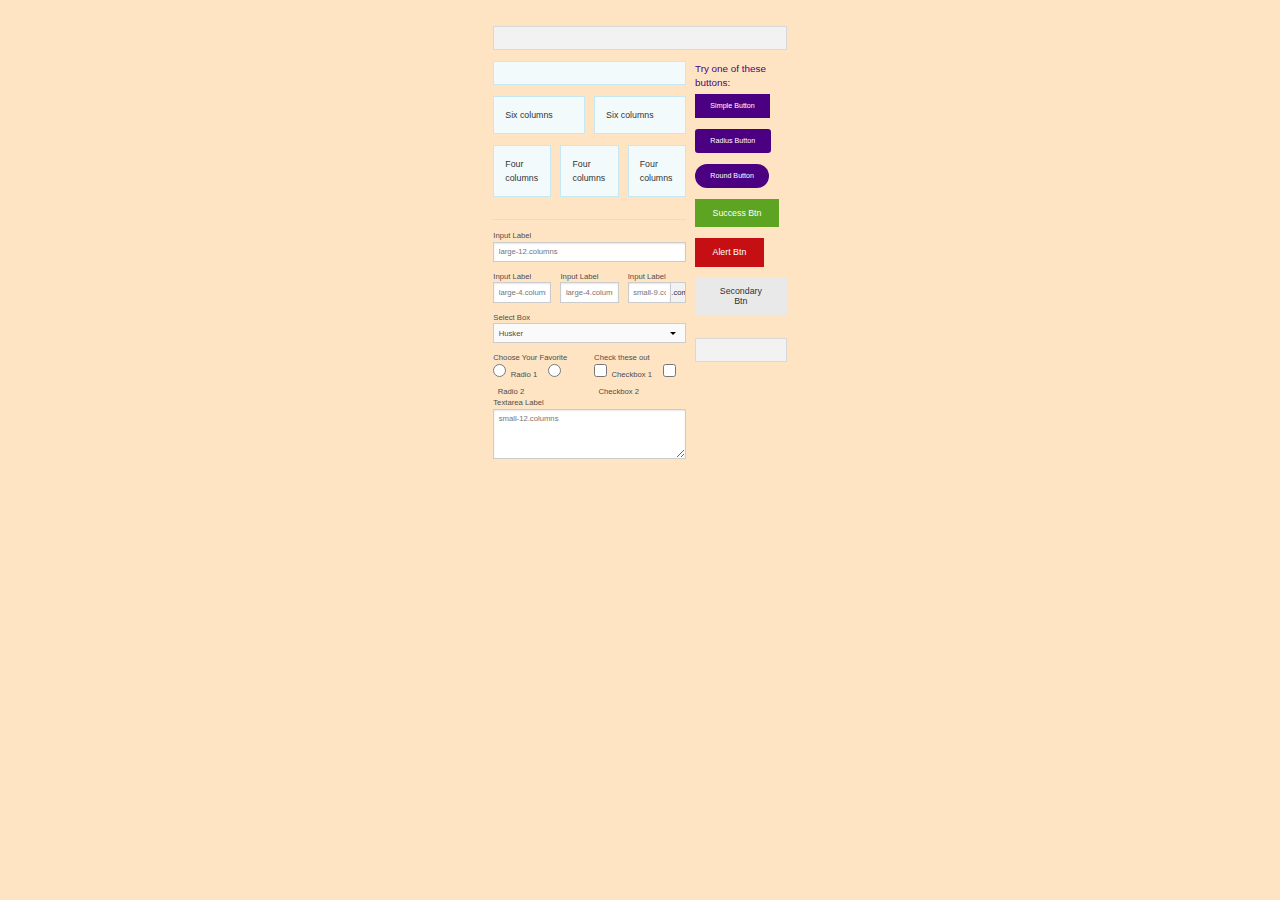
<file: formelement/index.html>
<!doctype html>
<html class="no-js" lang="en">
  <head>
    <meta charset="utf-8" />
    <meta name="viewport" content="width=device-width, initial-scale=1.0" />
    <title>Science Domain 4| Welcome</title>
    <link rel="stylesheet" href="css/foundation.css" />
    <script src="js/vendor/modernizr.js"></script>
  </head>
  <body>
    
    <div class="row">
      <div class="large-12 columns">
      </div>
    </div>
    
    <div class="row">
      <div class="large-12 columns">
      	<div class="panel">
	        
	        
	        <div class="row">
	        	<div class="large-4 medium-4 columns">
	    		
	    	</div>
	        	<div class="large-4 medium-4 columns">
	        		
	        	</div>
	        	<div class="large-4 medium-4 columns">
	        		
	        	</div>        
					</div>
      	</div>
      </div>
    </div>

    <div class="row">
      <div class="large-8 medium-8 columns">
        

        <div class="row">
          <div class="large-12 columns">
            <div class="callout panel">
             
            </div>
          </div>
        </div>
        <div class="row">
          <div class="large-6 medium-6 columns">
            <div class="callout panel">
              <p>Six columns</p>
            </div>
          </div>
          <div class="large-6 medium-6 columns">
            <div class="callout panel">
              <p>Six columns</p>
            </div>
          </div>
        </div>
        <div class="row">
          <div class="large-4 medium-4 small-4 columns">
            <div class="callout panel">
              <p>Four columns</p>
            </div>
          </div>
          <div class="large-4 medium-4 small-4 columns">
            <div class="callout panel">
              <p>Four columns</p>
            </div>
          </div>
          <div class="large-4 medium-4 small-4 columns">
            <div class="callout panel">
              <p>Four columns</p>
            </div>
          </div>
        </div>
        
        <hr />
        <form>
				  <div class="row">
				    <div class="large-12 columns">
				      <label>Input Label</label>
				      <input type="text" placeholder="large-12.columns" />
				    </div>
				  </div>
				  <div class="row">
				    <div class="large-4 medium-4 columns">
				      <label>Input Label</label>
				      <input type="text" placeholder="large-4.columns" />
				    </div>
				    <div class="large-4 medium-4 columns">
				      <label>Input Label</label>
				      <input type="text" placeholder="large-4.columns" />
				    </div>
				    <div class="large-4 medium-4 columns">
				      <div class="row collapse">
				        <label>Input Label</label>
				        <div class="small-9 columns">
				          <input type="text" placeholder="small-9.columns" />
				        </div>
				        <div class="small-3 columns">
				          <span class="postfix">.com</span>
				        </div>
				      </div>
				    </div>
				  </div>
				  <div class="row">
				    <div class="large-12 columns">
				      <label>Select Box</label>
				      <select>
				        <option value="husker">Husker</option>
				        <option value="starbuck">Starbuck</option>
				        <option value="hotdog">Hot Dog</option>
				        <option value="apollo">Apollo</option>
				      </select>
				    </div>
				  </div>
				  <div class="row">
				    <div class="large-6 medium-6 columns">
				      <label>Choose Your Favorite</label>
				      <input type="radio" name="pokemon" value="Red" id="pokemonRed"><label for="pokemonRed">Radio 1</label>
				      <input type="radio" name="pokemon" value="Blue" id="pokemonBlue"><label for="pokemonBlue">Radio 2</label>
				    </div>
				    <div class="large-6 medium-6 columns">
				      <label>Check these out</label>
				      <input id="checkbox1" type="checkbox"><label for="checkbox1">Checkbox 1</label>
				      <input id="checkbox2" type="checkbox"><label for="checkbox2">Checkbox 2</label>
				    </div>
				  </div>
				  <div class="row">
				    <div class="large-12 columns">
				      <label>Textarea Label</label>
				      <textarea placeholder="small-12.columns"></textarea>
				    </div>
				  </div>
				</form>
      </div>     

      <div class="large-4 medium-4 columns">
			  <h5>Try one of these buttons:</h5>
			  <p><a href="#" class="small button">Simple Button</a><br/>
        <a href="#" class="small radius button">Radius Button</a><br/>
        <a href="#" class="small round button">Round Button</a><br/>            
        <a href="#" class="medium success button">Success Btn</a><br/>
        <a href="#" class="medium alert button">Alert Btn</a><br/>
        <a href="#" class="medium secondary button">Secondary Btn</a></p>           
				<div class="panel">
        	
        </div>
      </div>
    </div>
    
    <script src="js/vendor/jquery.js"></script>
    <script src="js/foundation.min.js"></script>
    <script>
      $(document).foundation();
    </script>
  </body>
</html>
</file>
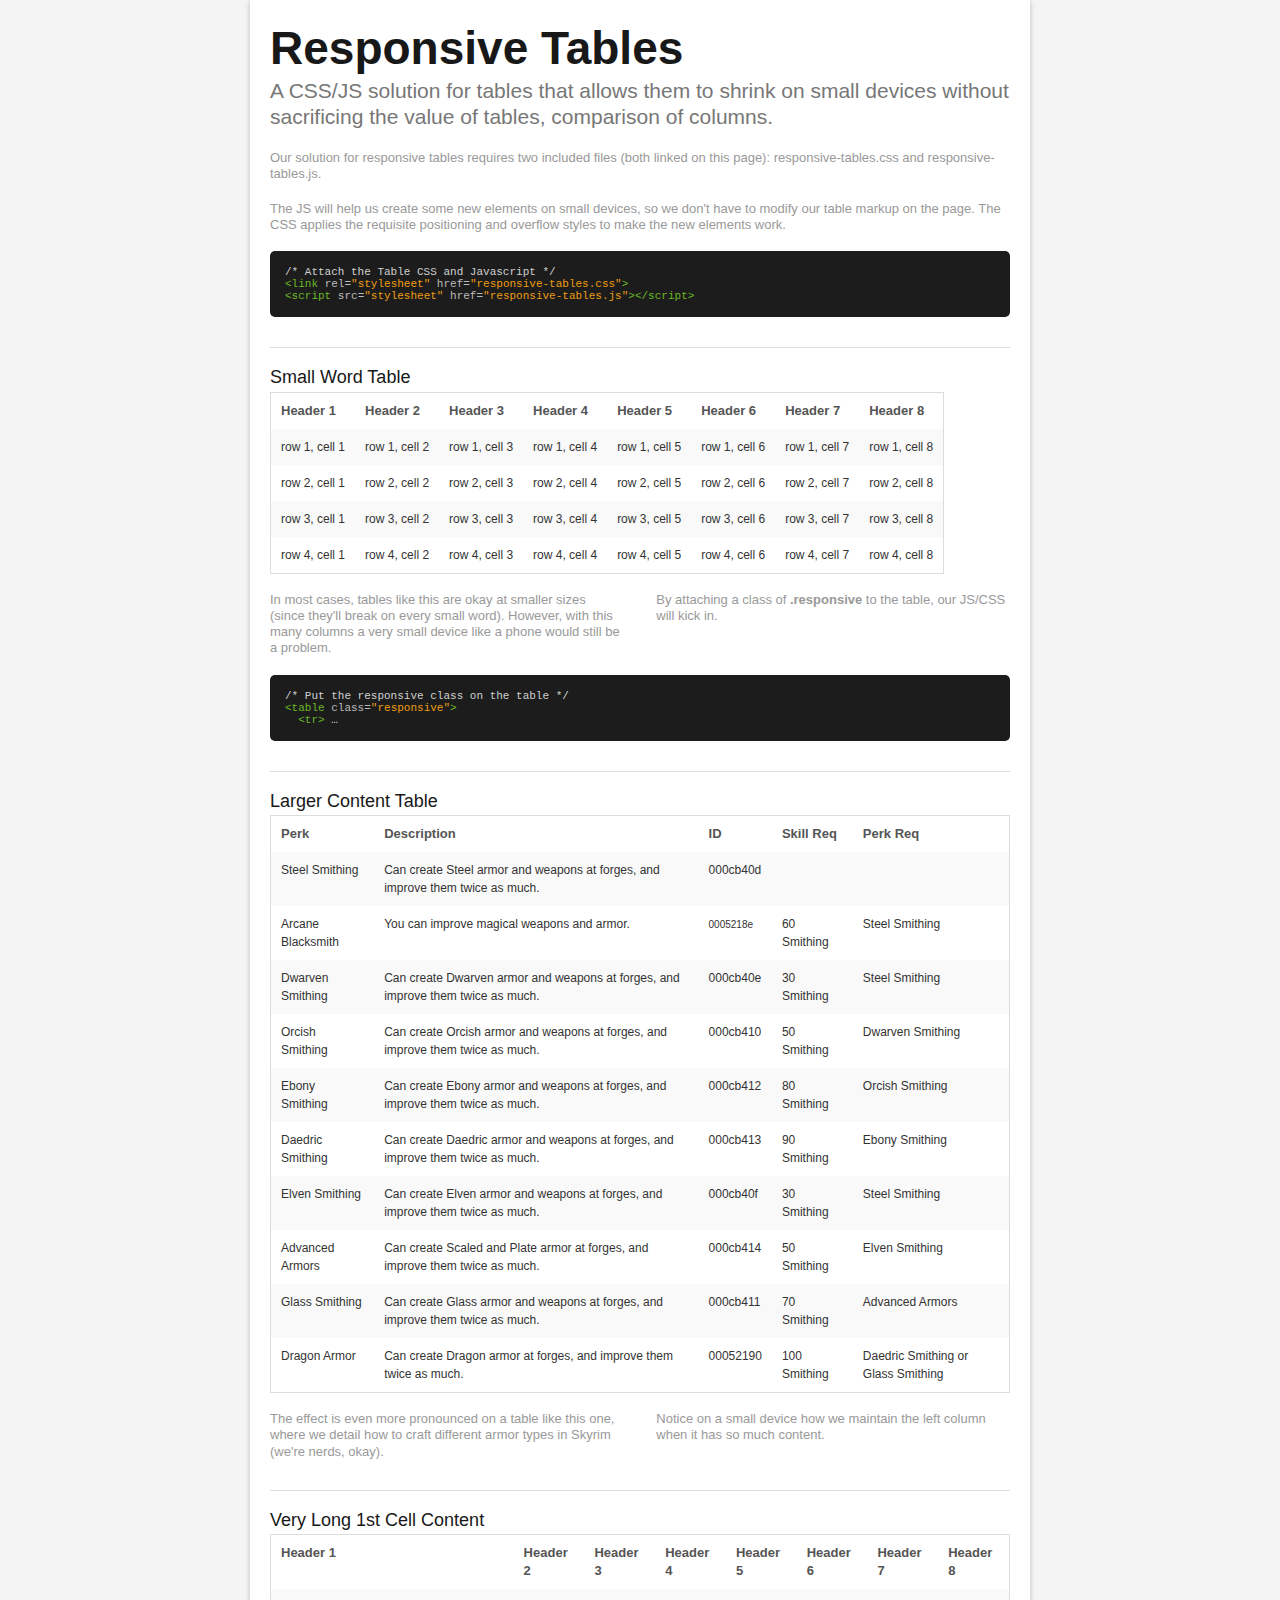
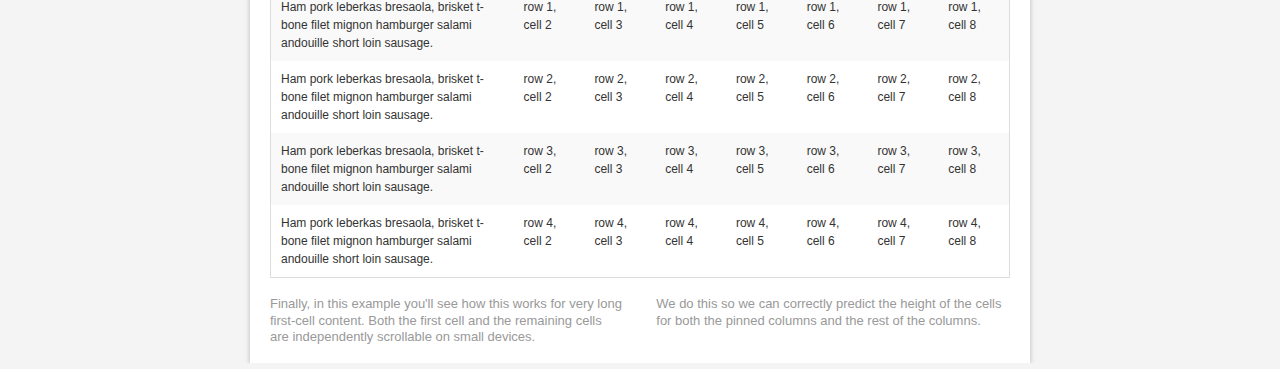
<file: responsivetbls/index.html>
<!DOCTYPE html>

<!-- paulirish.com/2008/conditional-stylesheets-vs-css-hacks-answer-neither/ -->
<!--[if lt IE 7]> <html class="no-js lt-ie9 lt-ie8 lt-ie7" lang="en"> <![endif]-->
<!--[if IE 7]>    <html class="no-js lt-ie9 lt-ie8" lang="en"> <![endif]-->
<!--[if IE 8]>    <html class="no-js lt-ie9" lang="en"> <![endif]-->
<!--[if gt IE 8]><!--> <html lang="en"> <!--<![endif]-->
<head>
  <meta charset="utf-8" />
  
  <!-- Set the viewport width to device width for mobile -->
  <meta name="viewport" content="width=device-width" />
  
  <title>Responsive Tables by ZURB</title>
  
  <!-- Included CSS Files -->
  <!-- Combine and Compress These CSS Files -->
  <link rel="stylesheet" href="stylesheets/globals.css">
  <link rel="stylesheet" href="stylesheets/typography.css">
  <link rel="stylesheet" href="stylesheets/grid.css">
  <link rel="stylesheet" href="stylesheets/ui.css">
  <link rel="stylesheet" href="stylesheets/forms.css">
  <link rel="stylesheet" href="stylesheets/orbit.css">
  <link rel="stylesheet" href="stylesheets/reveal.css">
  <link rel="stylesheet" href="stylesheets/mobile.css">
  <!-- End Combine and Compress These CSS Files -->
  <link rel="stylesheet" href="stylesheets/app.css">
	<link rel="stylesheet" href="responsive-tables.css">
	<script src="javascripts/jquery.min.js"></script>
	<script src="responsive-tables.js"></script>
	
  <!--[if lt IE 9]>
  <link rel="stylesheet" href="stylesheets/ie.css">
  <![endif]-->
  
  
  <!-- IE Fix for HTML5 Tags -->
  <!--[if lt IE 9]>
  <script src="http://html5shiv.googlecode.com/svn/trunk/html5.js"></script>
  <![endif]-->
</head>

<body>
	<!-- container -->
	<div class="container">

		<div class="row">
			<div class="twelve columns">
				<h1>Responsive Tables</h1>
				<h4 class="subhead">A CSS/JS solution for tables that allows them to shrink on small devices without sacrificing the value of tables, comparison of columns.</h4>
				
		    <p>Our solution for responsive tables requires two included files (both linked on this page): responsive-tables.css and responsive-tables.js.</p>
		    <p>The JS will help us create some new elements on small devices, so we don't have to modify our table markup on the page. The CSS applies the requisite positioning and overflow styles to make the new elements work.</p>
				    <pre>
/* Attach the Table CSS and Javascript */
<span style="color: #6ab825; font-weight: normal">&lt;link</span> <span style="color: #bbbbbb">rel=</span><span style="color: #ed9d13">"stylesheet"</span> <span style="color: #bbbbbb">href=</span><span style="color: #ed9d13">"responsive-tables.css"</span><span style="color: #6ab825; font-weight: normal">&gt;</span>
<span style="color: #6ab825; font-weight: normal">&lt;script</span> <span style="color: #bbbbbb">src=</span><span style="color: #ed9d13">"stylesheet"</span> <span style="color: #bbbbbb">href=</span><span style="color: #ed9d13">"responsive-tables.js"</span><span style="color: #6ab825; font-weight: normal">&gt;</span><span style="color: #6ab825; font-weight: normal">&lt;/script&gt;</span></pre>
				
				<hr />
				
    		<h5>Small Word Table</h5>
				<table class="responsive">
    				
					<tr>
						<th>Header 1</th>
						<th>Header 2</th>
						<th>Header 3</th>
						<th>Header 4</th>
						<th>Header 5</th>
						<th>Header 6</th>
						<th>Header 7</th>
						<th>Header 8</th>
					</tr>
					<tr>
						<td>row 1, cell 1</td>
						<td>row 1, cell 2</td>
						<td>row 1, cell 3</td>
						<td>row 1, cell 4</td>
						<td>row 1, cell 5</td>
						<td>row 1, cell 6</td>
						<td>row 1, cell 7</td>
						<td>row 1, cell 8</td>
					</tr>
					<tr>
						<td>row 2, cell 1</td>
						<td>row 2, cell 2</td>
						<td>row 2, cell 3</td>
						<td>row 2, cell 4</td>
						<td>row 2, cell 5</td>
						<td>row 2, cell 6</td>
						<td>row 2, cell 7</td>
						<td>row 2, cell 8</td>
					</tr>
					<tr>
						<td>row 3, cell 1</td>
						<td>row 3, cell 2</td>
						<td>row 3, cell 3</td>
						<td>row 3, cell 4</td>
						<td>row 3, cell 5</td>
						<td>row 3, cell 6</td>
						<td>row 3, cell 7</td>
						<td>row 3, cell 8</td>
					</tr>
					<tr>
						<td>row 4, cell 1</td>
						<td>row 4, cell 2</td>
						<td>row 4, cell 3</td>
						<td>row 4, cell 4</td>
						<td>row 4, cell 5</td>
						<td>row 4, cell 6</td>
						<td>row 4, cell 7</td>
						<td>row 4, cell 8</td>
					</tr>
    					
        </table>
        
        <div class="row">
    		  <div class="six columns">
    		    <p>In most cases, tables like this are okay at smaller sizes (since they'll break on every small word). However, with this many columns a very small device like a phone would still be a problem.</p>
    		  </div>
    		  <div class="six columns">
    		    <p>By attaching a class of <strong>.responsive</strong> to the table, our JS/CSS will kick in.</p>
    		  </div>
    		</div>
    		
    		<pre>
/* Put the responsive class on the table */
<span style="color: #6ab825; font-weight: normal">&lt;table</span> <span style="color: #bbbbbb">class=</span><span style="color: #ed9d13">"responsive"</span><span style="color: #6ab825; font-weight: normal">&gt;</span>
  <span style="color: #6ab825; font-weight: normal">&lt;tr&gt;</span> …
</pre>
  
    		
    		<hr />

        
    		<h5>Larger Content Table</h5>
        <table class="responsive">
  				<tbody>
  				  <tr>
      				<th>Perk</th>
      				<th>Description</th>
      				<th>ID</th>
      				<th>Skill Req</th>
      				<th>Perk Req</th>
    				</tr>
    				<tr>
      				<td>Steel Smithing</td>
      				<td>Can create Steel armor and weapons at forges, and improve them twice as much.</td>
      				<td>000cb40d</td>
      				<td></td>
      				<td></td>
    				</tr>
    				<tr>
      				<td>Arcane Blacksmith</td>
      				<td>You can improve magical weapons and armor.</td>
      				<td><span style="font-size: x-small" class="idref">0005218e</span></td>
      				<td>60 Smithing</td>
      				<td>Steel Smithing</td>
    				</tr>
    				<tr>
      				<td>Dwarven Smithing</td>
      				<td>Can create Dwarven armor and weapons at forges, and improve them twice as much.</td>
      				<td>000cb40e</td>
      				<td>30 Smithing</td>
      				<td>Steel Smithing</td>
    				</tr>
    				<tr>
      				<td>Orcish Smithing</td>
      				<td>Can create Orcish armor and weapons at forges, and improve them twice as much.</td>
      				<td>000cb410</td>
      				<td>50 Smithing</td>
      				<td>Dwarven Smithing</td>
    				</tr>
    				<tr>
      				<td>Ebony Smithing</td>
      				<td>Can create Ebony armor and weapons at forges</a>, and improve them twice as much.</td>
      				<td>000cb412</td>
      				<td>80 Smithing</td>
      				<td>Orcish Smithing</td>
    				</tr>
    				<tr>
      				<td>Daedric Smithing</td>
      				<td>Can create Daedric armor and weapons at forges, and improve them twice as much.</td>
      				<td>000cb413</span></td>
      				<td>90 Smithing</td>
      				<td>Ebony Smithing</td>
    				</tr>
    				<tr>
      				<td>Elven Smithing</td>
      				<td>Can create Elven armor and weapons at forges, and improve them twice as much.</td>
      				<td>000cb40f</td>
      				<td>30 Smithing</td>
      				<td>Steel Smithing</td>
    				</tr>
    				<tr>
      				<td>Advanced Armors</td>
      				<td>Can create Scaled and Plate armor at forges, and improve them twice as much.
      				<td>000cb414</td>
      				<td>50 Smithing</td>
      				<td>Elven Smithing</td>
    				</tr>
    				<tr>
      				<td>Glass Smithing</td>
      				<td>Can create Glass armor and weapons at forges, and improve them twice as much.</td>
      				<td>000cb411</td>
      				<td>70 Smithing</td>
      				<td>Advanced Armors</td>
    				</tr>
    				<tr>
      				<td>Dragon Armor</td>
      				<td>Can create Dragon armor at forges, and improve them twice as much.</td>
      				<td>00052190</td>
      				<td>100 Smithing</td>
      				<td>Daedric Smithing or Glass Smithing</td>
    				</tr>
				  </tbody>
				</table>
				
    		<div class="row">
    		  <div class="six columns">
    		    <p>The effect is even more pronounced on a table like this one, where we detail how to craft different armor types in Skyrim (we're nerds, okay).</p>
    		  </div>
    		  <div class="six columns">
    		    <p>Notice on a small device how we maintain the left column when it has so much content.</p>
    		  </div>
    		</div>
    		
    		<hr />
    		
    		<h5>Very Long 1st Cell Content</h5>
				
				<table class="responsive">
				
					<tr>
						<th>Header 1</th>
						<th>Header 2</th>
						<th>Header 3</th>
						<th>Header 4</th>
						<th>Header 5</th>
						<th>Header 6</th>
						<th>Header 7</th>
						<th>Header 8</th>
					</tr>
					<tr>
						<td>Ham pork leberkas bresaola, brisket t-bone filet mignon hamburger salami andouille short loin sausage.</td>
						<td>row 1, cell 2</td>
						<td>row 1, cell 3</td>
						<td>row 1, cell 4</td>
						<td>row 1, cell 5</td>
						<td>row 1, cell 6</td>
						<td>row 1, cell 7</td>
						<td>row 1, cell 8</td>
					</tr>
					<tr>
						<td>Ham pork leberkas bresaola, brisket t-bone filet mignon hamburger salami andouille short loin sausage.</td>
						<td>row 2, cell 2</td>
						<td>row 2, cell 3</td>
						<td>row 2, cell 4</td>
						<td>row 2, cell 5</td>
						<td>row 2, cell 6</td>
						<td>row 2, cell 7</td>
						<td>row 2, cell 8</td>
					</tr>
					<tr>
						<td>Ham pork leberkas bresaola, brisket t-bone filet mignon hamburger salami andouille short loin sausage.</td>
						<td>row 3, cell 2</td>
						<td>row 3, cell 3</td>
						<td>row 3, cell 4</td>
						<td>row 3, cell 5</td>
						<td>row 3, cell 6</td>
						<td>row 3, cell 7</td>
						<td>row 3, cell 8</td>
					</tr>
					<tr>
						<td>Ham pork leberkas bresaola, brisket t-bone filet mignon hamburger salami andouille short loin sausage.</td>
						<td>row 4, cell 2</td>
						<td>row 4, cell 3</td>
						<td>row 4, cell 4</td>
						<td>row 4, cell 5</td>
						<td>row 4, cell 6</td>
						<td>row 4, cell 7</td>
						<td>row 4, cell 8</td>
					</tr>
					
				</table>
    		<div class="row">
    		  <div class="six columns">
    		    <p>Finally, in this example you'll see how this works for very long first-cell content. Both the first cell and the remaining cells are independently scrollable on small devices.</p>
    		  </div>
    		  <div class="six columns">
    		    <p>We do this so we can correctly predict the height of the cells for both the pinned columns and the rest of the columns.</p>
    		  </div>
			</div>
		</div>



	</div>


</body>
</html>
</file>
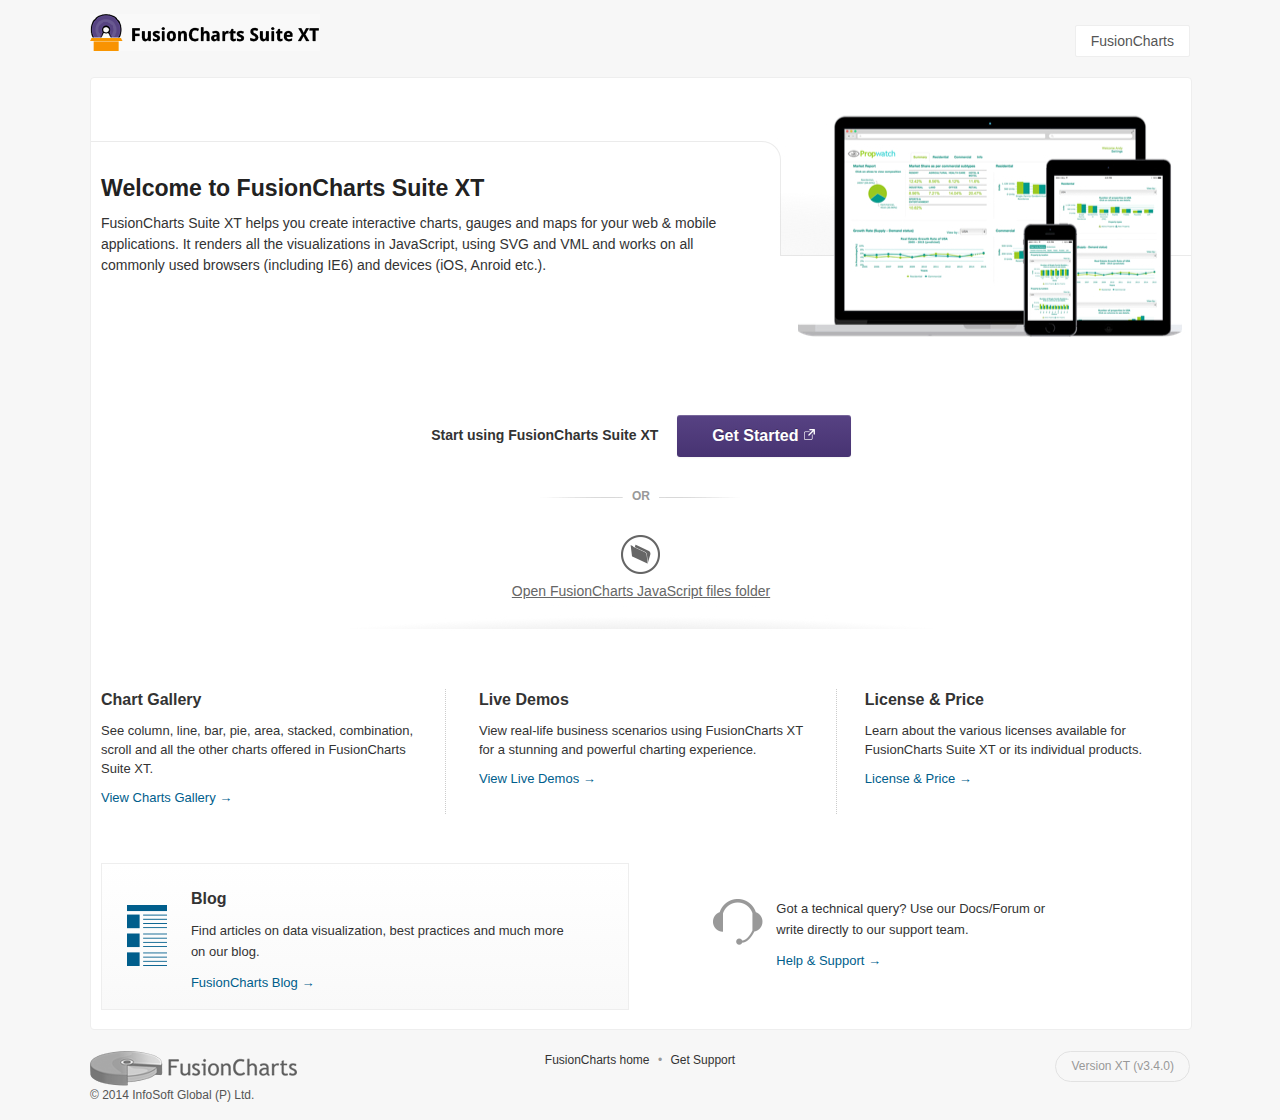
<file: project/fusi/index.html>
<!DOCTYPE html>
<html lang="en">
<head>
<meta name="viewport" content="width=1140"/>
<meta charset="utf-8">
<title>Welcome to FusionCharts Suite XT</title>

<!--[if lt IE 9]>
	<script src="//html5shiv.googlecode.com/svn/trunk/html5.js"></script>
<![endif]-->
<script src="assets/scripts/jquery.min.js"></script>
<script src="assets/scripts/topnav.js"></script>
<link type="text/css" rel="stylesheet" href="assets/css/mainstyle.css">
</head>

<body>
<div class="wrapper">
<div class="container-fluid">
  <div class="row-fluid supernavholder">
    <div class="top-nav-holder affix-top" data-spy="affix" data-offset-top="10">
      <div class="span3"> <a class="brand" href="index.html"><img src="assets/img/logo-main-header.png" width="230" height="37" alt=""> </a> </div>
      <div class="span7">
        <!--div id="navbar" class="navbar navbar-inverse ">
          <div class="navbar-inner">
            <ul class="nav" id="topNavigationDynamic">
            </ul>
          </div>
        </div-->
      </div>
      <div class="span2">
        <ul class="top-nav fc-link">
          <li><a href="http://www.fusioncharts.com" target="_blank">FusionCharts</a></li>
          <ul>
          </ul>
        </ul>
      </div>
    </div>
  </div>
</div>
<div class="container-fluid">
  <div class="row-fluid" id="content-block">
    <div class="span12">
      <div id="main">
        <div class="top-section">
          <div class="row-fluid">
            <div class="span7">
              <div class="intro-content">
                <h1 class="page-title">Welcome to FusionCharts Suite XT</h1>
                <p>FusionCharts Suite XT helps you create interactive charts, gauges and maps for your web &amp; mobile applications. It renders all the visualizations in JavaScript, using SVG and VML and works on all commonly used browsers (including IE6) and devices (iOS, Anroid etc.).</p>
              </div>
            </div>
            <div class="span5">
              <div class="intro-image"> <img src="assets/img/homepage-device-img.png" width="432" height="268" alt="" class="pull-right"> </div>
            </div>
            <div class="clearfix"></div>
          </div>
        </div>
        <br clear="both">
        <div class="row-fluid">
          <div class="span12">
            <p class="text-center large"><span>Start using FusionCharts Suite XT</span>
             <a href="http://docs.fusioncharts.com" class="btn btn-large btn-theme">Get Started <i class="new-window"></i></a></p>
          </div>
          <div class="clearfix"></div>
        </div>
        <br clear="both">
        <div class="row-fluid">
          <div class="span12">
            <div class="seperator-block">
              <p class="text-center large">OR</p>
            </div>
          </div>
          <div class="clearfix"></div>
        </div>
        <br clear="both">
        <div class="row-fluid">
          <div class="span12">
            <p class="bg-seperator text-center"><a href="js" class="gray-link"><i class="open-js"></i><br/>
              Open FusionCharts JavaScript files folder</a></p>
          </div>
          <div class="clearfix"></div>
        </div>
        <br clear="both">
        <div class="row-fluid">
          <div class="column-holders">
            <div class="span4">
              <div class="gallery-section">
                <h3>Chart Gallery</h3>
                <p>See column, line, bar, pie, area, stacked, combination, scroll and all the other charts offered in FusionCharts Suite XT.</p>
                <p><a href="http://www.fusioncharts.com/explore/charts/" target="_blank">View Charts Gallery &rarr;</a></p>
              </div>
            </div>
            <div class="span4">
              <div class="live-demos-section">
                <h3>Live Demos</h3>
                <p>View real-life business scenarios using FusionCharts XT for a stunning and powerful charting experience.</p>
                <p><a href="http://www.fusioncharts.com/explore/dashboards/" target="_blank">View Live Demos &rarr;</a></p>
              </div>
            </div>
            <div class="span4">
              <div class="license-section">
                <h3>License &amp; Price</h3>
                <p>Learn about the various licenses available for FusionCharts Suite XT or its individual products.</p>
                <p><a href="http://www.fusioncharts.com/buy/#!website-apps" target="_blank">License &amp; Price &rarr;</a></p>
              </div>
            </div>
          </div>
          <div class="clearfix"></div>
        </div>
        <br clear="both">
        <div class="row-fluid">
          <div class="span6">
            <div class="blog-section">
              <div class="blog-icon"></div>
              <div class="blog-content">
                <h3>Blog</h3>
                <p>Find articles on data visualization, best practices and much more on our blog.</p>
                <p><a href="http://blog.fusioncharts.com" target="_blank">FusionCharts Blog &rarr;</a></p>
              </div>
            </div>
          </div>
          <div class="span6">
            <div class="tech-query">
            <div class="tech-support-icon"></div>
            <div class="tech-content">
              <p >Got a technical query? Use our Docs/Forum or write directly to our support team.</p>
              <p><a href="http://www.fusioncharts.com/contact/support" target="_blank">Help &amp; Support	&rarr;</a></p>
            </div>
            </div>
          </div>
          <div class="clearfix"></div>
        </div>
        <br clear="both">
      </div>
    </div>
  </div>
  <div class="clearfix"></div>
</div>
<div class="clearfix"></div>
<div class="container-fluid">
  <div class="row-fluid">
    <div class="span12">
      <footer>
        <div class="row-fluid">
          <div class="span4">
            <div id="footerLogo"><img src="assets/img/logo-main-footer.png" border="0" width="207" height="35"></div>
            <div id="footerText">&copy; 2014 InfoSoft Global (P) Ltd.</div>
          </div>
          <div class="span4 footer-link-holder"> <a href="http://www.fusioncharts.com/" target="_blank">FusionCharts home</a> <span>•</span> <a href="http://www.fusioncharts.com/contact/support" target="_blank">Get Support</a> </div>
          <div class="span4">
            <div id="rightVersion"> Version XT (v3.4.0)</div>
          </div>
        </div>
      </footer>
    </div>
  </div>
</div>
<!--script src="assets/scripts/bootstrap-dropdown.js"></script>
<script>


	    $(document).ready (function(){

			//To make top nav menu works on hover
			$('.dropdown').hover(function(){
			  $('.dropdown-toggle', this).trigger('click');
			});


         });
	</script-->
</body>
</html>
</file>
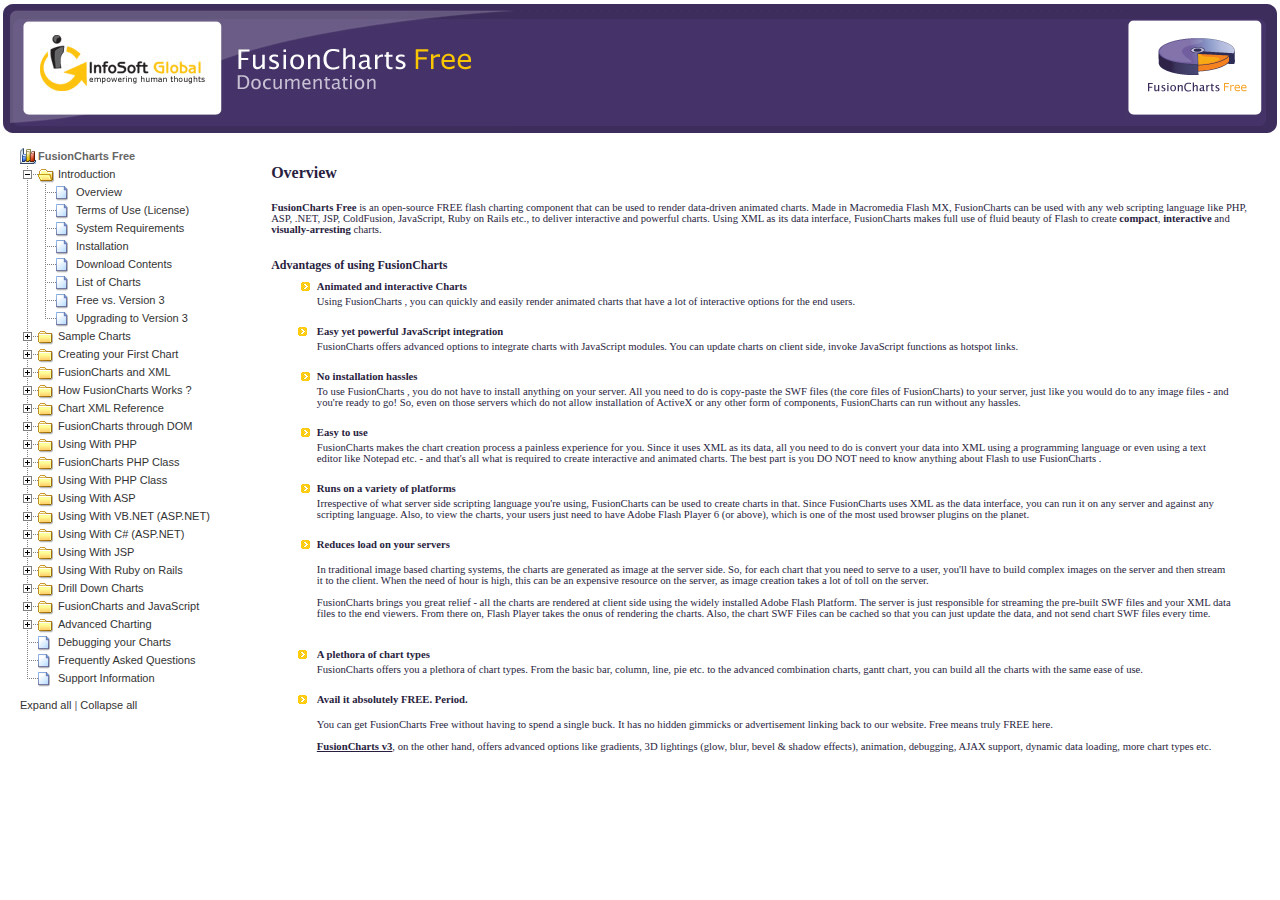
<file: project/fusion/Index.html>
<html>
<head>
<title>FusionCharts Free Documentation</title>
<meta http-equiv="Content-Type" content="text/html; charset=iso-8859-1">
</head>

<frameset rows="140,*" cols="*" frameborder="NO" border="0" framespacing="0">
  <frame src="Contents/HeaderPage.html" name="topFrame" scrolling="No" noresize>
  <frameset rows="*" cols="250,*" framespacing="0" frameborder="NO" border="0">
    <frame src="Contents/Menu.html" name="left" scrolling="auto" frameborder="NO">
    <frame src="Contents/Overview.html" name="right" frameborder="NO" scrolling="Auto">
  </frameset>
</frameset>
<noframes><body>
You need to enable frames in your browser to see FusionCharts documentation.
</body></noframes>
</html>
</file>
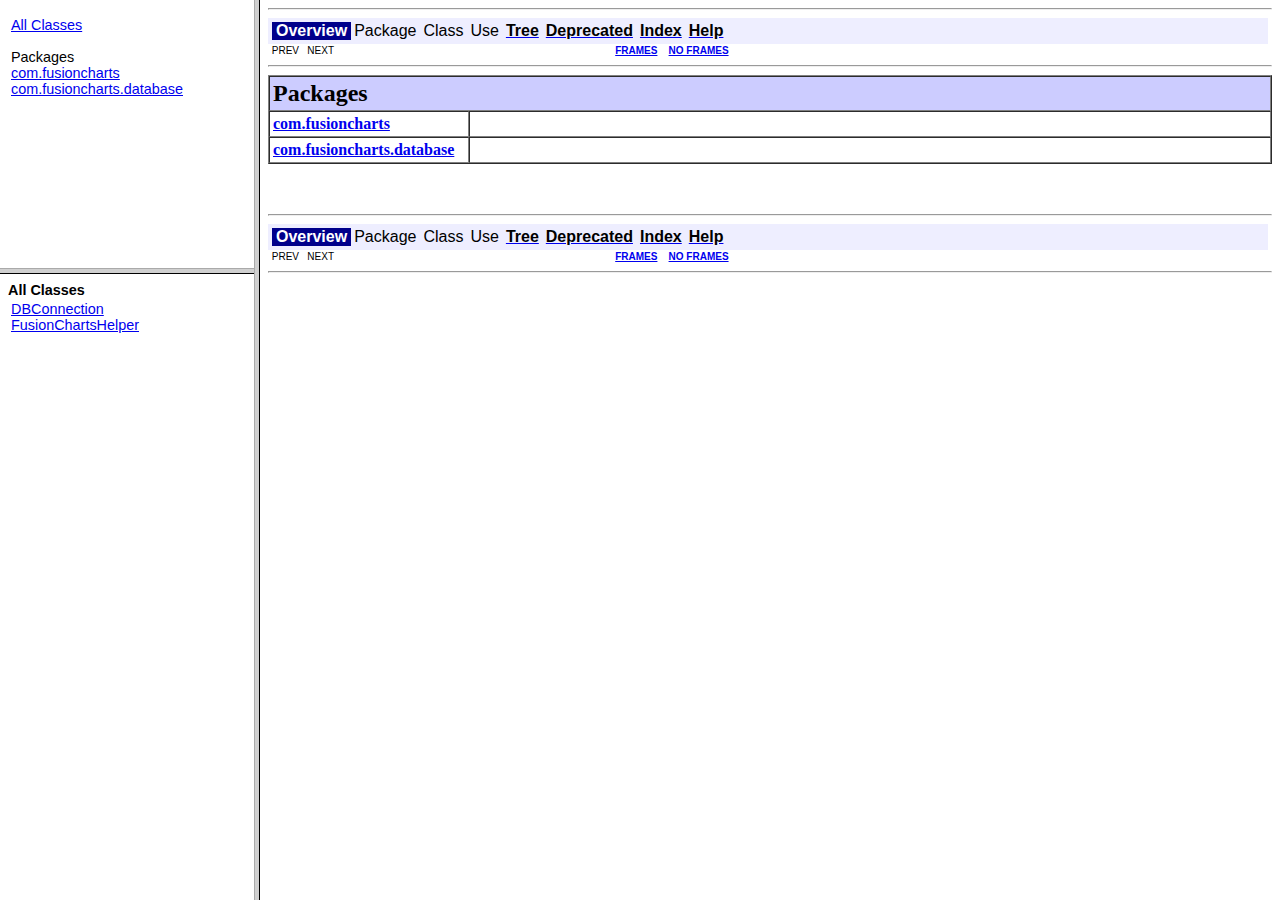
<file: project/fusion/Code/JSP/SourceCode/doc/index.html>
<!DOCTYPE HTML PUBLIC "-//W3C//DTD HTML 4.01 Frameset//EN" "http://www.w3.org/TR/html4/frameset.dtd">
<!--NewPage-->
<HTML>
<HEAD>
<!-- Generated by javadoc on Sat Dec 13 09:48:22 IST 2008-->
<TITLE>
Generated Documentation (Untitled)
</TITLE>
<SCRIPT type="text/javascript">
    targetPage = "" + window.location.search;
    if (targetPage != "" && targetPage != "undefined")
        targetPage = targetPage.substring(1);
    if (targetPage.indexOf(":") != -1)
        targetPage = "undefined";
    function loadFrames() {
        if (targetPage != "" && targetPage != "undefined")
             top.classFrame.location = top.targetPage;
    }
</SCRIPT>
<NOSCRIPT>
</NOSCRIPT>
</HEAD>
<FRAMESET cols="20%,80%" title="" onLoad="top.loadFrames()">
<FRAMESET rows="30%,70%" title="" onLoad="top.loadFrames()">
<FRAME src="overview-frame.html" name="packageListFrame" title="All Packages">
<FRAME src="allclasses-frame.html" name="packageFrame" title="All classes and interfaces (except non-static nested types)">
</FRAMESET>
<FRAME src="overview-summary.html" name="classFrame" title="Package, class and interface descriptions" scrolling="yes">
<NOFRAMES>
<H2>
Frame Alert</H2>

<P>
This document is designed to be viewed using the frames feature. If you see this message, you are using a non-frame-capable web client.
<BR>
Link to<A HREF="overview-summary.html">Non-frame version.</A>
</NOFRAMES>
</FRAMESET>
</HTML>
</file>
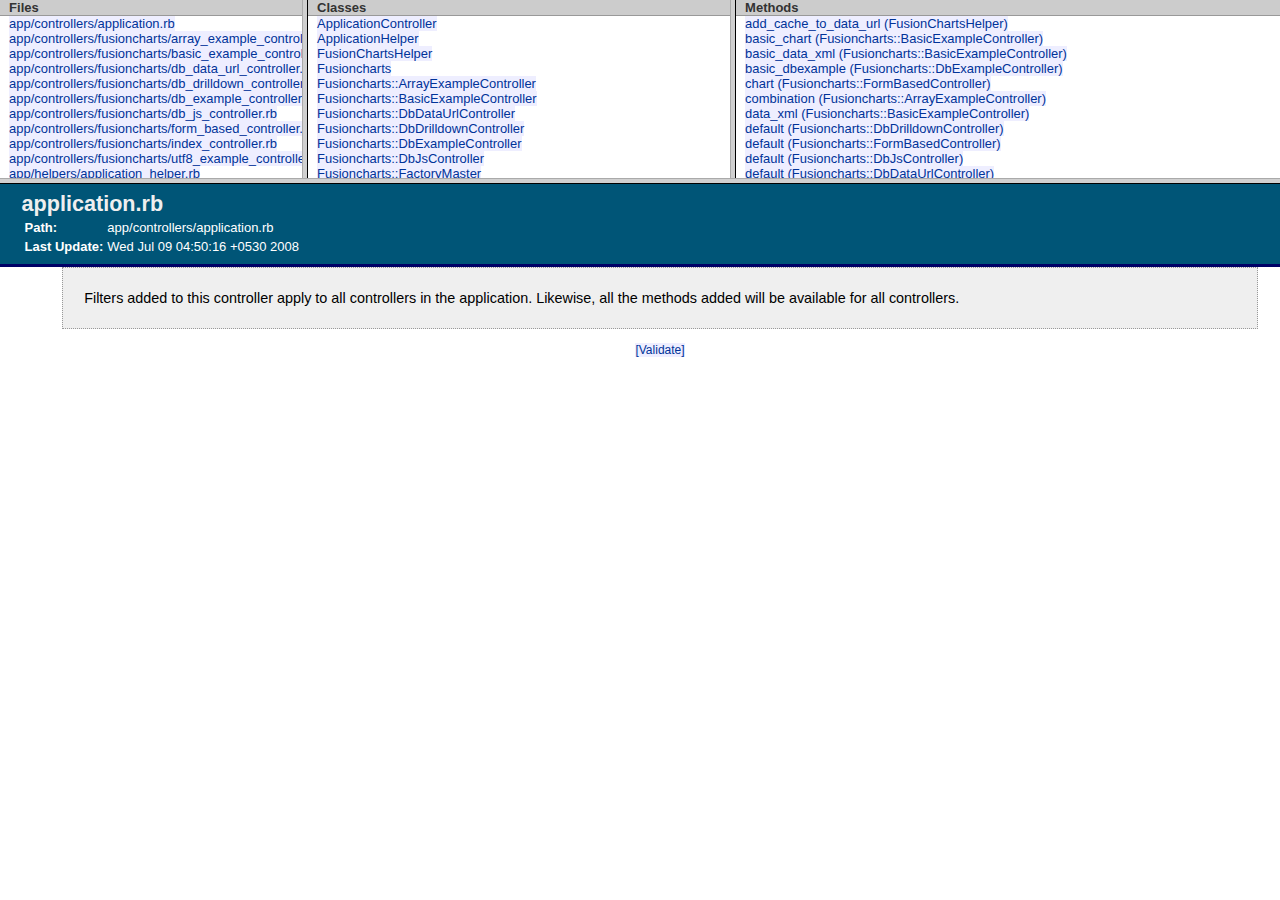
<file: project/fusion/Code/RoR/SampleApp/doc/index.html>
<?xml version="1.0" encoding="iso-8859-1"?>
<!DOCTYPE html 
     PUBLIC "-//W3C//DTD XHTML 1.0 Frameset//EN"
     "http://www.w3.org/TR/xhtml1/DTD/xhtml1-frameset.dtd">

<!--

    RDoc Documentation

  -->
<html xmlns="http://www.w3.org/1999/xhtml" xml:lang="en" lang="en">
<head>
  <title>RDoc Documentation</title>
  <meta http-equiv="Content-Type" content="text/html; charset=iso-8859-1" />
</head>
<frameset rows="20%, 80%">
    <frameset cols="25%,35%,45%">
        <frame src="fr_file_index.html"   title="Files" name="Files" />
        <frame src="fr_class_index.html"  name="Classes" />
        <frame src="fr_method_index.html" name="Methods" />
    </frameset>
    <frame src="files/app/controllers/application_rb.html" name="docwin" />
</frameset>
</html>
</file>
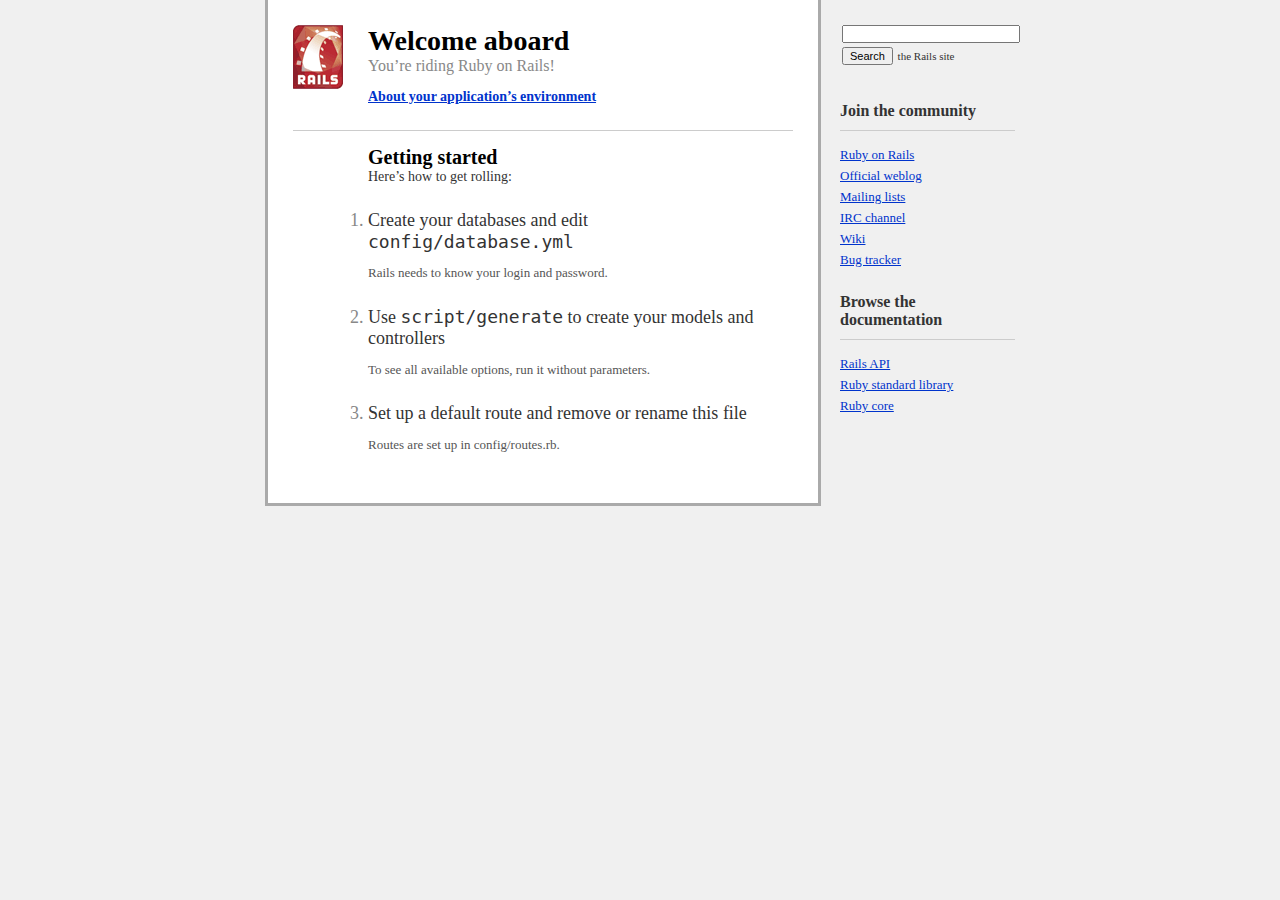
<file: project/fusion/Code/RoR/SampleApp/public/index.html>
<!DOCTYPE html PUBLIC "-//W3C//DTD XHTML 1.0 Transitional//EN"
        "http://www.w3.org/TR/xhtml1/DTD/xhtml1-transitional.dtd">
<html>
  <head>
    <meta http-equiv="Content-type" content="text/html; charset=utf-8" />
    <title>Ruby on Rails: Welcome aboard</title>
    <style type="text/css" media="screen">
      body {
        margin: 0;
        margin-bottom: 25px;
        padding: 0;
        background-color: #f0f0f0;
        font-family: "Lucida Grande", "Bitstream Vera Sans", "Verdana";
        font-size: 13px;
        color: #333;
      }
      
      h1 {
        font-size: 28px;
        color: #000;
      }
      
      a  {color: #03c}
      a:hover {
        background-color: #03c;
        color: white;
        text-decoration: none;
      }
      
      
      #page {
        background-color: #f0f0f0;
        width: 750px;
        margin: 0;
        margin-left: auto;
        margin-right: auto;
      }
      
      #content {
        float: left;
        background-color: white;
        border: 3px solid #aaa;
        border-top: none;
        padding: 25px;
        width: 500px;
      }
      
      #sidebar {
        float: right;
        width: 175px;
      }

      #footer {
        clear: both;
      }
      

      #header, #about, #getting-started {
        padding-left: 75px;
        padding-right: 30px;
      }


      #header {
        background-image: url("images/rails.png");
        background-repeat: no-repeat;
        background-position: top left;
        height: 64px;
      }
      #header h1, #header h2 {margin: 0}
      #header h2 {
        color: #888;
        font-weight: normal;
        font-size: 16px;
      }
      
      
      #about h3 {
        margin: 0;
        margin-bottom: 10px;
        font-size: 14px;
      }
      
      #about-content {
        background-color: #ffd;
        border: 1px solid #fc0;
        margin-left: -11px;
      }
      #about-content table {
        margin-top: 10px;
        margin-bottom: 10px;
        font-size: 11px;
        border-collapse: collapse;
      }
      #about-content td {
        padding: 10px;
        padding-top: 3px;
        padding-bottom: 3px;
      }
      #about-content td.name  {color: #555}
      #about-content td.value {color: #000}
      
      #about-content.failure {
        background-color: #fcc;
        border: 1px solid #f00;
      }
      #about-content.failure p {
        margin: 0;
        padding: 10px;
      }
      
      
      #getting-started {
        border-top: 1px solid #ccc;
        margin-top: 25px;
        padding-top: 15px;
      }
      #getting-started h1 {
        margin: 0;
        font-size: 20px;
      }
      #getting-started h2 {
        margin: 0;
        font-size: 14px;
        font-weight: normal;
        color: #333;
        margin-bottom: 25px;
      }
      #getting-started ol {
        margin-left: 0;
        padding-left: 0;
      }
      #getting-started li {
        font-size: 18px;
        color: #888;
        margin-bottom: 25px;
      }
      #getting-started li h2 {
        margin: 0;
        font-weight: normal;
        font-size: 18px;
        color: #333;
      }
      #getting-started li p {
        color: #555;
        font-size: 13px;
      }
      
      
      #search {
        margin: 0;
        padding-top: 10px;
        padding-bottom: 10px;
        font-size: 11px;
      }
      #search input {
        font-size: 11px;
        margin: 2px;
      }
      #search-text {width: 170px}
      
      
      #sidebar ul {
        margin-left: 0;
        padding-left: 0;
      }
      #sidebar ul h3 {
        margin-top: 25px;
        font-size: 16px;
        padding-bottom: 10px;
        border-bottom: 1px solid #ccc;
      }
      #sidebar li {
        list-style-type: none;
      }
      #sidebar ul.links li {
        margin-bottom: 5px;
      }
      
    </style>
    <script type="text/javascript" src="javascripts/prototype.js"></script>
    <script type="text/javascript" src="javascripts/effects.js"></script>
    <script type="text/javascript">
      function about() {
        if (Element.empty('about-content')) {
          new Ajax.Updater('about-content', 'rails/info/properties', {
            method:     'get',
            onFailure:  function() {Element.classNames('about-content').add('failure')},
            onComplete: function() {new Effect.BlindDown('about-content', {duration: 0.25})}
          });
        } else {
          new Effect[Element.visible('about-content') ? 
            'BlindUp' : 'BlindDown']('about-content', {duration: 0.25});
        }
      }
      
      window.onload = function() {
        $('search-text').value = '';
        $('search').onsubmit = function() {
          $('search-text').value = 'site:rubyonrails.org ' + $F('search-text');
        }
      }
    </script>
  </head>
  <body>
    <div id="page">
      <div id="sidebar">
        <ul id="sidebar-items">
          <li>
            <form id="search" action="http://www.google.com/search" method="get">
              <input type="hidden" name="hl" value="en" />
              <input type="text" id="search-text" name="q" value="site:rubyonrails.org " />
              <input type="submit" value="Search" /> the Rails site
            </form>
          </li>
        
          <li>
            <h3>Join the community</h3>
            <ul class="links">
              <li><a href="http://www.rubyonrails.org/">Ruby on Rails</a></li>
              <li><a href="http://weblog.rubyonrails.org/">Official weblog</a></li>
              <li><a href="http://lists.rubyonrails.org/">Mailing lists</a></li>
              <li><a href="http://wiki.rubyonrails.org/rails/pages/IRC">IRC channel</a></li>
              <li><a href="http://wiki.rubyonrails.org/">Wiki</a></li>
              <li><a href="http://dev.rubyonrails.org/">Bug tracker</a></li>
            </ul>
          </li>
          
          <li>
            <h3>Browse the documentation</h3>
            <ul class="links">
              <li><a href="http://api.rubyonrails.org/">Rails API</a></li>
              <li><a href="http://stdlib.rubyonrails.org/">Ruby standard library</a></li>
              <li><a href="http://corelib.rubyonrails.org/">Ruby core</a></li>
            </ul>
          </li>
        </ul>
      </div>

      <div id="content">
        <div id="header">
          <h1>Welcome aboard</h1>
          <h2>You&rsquo;re riding Ruby on Rails!</h2>
        </div>

        <div id="about">
          <h3><a href="rails/info/properties" onclick="about(); return false">About your application&rsquo;s environment</a></h3>
          <div id="about-content" style="display: none"></div>
        </div>
        
        <div id="getting-started">
          <h1>Getting started</h1>
          <h2>Here&rsquo;s how to get rolling:</h2>
          
          <ol>
            <li>
              <h2>Create your databases and edit <tt>config/database.yml</tt></h2>
              <p>Rails needs to know your login and password.</p>
            </li>
          
            <li>
              <h2>Use <tt>script/generate</tt> to create your models and controllers</h2>
              <p>To see all available options, run it without parameters.</p>
            </li>
            
            <li>
              <h2>Set up a default route and remove or rename this file</h2>
              <p>Routes are set up in config/routes.rb.</p>
            </li>
          </ol>
        </div>
      </div>
      
      <div id="footer">&nbsp;</div>
    </div>
  </body>
</html>
</file>
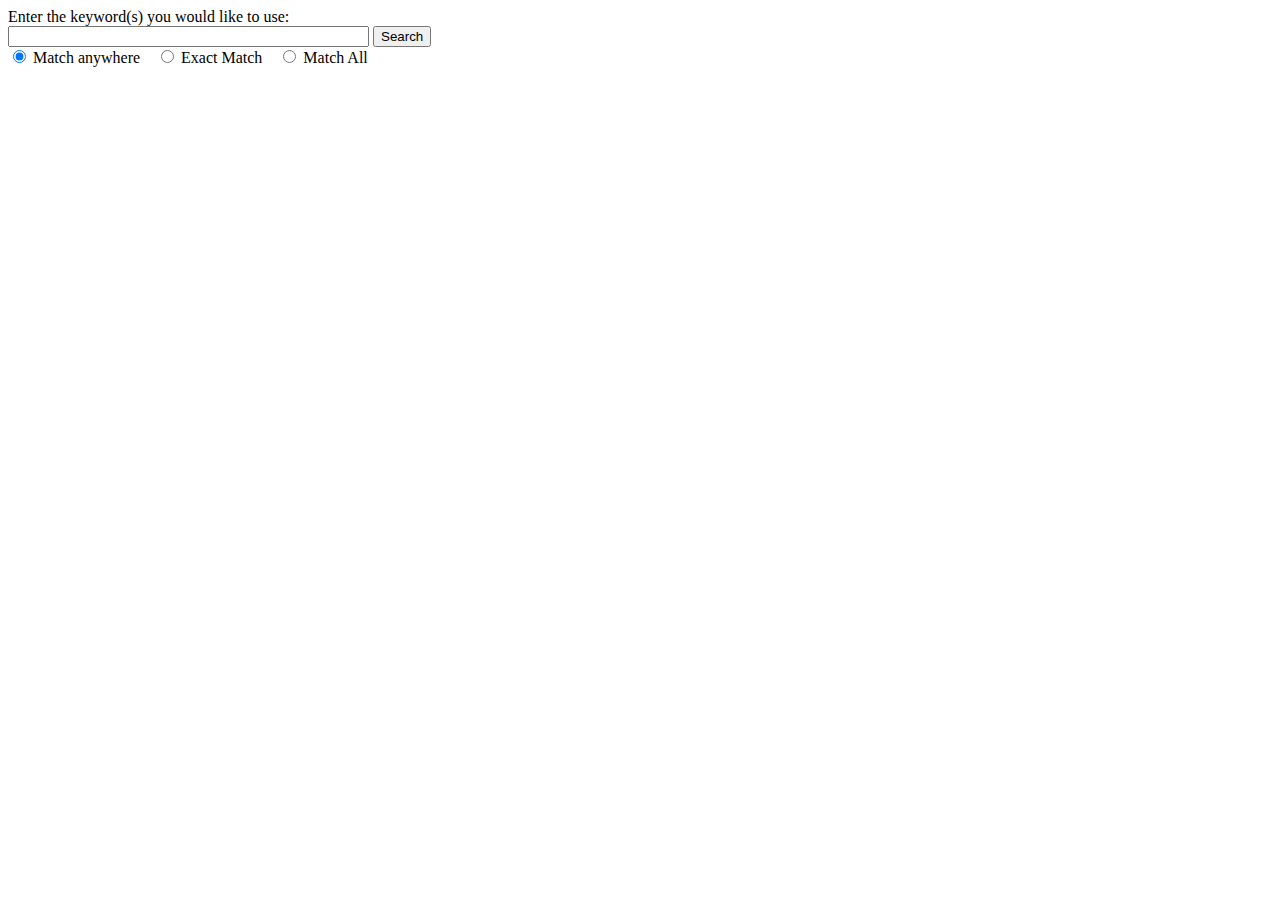
<file: FSAS/impota/search.html>
<html><body>

<form method=post action='search.php'>
<p>
    <input type=hidden name=todo value=search />
    <span class="TextType1">Enter the keyword(s) you would like to use:</span><br/>
    <input name=query type=text size="42" />
    <input type=submit value=Search />
    <br />
  <input type ="radio" name="type" value="any" checked />
      Match anywhere &nbsp;&nbsp;
  <input type="radio" name="type" value="exact" />
      Exact Match &nbsp;&nbsp;
    <input type="radio" name="type" value="all" />
        Match All
</p>
</body></html>
</file>
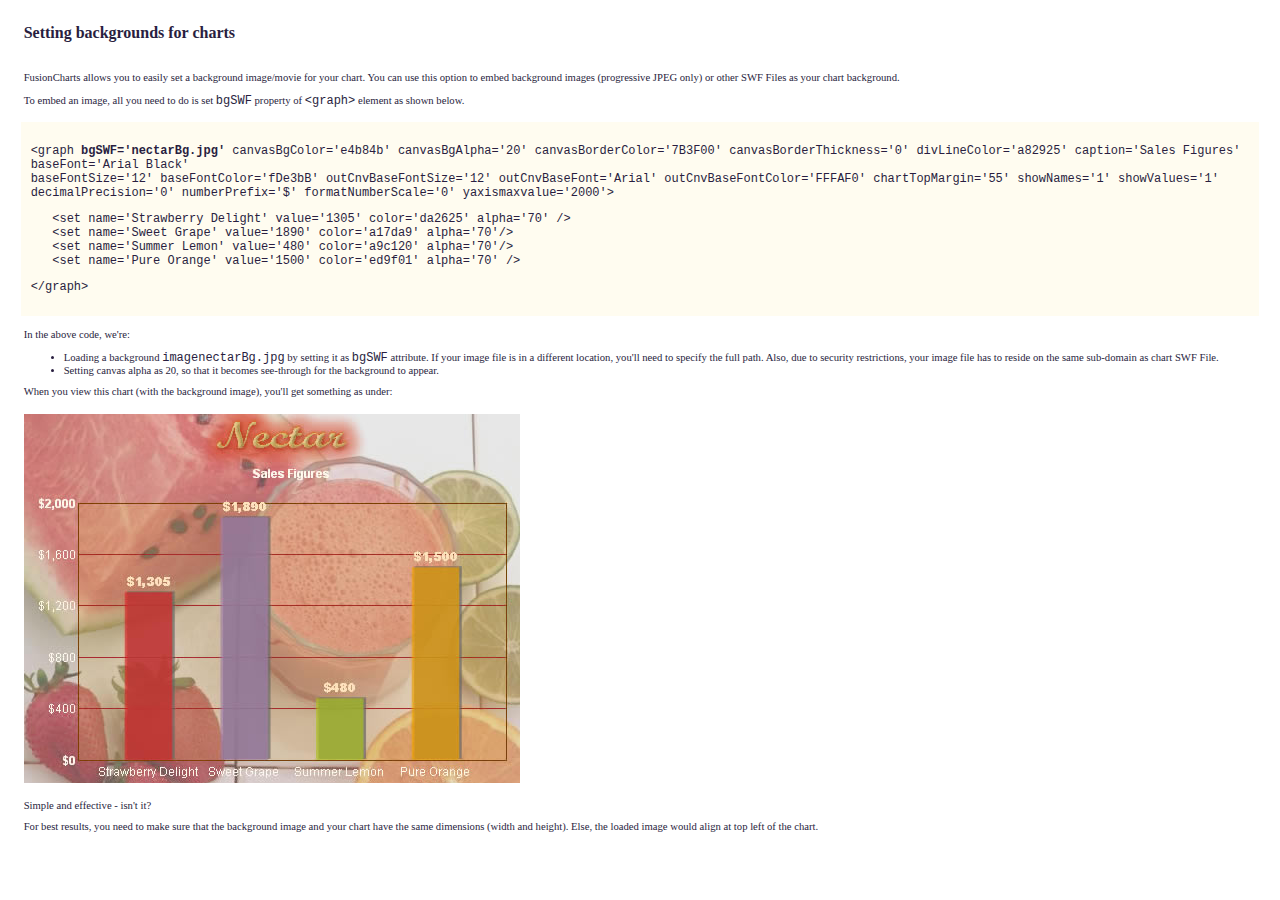
<file: project/fusion/Contents/Adv_BgSWF.html>
<?xml version="1.0" encoding="iso-8859-1"?><!DOCTYPE html PUBLIC "-//W3C//DTD XHTML 1.0 Transitional//EN" "http://www.w3.org/TR/xhtml1/DTD/xhtml1-transitional.dtd">
<html xmlns="http://www.w3.org/1999/xhtml">
<head>
<meta http-equiv="Content-Type" content="text/html; charset=iso-8859-1" />
<title>FusionCharts Free Documentation</title>
<link rel="stylesheet" href="Style.css" type="text/css" />
</head>

<body>
<table width="98%" border="0" cellspacing="0" cellpadding="3" align="center">
  <tr> 
    <td><h2 class="pageHeader">Setting backgrounds for charts </h2></td>
  </tr>
  <tr> 
    <td valign="top" class="text"><p>FusionCharts allows you to easily set a background image/movie for your   chart. You can use this option to embed background images (progressive JPEG only) or other SWF Files as your chart background. </p>
      <p>To embed an image, all you need to do is set <span class="codeInline">bgSWF</span> property of <span class="codeInline">&lt;graph&gt;</span> element as shown below. </p>    </td>
  </tr>
  <tr>
    <td valign="top" class="codeBlock"><p>&lt;graph 
        <strong>bgSWF='nectarBg.jpg'</strong> canvasBgColor='e4b84b' 
      canvasBgAlpha='20' canvasBorderColor='7B3F00' canvasBorderThickness='0' 
      divLineColor='a82925' caption='Sales Figures' baseFont='Arial Black' <br />
      baseFontSize='12' baseFontColor='fDe3bB' outCnvBaseFontSize='12' outCnvBaseFont='Arial' 
      outCnvBaseFontColor='FFFAF0' chartTopMargin='55' showNames='1' showValues='1'
      decimalPrecision='0' numberPrefix='$' formatNumberScale='0' yaxismaxvalue='2000'&gt;</p>
      <p>&nbsp;&nbsp; &lt;set name='Strawberry Delight' value='1305' color='da2625' alpha='70' /&gt;<br />
  &nbsp;&nbsp; &lt;set name='Sweet Grape' value='1890' color='a17da9' alpha='70'/&gt;<br />
  &nbsp;&nbsp; &lt;set name='Summer Lemon' value='480' color='a9c120' alpha='70'/&gt;<br />
  &nbsp;&nbsp; &lt;set name='Pure Orange' value='1500' color='ed9f01' alpha='70' /&gt;</p>
      <p>&lt;/graph&gt;</p></td>
  </tr>
  <tr>
    <td valign="top" class="text"><p>In the above code, we're:</p>
      <ul>
        <li>Loading a background <span class="codeInline">imagenectarBg.jpg</span> by setting it as <span class="codeInline">bgSWF</span> attribute. If your image file is in a different location, you'll need to specify the full path. Also, due to security restrictions, your image file has to reside on the same sub-domain as chart SWF File. </li>
        <li>Setting canvas alpha as 20, so that it becomes see-through for the background to appear.</li>
      </ul>
    <p>When you view this chart (with the background image), you'll get something as under: </p></td>
  </tr>
  <tr>
    <td valign="top" class="text"><img src="Images/bgSWF.jpg"  /></td>
  </tr>
  <tr>
    <td valign="top" class="text"><p>Simple and effective - isn't it? </p>
    <p>For best results, you need to make sure that the background image and your chart have the same dimensions (width and height). Else, the loaded image would align at top left of the chart. </p></td>
  </tr>
</table>
</body>
</html>
</file>
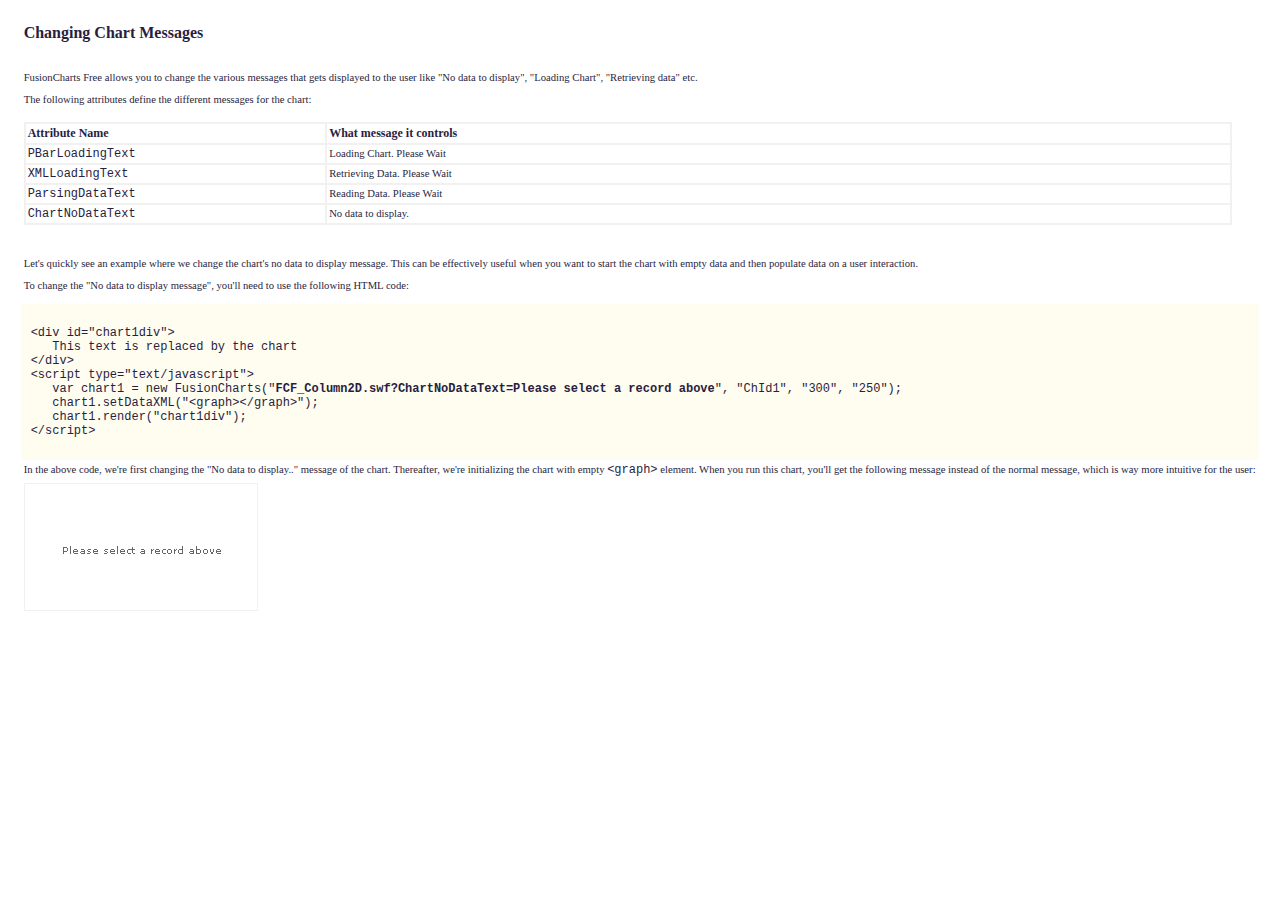
<file: project/fusion/Contents/Adv_ChartMessages.html>
<?xml version="1.0" encoding="iso-8859-1"?><!DOCTYPE html PUBLIC "-//W3C//DTD XHTML 1.0 Transitional//EN" "http://www.w3.org/TR/xhtml1/DTD/xhtml1-transitional.dtd">
<html xmlns="http://www.w3.org/1999/xhtml">
<head>
<meta http-equiv="Content-Type" content="text/html; charset=iso-8859-1" />
<title>FusionCharts Free Documentation</title>
<link rel="stylesheet" href="Style.css" type="text/css" />
</head>

<body>
<table width="98%" border="0" cellspacing="0" cellpadding="3" align="center">
  <tr> 
    <td><h2 class="pageHeader">Changing Chart Messages </h2></td>
  </tr>
  <tr> 
    <td valign="top" class="text"><p>FusionCharts Free allows you to change the various messages that gets displayed to the user like &quot;No data to display&quot;, &quot;Loading Chart&quot;, &quot;Retrieving data&quot; etc.</p>
      <p>The following attributes define the different messages for the chart:  </p></td>
  </tr>
  <tr>
    <td valign="top" class="text"><table width="98%" border="1" cellpadding="2" cellspacing="0" bordercolor="#f1f1f1">
      <tr>
        <td width="25%" class="header">Attribute Name </td>
        <td class="header">What message it controls </td>
      </tr>
      <tr>
        <td width="25%" class="codeInline">PBarLoadingText</td>
        <td class="text">Loading Chart. Please Wait</td>
      </tr>
      <tr>
        <td width="25%" class="codeInline">XMLLoadingText</td>
        <td class="text">Retrieving Data. Please Wait</td>
      </tr>
      <tr>
        <td width="25%" class="codeInline">ParsingDataText</td>
        <td class="text">Reading Data. Please Wait</td>
      </tr>
      <tr>
        <td class="codeInline">ChartNoDataText</td>
        <td class="text">No data to display.</td>
      </tr>
      
    </table></td>
  </tr>
  <tr>
    <td valign="top" class="text">&nbsp;</td>
  </tr>
  <tr>
    <td valign="top" class="text"><p>Let's quickly see an example where we change the chart's no data to display message. This can be effectively useful when you want to start the chart with empty data and then populate data on a user interaction.</p>
    <p>To change the &quot;No data to  display message&quot;, you'll need to use the following HTML code: </p></td>
  </tr>
  <tr>
    <td valign="top" class="codeBlock"><p>&lt;div id=&quot;chart1div&quot;&gt;<br />
      &nbsp;&nbsp;&nbsp;This text is replaced by the chart<br />
  &lt;/div&gt;<br />
  &lt;script type=&quot;text/javascript&quot;&gt;<br />
      &nbsp;&nbsp;&nbsp;var chart1 = new FusionCharts(&quot;<strong>FCF_Column2D.swf?ChartNoDataText=Please select a record above</strong>&quot;, &quot;ChId1&quot;, &quot;300&quot;, &quot;250&quot;);<br />
        &nbsp;&nbsp;&nbsp;chart1.setDataXML(&quot;&lt;graph&gt;&lt;/graph&gt;&quot;);<br />
        &nbsp;&nbsp;&nbsp;chart1.render(&quot;chart1div&quot;);<br />
  &lt;/script&gt;</p>    </td>
  </tr>
  <tr>
    <td valign="top" class="text">In the above code, we're first changing the &quot;No data to display..&quot; message of the chart. Thereafter, we're initializing the chart with empty <span class="codeInline">&lt;graph&gt;</span> element. When you run this chart, you'll get the following message instead of the normal message, which is way more intuitive for the user: </td>
  </tr>
  <tr>
    <td valign="top" class="text"><img src="Images/AppMessage.gif" width="232" height="126" class="imageBorder" /></td>
  </tr>
</table>
</body>
</html>
</file>
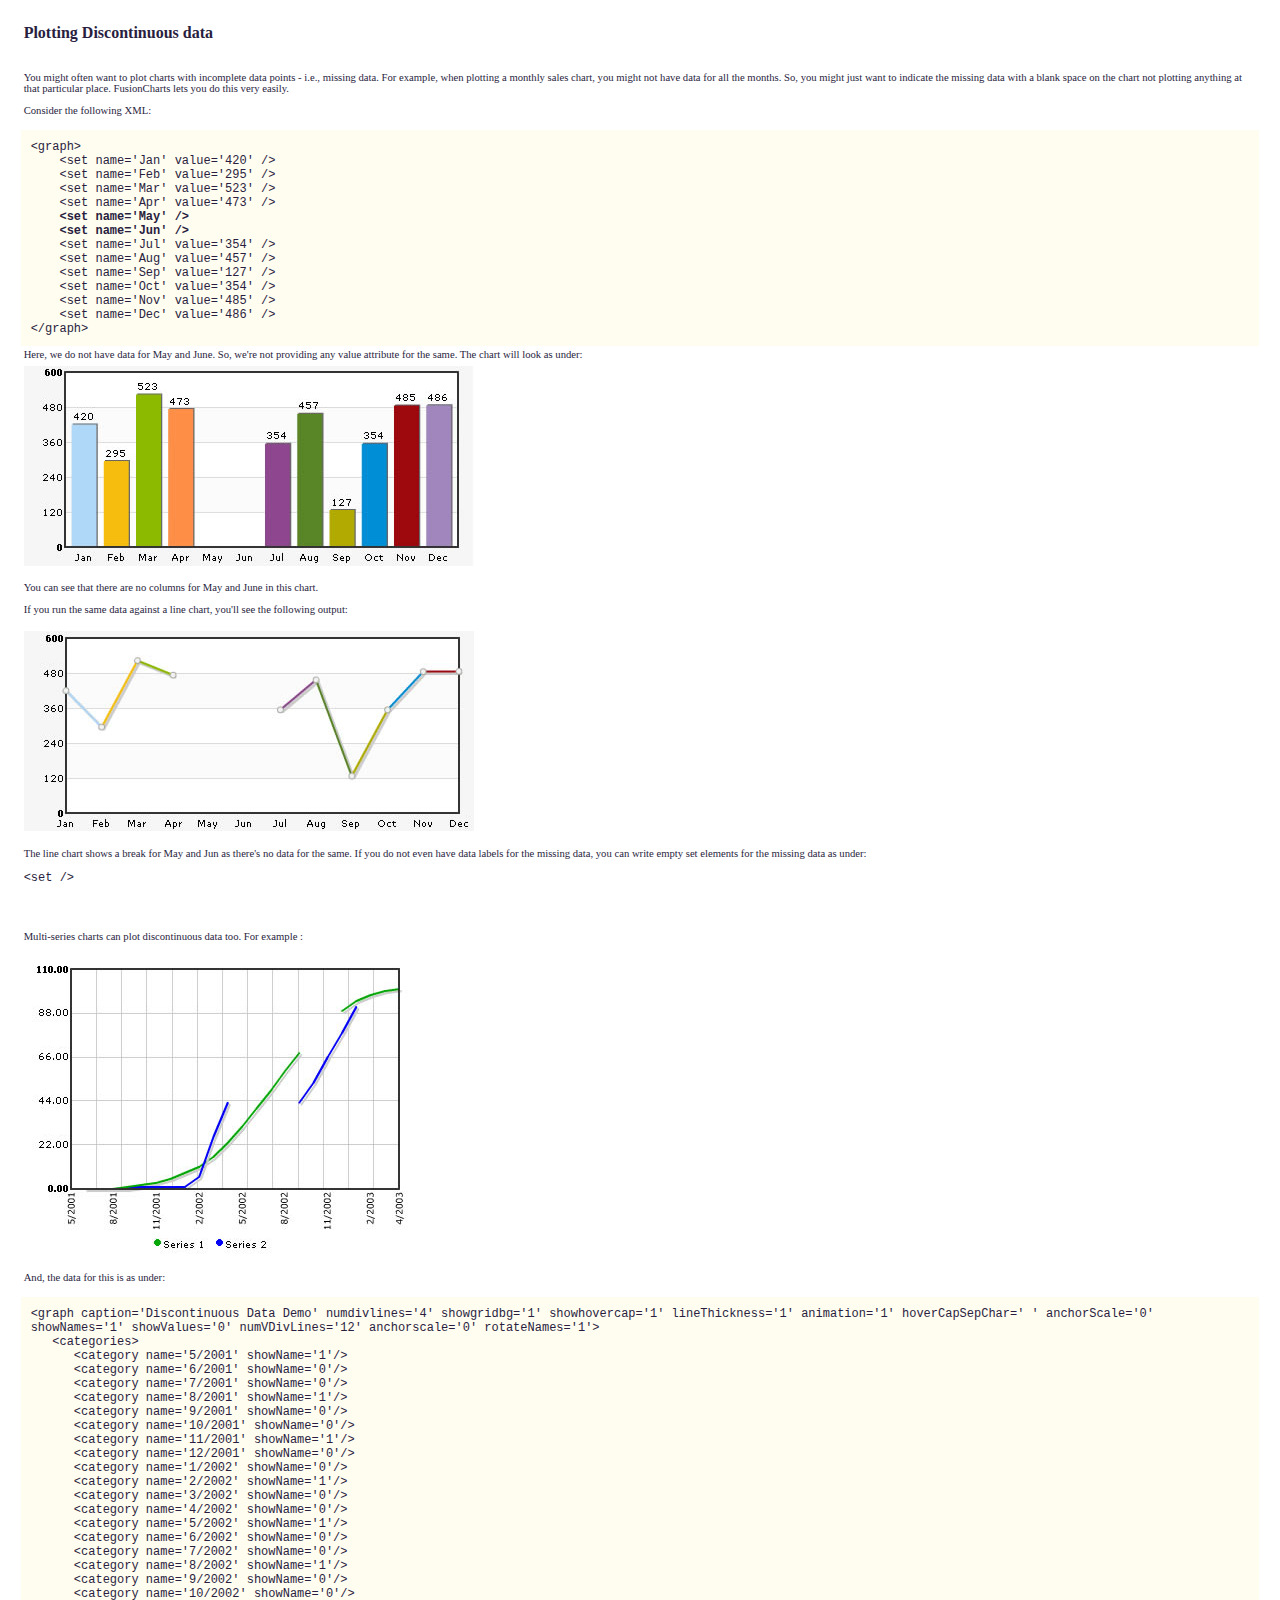
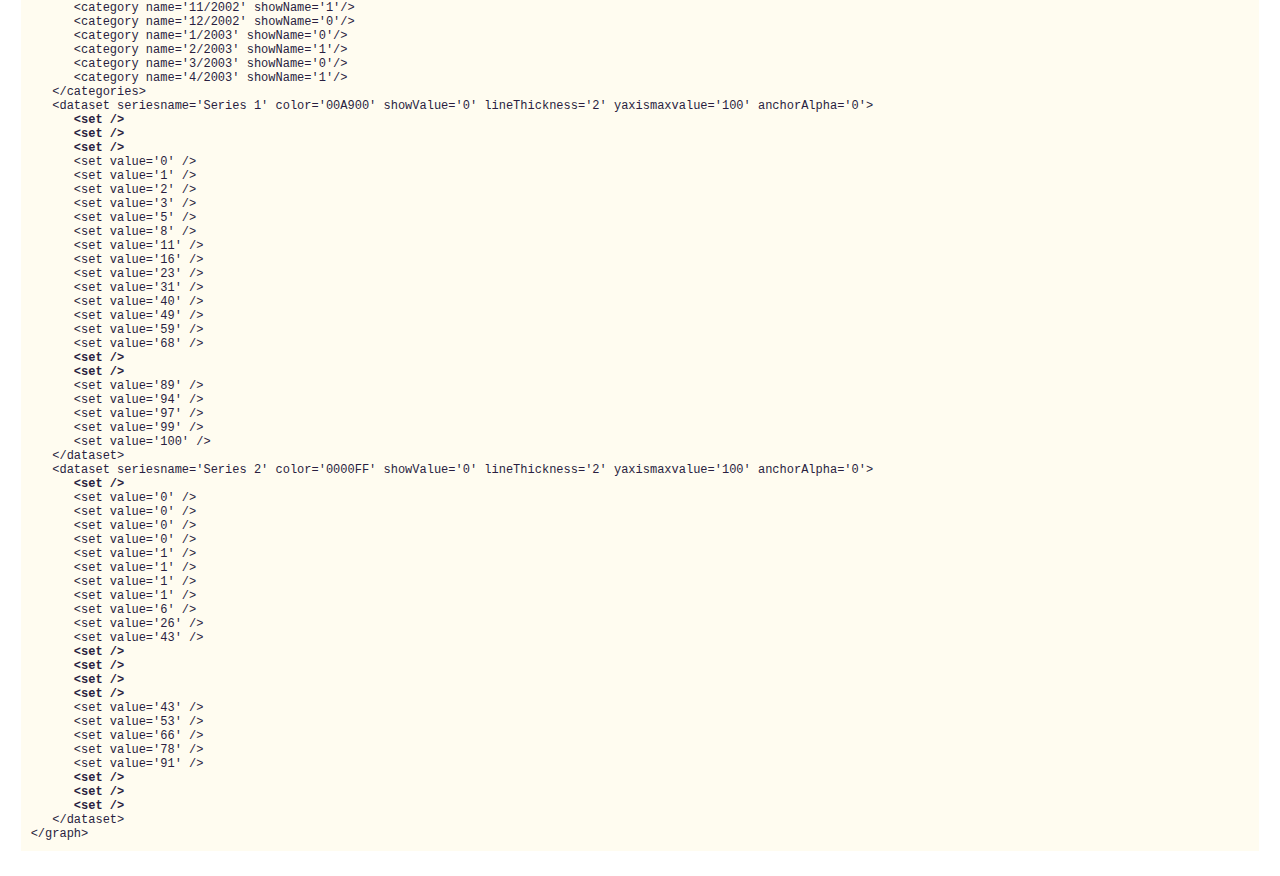
<file: project/fusion/Contents/Adv_DiscData.html>
<?xml version="1.0" encoding="iso-8859-1"?><!DOCTYPE html PUBLIC "-//W3C//DTD XHTML 1.0 Transitional//EN" "http://www.w3.org/TR/xhtml1/DTD/xhtml1-transitional.dtd">
<html xmlns="http://www.w3.org/1999/xhtml">
<head>
<meta http-equiv="Content-Type" content="text/html; charset=iso-8859-1" />
<title>FusionCharts Free Documentation</title>
<link rel="stylesheet" href="Style.css" type="text/css" />
</head>

<body>
<table width="98%" border="0" cellspacing="0" cellpadding="3" align="center">
  <tr> 
    <td><h2 class="pageHeader">Plotting Discontinuous data </h2></td>
  </tr>
  <tr> 
    <td valign="top" class="text"><p>You might often want to plot charts with incomplete data points - i.e.,   missing data. For example, when plotting a monthly sales chart, you might not have   data for all the months. So, you might just want to indicate the missing data with a   blank space on the chart not plotting anything at that particular place. FusionCharts lets you do this very easily.</p>
      <p>Consider the following XML:  </p></td>
  </tr>
  <tr>
    <td valign="top" class="codeBlock">&lt;graph&gt;<br />
      &nbsp;&nbsp;&nbsp;&nbsp;&lt;set name='Jan' value='420' /&gt;<br />
      &nbsp;&nbsp;&nbsp;&nbsp;&lt;set name='Feb' value='295' /&gt;<br />
      &nbsp;&nbsp;&nbsp;&nbsp;&lt;set name='Mar' value='523' /&gt; <br />
      &nbsp;&nbsp;&nbsp;&nbsp;&lt;set name='Apr' value='473' /&gt; <br />
      <strong>&nbsp;&nbsp;&nbsp;&nbsp;&lt;set name='May'  /&gt; <br />
&nbsp;&nbsp;&nbsp;&nbsp;&lt;set name='Jun' /&gt; </strong><br />
      &nbsp;&nbsp;&nbsp;&nbsp;&lt;set name='Jul' value='354' /&gt; <br />
      &nbsp;&nbsp;&nbsp;&nbsp;&lt;set name='Aug' value='457' /&gt; <br />
      &nbsp;&nbsp;&nbsp;&nbsp;&lt;set name='Sep' value='127' /&gt; <br />
      &nbsp;&nbsp;&nbsp;&nbsp;&lt;set name='Oct' value='354' /&gt; <br />
      &nbsp;&nbsp;&nbsp;&nbsp;&lt;set name='Nov' value='485' /&gt; <br />
      &nbsp;&nbsp;&nbsp;&nbsp;&lt;set name='Dec' value='486' /&gt; <br />
    &lt;/graph&gt;</td>
  </tr>
  <tr>
    <td valign="top" class="text">Here, we do not have data for May and June. So, we're not providing any value attribute for the same. The chart will look as under: </td>
  </tr>
  <tr>
    <td valign="top" class="text"><img src="Images/DiscChart.jpg" alt="" /></td>
  </tr>
  <tr>
    <td valign="top" class="text"><p>You can see that there are no columns for May and June in this chart. </p>
    <p>If you run the same data against a line chart, you'll see the following output:   </p>    </td>
  </tr>
  <tr>
    <td valign="top" class="text"><img src="Images/DiscChart2.jpg"  /></td>
  </tr>
  <tr>
    <td valign="top" class="text"><p>The line chart shows a break for May and Jun as there's no data for the same. If you do not even have data labels for the missing data, you can write empty set elements for the missing data as under:</p>
      <p class="codeInline">&lt;set /&gt;</p></td>
  </tr>
  
  <tr>
    <td valign="top" class="text">&nbsp;</td>
  </tr>
  
  <tr>
    <td valign="top" class="text"><p>Multi-series charts can plot discontinuous data too. For example : </p></td>
  </tr>
  <tr>
    <td valign="top" class="text"><img src="Images/DiscChart22.jpg" /></td>
  </tr>
  <tr>
    <td valign="top" class="text"><p>And, the data for this is as under:</p>      </td>
  </tr>
  <tr>
    <td valign="top" class="codeBlock">&lt;graph caption='Discontinuous Data Demo' numdivlines='4' showgridbg='1'   showhovercap='1' lineThickness='1' animation='1' hoverCapSepChar=' '   anchorScale='0' showNames='1' showValues='0' numVDivLines='12' anchorscale='0'   rotateNames='1'&gt;<br />
      &nbsp;&nbsp;&nbsp;&lt;categories&gt;<br />
      &nbsp;&nbsp;&nbsp;&nbsp;&nbsp;&nbsp;&lt;category name='5/2001'   showName='1'/&gt;<br />
      &nbsp;&nbsp;&nbsp;&nbsp;&nbsp;&nbsp;&lt;category name='6/2001'   showName='0'/&gt;<br />
      &nbsp;&nbsp;&nbsp;&nbsp;&nbsp;&nbsp;&lt;category name='7/2001'   showName='0'/&gt;<br />
      &nbsp;&nbsp;&nbsp;&nbsp;&nbsp;&nbsp;&lt;category name='8/2001'   showName='1'/&gt;<br />
      &nbsp;&nbsp;&nbsp;&nbsp;&nbsp;&nbsp;&lt;category name='9/2001'   showName='0'/&gt;<br />
      &nbsp;&nbsp;&nbsp;&nbsp;&nbsp;&nbsp;&lt;category name='10/2001'   showName='0'/&gt;<br />
      &nbsp;&nbsp;&nbsp;&nbsp;&nbsp;&nbsp;&lt;category name='11/2001'   showName='1'/&gt;<br />
      &nbsp;&nbsp;&nbsp;&nbsp;&nbsp;&nbsp;&lt;category name='12/2001'   showName='0'/&gt;<br />
      &nbsp;&nbsp;&nbsp;&nbsp;&nbsp;&nbsp;&lt;category name='1/2002'   showName='0'/&gt;<br />
      &nbsp;&nbsp;&nbsp;&nbsp;&nbsp;&nbsp;&lt;category name='2/2002'   showName='1'/&gt;<br />
      &nbsp;&nbsp;&nbsp;&nbsp;&nbsp;&nbsp;&lt;category name='3/2002'   showName='0'/&gt;<br />
      &nbsp;&nbsp;&nbsp;&nbsp;&nbsp;&nbsp;&lt;category name='4/2002'   showName='0'/&gt;<br />
      &nbsp;&nbsp;&nbsp;&nbsp;&nbsp;&nbsp;&lt;category name='5/2002'   showName='1'/&gt;<br />
      &nbsp;&nbsp;&nbsp;&nbsp;&nbsp;&nbsp;&lt;category name='6/2002'   showName='0'/&gt;<br />
      &nbsp;&nbsp;&nbsp;&nbsp;&nbsp;&nbsp;&lt;category name='7/2002'   showName='0'/&gt;<br />
      &nbsp;&nbsp;&nbsp;&nbsp;&nbsp;&nbsp;&lt;category name='8/2002'   showName='1'/&gt;<br />
      &nbsp;&nbsp;&nbsp;&nbsp;&nbsp;&nbsp;&lt;category name='9/2002'   showName='0'/&gt;<br />
      &nbsp;&nbsp;&nbsp;&nbsp;&nbsp;&nbsp;&lt;category name='10/2002'   showName='0'/&gt;<br />
      &nbsp;&nbsp;&nbsp;&nbsp;&nbsp;&nbsp;&lt;category name='11/2002'   showName='1'/&gt;<br />
      &nbsp;&nbsp;&nbsp;&nbsp;&nbsp;&nbsp;&lt;category name='12/2002'   showName='0'/&gt;<br />
      &nbsp;&nbsp;&nbsp;&nbsp;&nbsp;&nbsp;&lt;category name='1/2003'   showName='0'/&gt;<br />
      &nbsp;&nbsp;&nbsp;&nbsp;&nbsp;&nbsp;&lt;category name='2/2003'   showName='1'/&gt;<br />
      &nbsp;&nbsp;&nbsp;&nbsp;&nbsp;&nbsp;&lt;category name='3/2003'   showName='0'/&gt;<br />
      &nbsp;&nbsp;&nbsp;&nbsp;&nbsp;&nbsp;&lt;category name='4/2003'   showName='1'/&gt;<br />
      &nbsp;&nbsp;&nbsp;&lt;/categories&gt;<br />
      &nbsp;&nbsp;&nbsp;&lt;dataset seriesname='Series   1' color='00A900' showValue='0' lineThickness='2' yaxismaxvalue='100'   anchorAlpha='0'&gt;<br />
      <strong>&nbsp;&nbsp;&nbsp;&nbsp;&nbsp;&nbsp;&lt;set /&gt;<br />
&nbsp;&nbsp;&nbsp;&nbsp;&nbsp;&nbsp;&lt;set   /&gt;<br />
&nbsp;&nbsp;&nbsp;&nbsp;&nbsp;&nbsp;&lt;set /&gt;</strong><br />
      &nbsp;&nbsp;&nbsp;&nbsp;&nbsp;&nbsp;&lt;set value='0' /&gt;<br />
      &nbsp;&nbsp;&nbsp;&nbsp;&nbsp;&nbsp;&lt;set   value='1' /&gt;<br />
      &nbsp;&nbsp;&nbsp;&nbsp;&nbsp;&nbsp;&lt;set value='2' /&gt;<br />
      &nbsp;&nbsp;&nbsp;&nbsp;&nbsp;&nbsp;&lt;set value='3'   /&gt;<br />
      &nbsp;&nbsp;&nbsp;&nbsp;&nbsp;&nbsp;&lt;set value='5' /&gt;<br />
      &nbsp;&nbsp;&nbsp;&nbsp;&nbsp;&nbsp;&lt;set value='8'   /&gt;<br />
      &nbsp;&nbsp;&nbsp;&nbsp;&nbsp;&nbsp;&lt;set value='11' /&gt;<br />
      &nbsp;&nbsp;&nbsp;&nbsp;&nbsp;&nbsp;&lt;set value='16'   /&gt;<br />
      &nbsp;&nbsp;&nbsp;&nbsp;&nbsp;&nbsp;&lt;set value='23' /&gt;<br />
      &nbsp;&nbsp;&nbsp;&nbsp;&nbsp;&nbsp;&lt;set value='31'   /&gt;<br />
      &nbsp;&nbsp;&nbsp;&nbsp;&nbsp;&nbsp;&lt;set value='40' /&gt;<br />
      &nbsp;&nbsp;&nbsp;&nbsp;&nbsp;&nbsp;&lt;set value='49'   /&gt;<br />
      &nbsp;&nbsp;&nbsp;&nbsp;&nbsp;&nbsp;&lt;set value='59' /&gt;<br />
      &nbsp;&nbsp;&nbsp;&nbsp;&nbsp;&nbsp;&lt;set value='68'   /&gt;<br />
      <strong>&nbsp;&nbsp;&nbsp;&nbsp;&nbsp;&nbsp;&lt;set /&gt;<br />
&nbsp;&nbsp;&nbsp;&nbsp;&nbsp;&nbsp;&lt;set /&gt;</strong><br />
      &nbsp;&nbsp;&nbsp;&nbsp;&nbsp;&nbsp;&lt;set value='89'   /&gt;<br />
      &nbsp;&nbsp;&nbsp;&nbsp;&nbsp;&nbsp;&lt;set value='94' /&gt;<br />
      &nbsp;&nbsp;&nbsp;&nbsp;&nbsp;&nbsp;&lt;set value='97'   /&gt;<br />
      &nbsp;&nbsp;&nbsp;&nbsp;&nbsp;&nbsp;&lt;set value='99' /&gt;<br />
      &nbsp;&nbsp;&nbsp;&nbsp;&nbsp;&nbsp;&lt;set value='100'   /&gt;<br />
      &nbsp;&nbsp;&nbsp;&lt;/dataset&gt;<br />
      &nbsp;&nbsp;&nbsp;&lt;dataset seriesname='Series 2'   color='0000FF' showValue='0' lineThickness='2' yaxismaxvalue='100'   anchorAlpha='0'&gt;<br />
      <strong>&nbsp;&nbsp;&nbsp;&nbsp;&nbsp;&nbsp;&lt;set /&gt;</strong><br />
      &nbsp;&nbsp;&nbsp;&nbsp;&nbsp;&nbsp;&lt;set value='0'   /&gt;<br />
      &nbsp;&nbsp;&nbsp;&nbsp;&nbsp;&nbsp;&lt;set value='0' /&gt;<br />
      &nbsp;&nbsp;&nbsp;&nbsp;&nbsp;&nbsp;&lt;set value='0'   /&gt;<br />
      &nbsp;&nbsp;&nbsp;&nbsp;&nbsp;&nbsp;&lt;set value='0' /&gt;<br />
      &nbsp;&nbsp;&nbsp;&nbsp;&nbsp;&nbsp;&lt;set value='1'   /&gt;<br />
      &nbsp;&nbsp;&nbsp;&nbsp;&nbsp;&nbsp;&lt;set value='1' /&gt;<br />
      &nbsp;&nbsp;&nbsp;&nbsp;&nbsp;&nbsp;&lt;set value='1'   /&gt;<br />
      &nbsp;&nbsp;&nbsp;&nbsp;&nbsp;&nbsp;&lt;set value='1' /&gt;<br />
      &nbsp;&nbsp;&nbsp;&nbsp;&nbsp;&nbsp;&lt;set value='6'   /&gt;<br />
      &nbsp;&nbsp;&nbsp;&nbsp;&nbsp;&nbsp;&lt;set value='26' /&gt;<br />
      &nbsp;&nbsp;&nbsp;&nbsp;&nbsp;&nbsp;&lt;set value='43'   /&gt;<br />
      <strong>&nbsp;&nbsp;&nbsp;&nbsp;&nbsp;&nbsp;&lt;set /&gt;<br />
&nbsp;&nbsp;&nbsp;&nbsp;&nbsp;&nbsp;&lt;set /&gt;<br />
&nbsp;&nbsp;&nbsp;&nbsp;&nbsp;&nbsp;&lt;set   /&gt;<br />
&nbsp;&nbsp;&nbsp;&nbsp;&nbsp;&nbsp;&lt;set /&gt;</strong><br />
      &nbsp;&nbsp;&nbsp;&nbsp;&nbsp;&nbsp;&lt;set value='43' /&gt;<br />
      &nbsp;&nbsp;&nbsp;&nbsp;&nbsp;&nbsp;&lt;set   value='53' /&gt;<br />
      &nbsp;&nbsp;&nbsp;&nbsp;&nbsp;&nbsp;&lt;set value='66' /&gt;<br />
      &nbsp;&nbsp;&nbsp;&nbsp;&nbsp;&nbsp;&lt;set value='78'   /&gt;<br />
      &nbsp;&nbsp;&nbsp;&nbsp;&nbsp;&nbsp;&lt;set value='91' /&gt;<br />
      <strong>&nbsp;&nbsp;&nbsp;&nbsp;&nbsp;&nbsp;&lt;set /&gt;<br />
&nbsp;&nbsp;&nbsp;&nbsp;&nbsp;&nbsp;&lt;set   /&gt;<br />
&nbsp;&nbsp;&nbsp;&nbsp;&nbsp;&nbsp;&lt;set /&gt;</strong><br />
      &nbsp;&nbsp;&nbsp;&lt;/dataset&gt;<br />
    &lt;/graph&gt;</td>
  </tr>
  <tr>
    <td valign="top" class="text">&nbsp;</td>
  </tr>
</table>
</body>
</html>
</file>
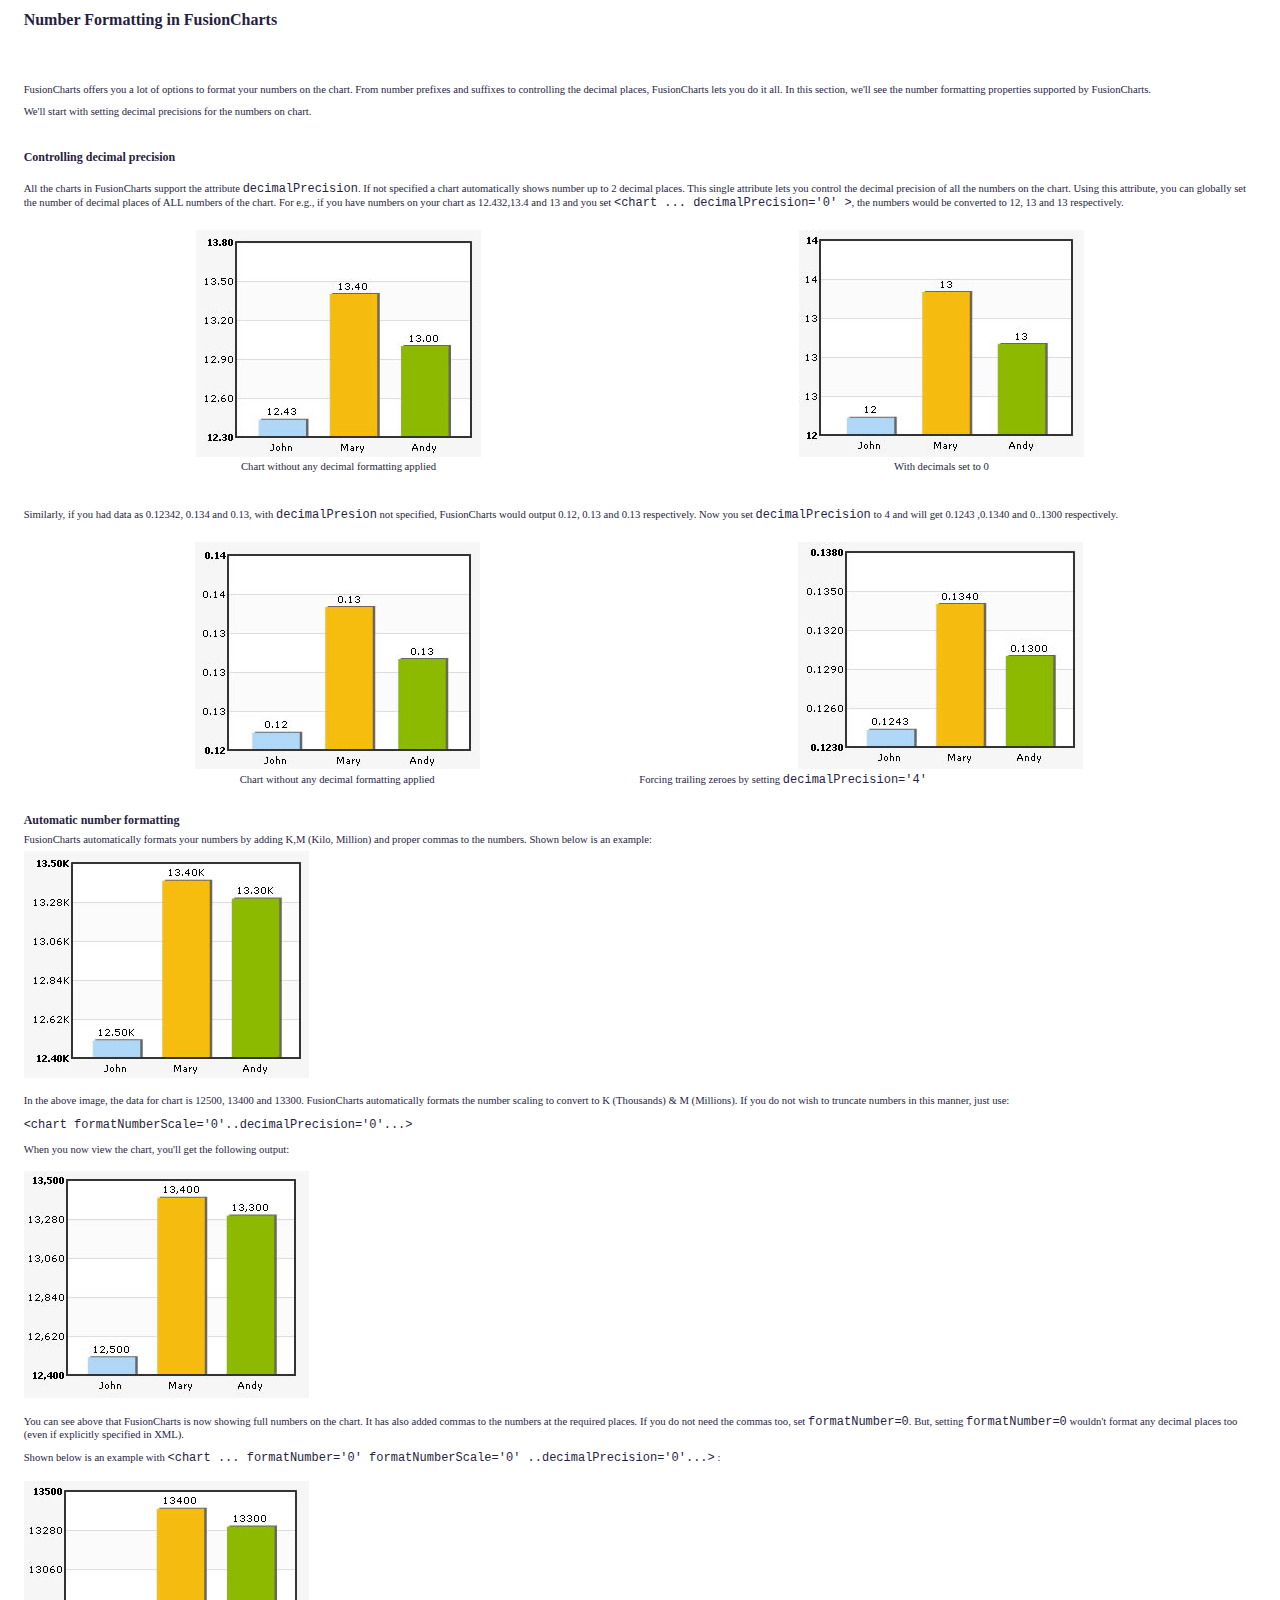
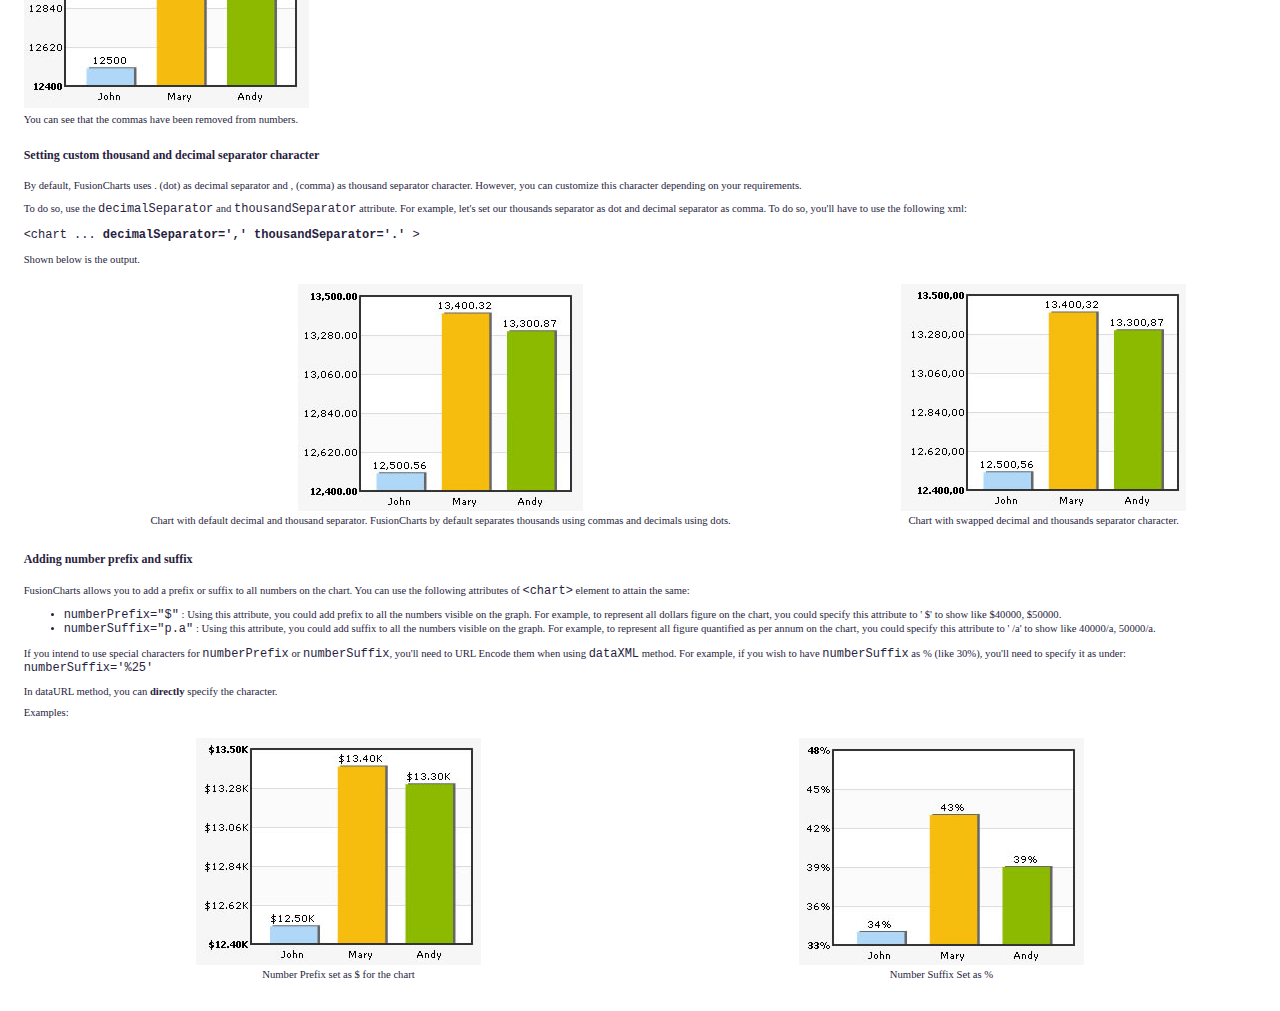
<file: project/fusion/Contents/Adv_Number_Basics.html>
<?xml version="1.0" encoding="iso-8859-1"?><!DOCTYPE html PUBLIC "-//W3C//DTD XHTML 1.0 Transitional//EN" "http://www.w3.org/TR/xhtml1/DTD/xhtml1-transitional.dtd">
<html xmlns="http://www.w3.org/1999/xhtml">
<head>
<meta http-equiv="Content-Type" content="text/html; charset=iso-8859-1" />
<title>FusionCharts Free Documentation</title>
<link rel="stylesheet" href="Style.css" type="text/css" />
</head>

<body>
<table width="98%" border="0" cellspacing="0" cellpadding="3" align="center">
  <tr> 
    <td><span class="pageHeader">Number Formatting in FusionCharts </span></td>
  </tr>
  <tr> 
    <td valign="top" class="text"><p>&nbsp;</p>    </td>
  </tr>
  <tr>
    <td valign="top" class="text"><p>FusionCharts offers you a lot of options to format your numbers on the chart. From number prefixes and suffixes to controlling the decimal places, FusionCharts lets you do it all. In this section, we'll see the number formatting properties supported by FusionCharts.</p>
      <p>We'll start with  setting decimal precisions for the numbers on chart. </p>      </td>
  </tr>
  <tr>
    <td valign="top" class="text">&nbsp;</td>
  </tr>
  <tr>
    <td valign="top" class="header">Controlling decimal precision </td>
  </tr>
  <tr>
    <td valign="top" class="text"><p>All the charts in FusionCharts  support the attribute <span class="codeInline">decimalPrecision</span>. If not specified a chart automatically shows number up to 2 decimal places. This single attribute lets you control the decimal precision of all the numbers on the chart. Using this attribute, you can globally set the number of decimal places of ALL   numbers of the chart. For e.g., if you have numbers on your chart as 12.432,13.4 and 13 and you set <span class="codeInline">&lt;chart ... decimalPrecision='0'   &gt;</span>, the numbers would be converted to 12, 13 and 13   respectively.</p>    </td>
  </tr>
  <tr>
    <td valign="top" class="text"><table width="98%" border="0" align="center">
      <tr>
        <td><div align="center"><img src="Images/Number_1.jpg" /></div></td>
        <td><div align="center"><img src="Images/Number_2.jpg" /></div></td>
      </tr>
      <tr>
        <td valign="top"><div align="center" class="imageCaption">Chart without any decimal formatting applied </div></td>
        <td valign="top"><div align="center" class="imageCaption">With decimals set to 0</div></td>
      </tr>
    </table></td>
  </tr>
  <tr>
    <td valign="top" class="text">&nbsp;</td>
  </tr>
  <tr>
    <td valign="top" class="text"><p>Similarly, if you had data as 0.12342, 0.134 and 0.13, with <span class="codeInline">decimalPresion</span> not specified, FusionCharts would output 0.12, 0.13 and 0.13 respectively. Now you set <span class="codeInline">decimalPrecision</span> to 4 and will get 0.1243 ,0.1340 and 0..1300 respectively.</p>    </td>
  </tr>
  <tr>
    <td valign="top" class="text"><table width="98%" border="0" align="center">
      <tr>
        <td><div align="center"><img src="Images/Number_3.jpg" /></div></td>
        <td><div align="center"><img src="Images/Number_4.jpg"></div></td>
      </tr>
      <tr>
        <td><div align="center"><span class="imageCaption">Chart without any decimal formatting applied </span></div></td>
        <td><span class="imageCaption">Forcing trailing zeroes by setting <span class="codeInline">decimalPrecision='4'</span> </span></td>
      </tr>
    </table></td>
  </tr>
  <tr>
    <td valign="top" class="text">&nbsp;</td>
  </tr>
  <tr>
    <td valign="top" class="header">Automatic number formatting </td>
  </tr>
  <tr>
    <td valign="top" class="text">FusionCharts automatically formats your numbers by adding K,M (Kilo, Million) and proper commas to the numbers. Shown below is an example: </td>
  </tr>
  <tr>
    <td valign="top" class="text"><img src="Images/Number_5.jpg" /></td>
  </tr>
  <tr>
    <td valign="top" class="text"><p>In the above image, the data for chart is 12500, 13400 and 13300. FusionCharts automatically formats the number scaling to convert to K (Thousands) &amp; M (Millions). If you do not wish to truncate numbers in this manner, just use:</p>
    <p class="codeInline">&lt;chart formatNumberScale='0'..decimalPrecision='0'...&gt;</p>
    <p>When you now view the chart, you'll get the following output:  </p></td>
  </tr>
  <tr>
    <td valign="top" class="text"><img src="Images/Number_6.jpg" /></td>
  </tr>
  <tr>
    <td valign="top" class="text"><p>You can see above that FusionCharts is now showing full numbers on the chart. It has also added commas to the numbers at the required places. If you do not need the commas too, set <span class="codeInline">formatNumber=0</span>. But, setting <span class="codeInline">formatNumber=0</span> wouldn't format any decimal places too (even if explicitly specified in XML). </p>
    <p>Shown below is an example with <span class="codeInline">&lt;chart ... formatNumber='0' formatNumberScale='0' ..decimalPrecision='0'...&gt;</span> : </p></td>
  </tr>
  <tr>
    <td valign="top" class="text"><img src="Images/Number_7.jpg" /></td>
  </tr>
  <tr>
    <td valign="top" class="text">You can see that the commas have been removed from numbers.  </td>
  </tr>
  <tr>
    <td valign="top" class="text">&nbsp;</td>
  </tr>
  <tr>
    <td valign="top" class="header">Setting custom thousand and decimal separator character</td>
  </tr>
  <tr>
    <td valign="top" class="text"><p>By default, FusionCharts uses . (dot) as decimal separator and , (comma) as thousand separator character. However, you can customize this character depending on your requirements. </p>
    <p>To do so, use the <span class="codeInline">decimalSeparator</span> and <span class="codeInline">thousandSeparator</span> attribute. For  example, let's set our thousands separator as dot and decimal separator as comma. To do so, you'll have to use the following xml: </p>
    <p class="codeInline">&lt;chart ... <strong>decimalSeparator=',' thousandSeparator='.'</strong> &gt; </p>
    <p>Shown below is the output. </p></td>
  </tr>
  <tr>
    <td valign="top" class="text"><table width="98%" border="0" align="center">
      <tr>
        <td><div align="center"><img src="Images/Number_8.jpg" /></div></td>
        <td><div align="center"><img src="Images/Number_9.jpg" /></div></td>
      </tr>
      <tr>
        <td valign="top"><div align="center" class="imageCaption">Chart with default decimal and thousand separator. FusionCharts by default separates thousands using commas and decimals using dots. </div></td>
        <td valign="top"><div align="center" class="imageCaption">Chart with swapped decimal and thousands separator character. </div></td>
      </tr>
    </table></td>
  </tr>
  <tr>
    <td valign="top" class="text">&nbsp;</td>
  </tr>
  <tr>
    <td valign="top" class="header">Adding number prefix and suffix </td>
  </tr>
  <tr>
    <td valign="top" class="text"><p>FusionCharts allows you to add a prefix or suffix to all numbers on the   chart. You can use the following attributes of <span class="codeInline">&lt;chart&gt;</span> element to attain   the same:</p>
      <ul>
        <li><span class="codeInline">numberPrefix=&quot;$&quot;</span> : Using this attribute, you   could add prefix to all the numbers visible on the graph. For example, to   represent all dollars figure on the chart, you could specify this attribute to '   $' to show like $40000, $50000. </li>
        <li><span class="codeInline">numberSuffix=&quot;p.a&quot;</span> : Using this attribute, you   could add suffix to all the numbers visible on the graph. For example, to   represent all figure quantified as per annum on the chart, you could specify   this attribute to ' /a' to show like 40000/a, 50000/a. </li>
      </ul>
    <p>If you intend to use special characters for <span class="codeInline">numberPrefix</span> or   <span class="codeInline">numberSuffix</span>, you'll need to URL Encode them when using <span class="codeInline">dataXML</span> method. For example, if you wish to have <span class="codeInline">numberSuffix</span> as % (like 30%), you'll need to   specify it as under:<br />
      <span class="codeInline">numberSuffix='%25'</span></p>
    <p>In dataURL method, you can <strong>directly</strong> specify the character. </p>
    <p>Examples:<br />
    </p></td>
  </tr>
  <tr>
    <td valign="top" class="text"><table width="98%" border="0" align="center">
      <tr>
        <td width="50%"><div align="center"><img src="Images/Number_12.jpg" /></div></td>
        <td><div align="center"><img src="Images/Number_13.jpg" /></div></td>
      </tr>
      <tr>
        <td width="50%" valign="top"><div align="center" class="imageCaption">Number Prefix set as $ for the chart </div></td>
        <td valign="top"><div align="center" class="imageCaption">Number Suffix Set as % </div></td>
      </tr>
    </table></td>
  </tr>
  <tr>
    <td valign="top" class="text">&nbsp;</td>
  </tr>
</table>
</body>
</html>
</file>
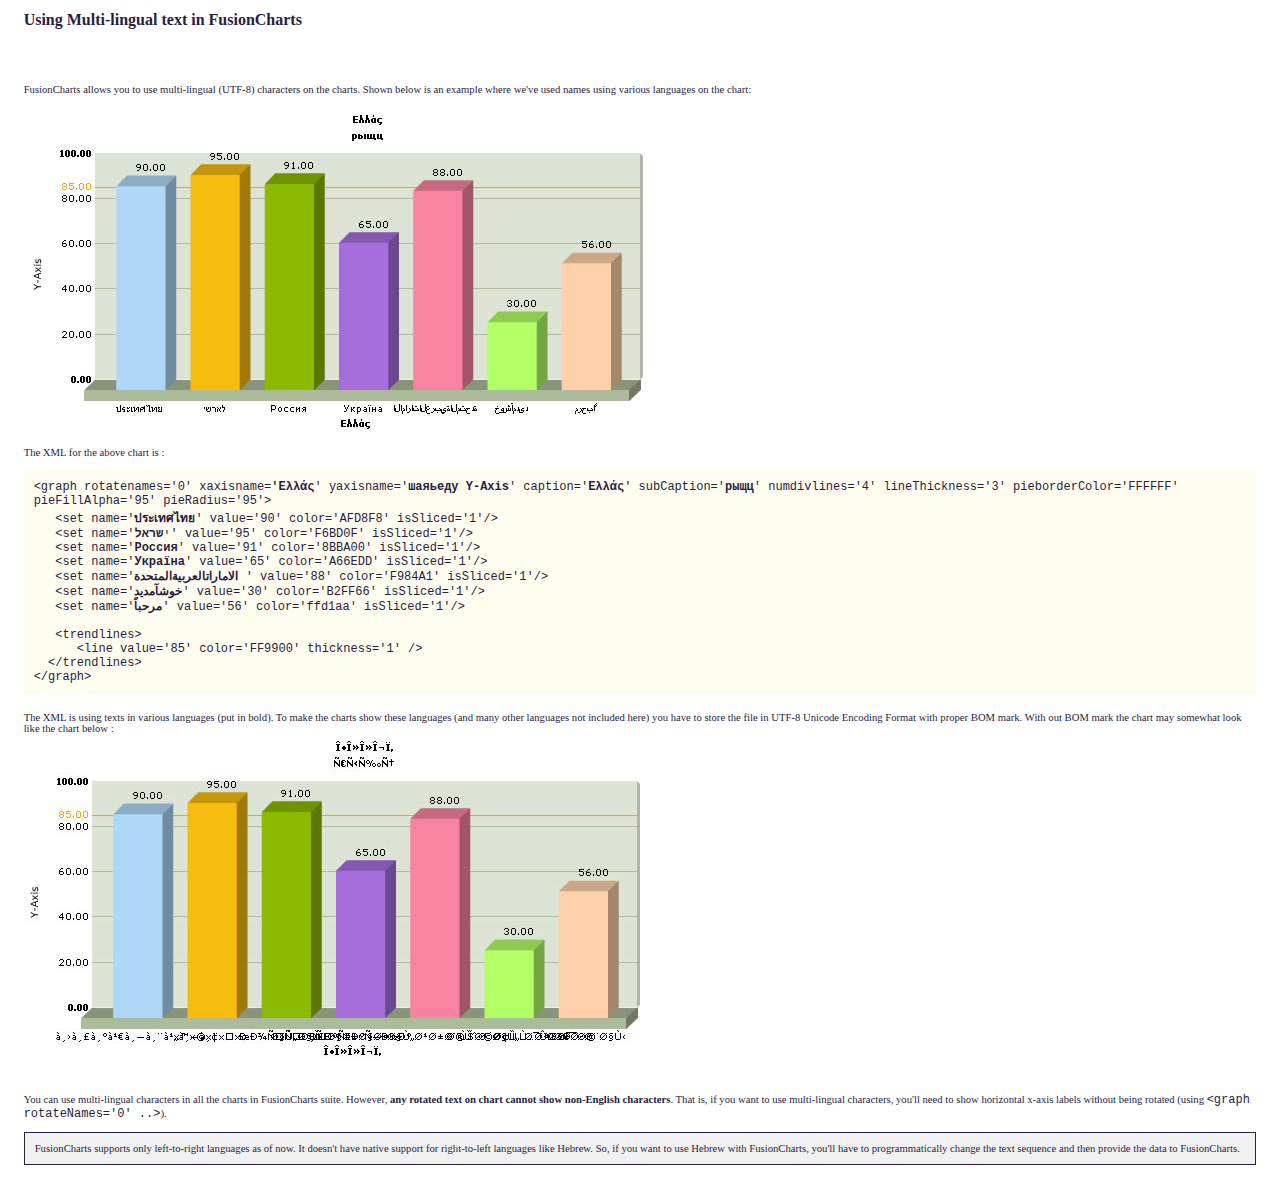
<file: project/fusion/Contents/Adv_SpChar.html>
<?xml version="1.0" encoding="iso-8859-1"?><!DOCTYPE html PUBLIC "-//W3C//DTD XHTML 1.0 Transitional//EN" "http://www.w3.org/TR/xhtml1/DTD/xhtml1-transitional.dtd">
<html xmlns="http://www.w3.org/1999/xhtml">
<head>
<meta http-equiv="Content-Type" content="text/html; charset=iso-8859-1" />
<title>FusionCharts Free Documentation</title>
<link rel="stylesheet" href="Style.css" type="text/css" />
</head>

<body>
<table width="98%" border="0" cellspacing="0" cellpadding="3" align="center">
  <tr> 
    <td><span class="pageHeader">Using Multi-lingual text in FusionCharts </span></td>
  </tr>
  <tr> 
    <td valign="top" class="text"><p>&nbsp;</p>    </td>
  </tr>
  <tr>
    <td valign="top" class="text"><p>FusionCharts allows you to use multi-lingual (UTF-8) characters on the charts. Shown below is an example where we've used names using various languages on the chart:</p>    </td>
  </tr>
  <tr>
    <td valign="top" class="text"><img src="Images/SpChar_1.jpg" /></td>
  </tr>
  <tr>
    <td valign="top" class="text"><p>The XML for the above chart is :</p>
      <p class="codeBlock">&lt;graph rotatenames='0' xaxisname=<strong>'&Epsilon;&lambda;&lambda;&#940;&sigmaf;</strong>' yaxisname='<strong>&#1096;&#1072;&#1103;&#1100;&#1077;&#1076;&#1091; Y-Axis</strong>' caption='<strong>&Epsilon;&lambda;&lambda;&#940;&sigmaf;</strong>' subCaption='<strong>&#1088;&#1099;&#1097;&#1094;</strong>' numdivlines='4' lineThickness='3' pieborderColor='FFFFFF' pieFillAlpha='95' pieRadius='95'&gt;<br />
&nbsp;&nbsp; &lt;set name='<strong>&#3611;&#3619;&#3632;&#3648;&#3607;&#3624;&#3652;&#3607;&#3618;</strong>' value='90' color='AFD8F8' isSliced='1'/&gt; <br />
&nbsp;&nbsp; &lt;set name='&#1497;<strong>&#1513;&#1512;&#1488;&#1500;</strong>' value='95' color='F6BD0F' isSliced='1'/&gt; <br />
&nbsp;&nbsp; &lt;set name='<strong>&#1056;&#1086;&#1089;&#1089;&#1080;&#1103;</strong>' value='91' color='8BBA00' isSliced='1'/&gt; <br />
&nbsp;&nbsp; &lt;set name='<strong>&#1059;&#1082;&#1088;&#1072;&#1111;&#1085;&#1072;</strong>'  value='65'  color='A66EDD' isSliced='1'/&gt; <br />
&nbsp;&nbsp; &lt;set name='<strong>&#1575;&#1604;&#1575;&#1605;&#1575;&#1585;&#1575;&#1578;&#1575;&#1604;&#1593;&#1585;&#1576;&#1610;&#1577;&#1575;&#1604;&#1605;&#1578;&#1581;&#1583;&#1577;</strong> ' value='88' color='F984A1' isSliced='1'/&gt;<br />
&nbsp;&nbsp; &lt;set name='<strong>&#1582;&#1608;&#1588;&#1570;&#1605;&#1583;&#1740;&#1583;</strong>' value='30' color='B2FF66' isSliced='1'/&gt; <br />
&nbsp;&nbsp; &lt;set name='<strong>&#1605;&#1585;&#1581;&#1576;&#1575;&#1611;</strong>' value='56' color='ffd1aa' isSliced='1'/&gt;<br />
 <br />
&nbsp;&nbsp; &lt;trendlines&gt;<br />
  &nbsp;&nbsp;&nbsp; &nbsp; &lt;line value='85' color='FF9900' thickness='1' /&gt;<br />
  &nbsp; &lt;/trendlines&gt;<br />
  &lt;/graph&gt;<br />
    </p>    </td>
  </tr>
  <tr>
    <td valign="top" class="text">The XML is using texts in various languages (put in bold). To make the charts show these languages (and many other languages not included here) you have to store the file in UTF-8 Unicode Encoding Format with proper BOM mark. With out BOM mark the chart may somewhat look like the chart below : </td>
  </tr>
  <tr>
    <td valign="top" class="text"><img src="Images/SpChar_11.jpg" /></td>
  </tr>
  <tr>
    <td valign="top" class="text">&nbsp;</td>
  </tr>
  <tr>
    <td valign="top" class="text"><p>You can use multi-lingual characters in all the charts in FusionCharts  suite. However, <strong>any rotated text on chart cannot show non-English characters</strong>. That is, if you want to use multi-lingual characters, you'll need to show horizontal x-axis labels without being rotated (using <span class="codeInline">&lt;graph rotateNames='0' ..&gt;</span>). </p>
      <p class="highlightBlock">FusionCharts supports only left-to-right languages as of now. It doesn't have native support for right-to-left languages like Hebrew. So, if you want to use Hebrew with FusionCharts, you'll have to <span style="font-family:Verdana; font-size:8.0pt; color:#291E40; ">programmatically </span> change the text sequence and then provide the data to FusionCharts. </p>    </td>
  
  
</table>
</body>
</html>
</file>
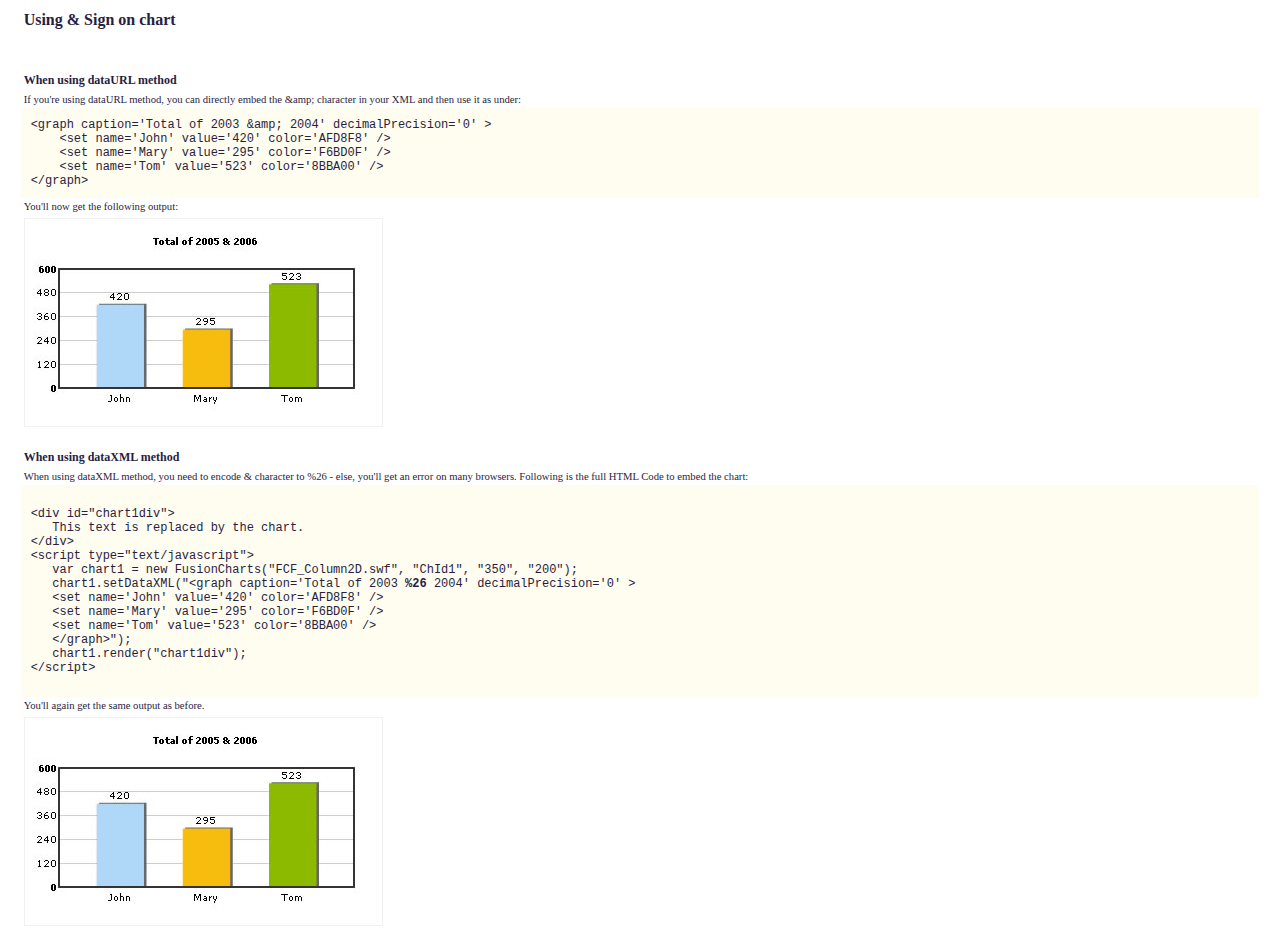
<file: project/fusion/Contents/Adv_SpChar_Amp.html>
<?xml version="1.0" encoding="iso-8859-1"?><!DOCTYPE html PUBLIC "-//W3C//DTD XHTML 1.0 Transitional//EN" "http://www.w3.org/TR/xhtml1/DTD/xhtml1-transitional.dtd">
<html xmlns="http://www.w3.org/1999/xhtml">
<head>
<meta http-equiv="Content-Type" content="text/html; charset=iso-8859-1" />
<title>FusionCharts Free Documentation</title>
<link rel="stylesheet" href="Style.css" type="text/css" />
</head>

<body>
<table width="98%" border="0" cellspacing="0" cellpadding="3" align="center">
  <tr> 
    <td><span class="pageHeader">Using &amp; Sign on chart </span></td>
  </tr>
  <tr> 
    <td valign="top" class="text"><p>&nbsp;</p>    </td>
  </tr>
  <tr>
    <td valign="top" class="header">When using dataURL method </td>
  </tr>
  <tr>
    <td valign="top" class="text">If you're using dataURL method, you can directly embed the &amp;amp; character in your XML and then use it as under:</td>
  </tr>
  <tr>
    <td valign="top" class="codeBlock">&lt;graph caption='Total of 2003 &amp;amp; 2004' decimalPrecision='0' &gt;<br />
&nbsp;&nbsp;&nbsp;&nbsp;&lt;set name='John' value='420' color='AFD8F8' /&gt;<br />
&nbsp;&nbsp;&nbsp;&nbsp;&lt;set name='Mary' value='295' color='F6BD0F' /&gt;<br />
&nbsp;&nbsp;&nbsp;&nbsp;&lt;set name='Tom' value='523' color='8BBA00' /&gt; <br />
&lt;/graph&gt;</td>
  </tr>
  <tr>
    <td valign="top" class="text">You'll now get the following output: </td>
  </tr>
  <tr>
    <td valign="top" class="text"><img src="Images/AmpChar.jpg" class="imageBorder" /></td>
  </tr>
  <tr>
    <td valign="top" class="text">&nbsp;</td>
  </tr>
  <tr>
    <td valign="top" class="header">When using dataXML method </td>
  </tr>
  <tr>
    <td valign="top" class="text">When using dataXML method, you need to encode &amp; character to %26<span class="codeInline"></span> - else, you'll get an error on many browsers. Following is the full HTML Code to embed the chart: </td>
  </tr>
  <tr>
    <td valign="top" class="codeBlock"><p>&lt;div id=&quot;chart1div&quot;&gt;<br />
      &nbsp;&nbsp;&nbsp;This text is replaced by the chart.<br />
  &lt;/div&gt;<br />
  &lt;script type=&quot;text/javascript&quot;&gt;<br />
      &nbsp;&nbsp;&nbsp;var chart1 = new FusionCharts(&quot;FCF_Column2D.swf&quot;, &quot;ChId1&quot;, &quot;350&quot;, &quot;200&quot;);<br />
      &nbsp;&nbsp;&nbsp;chart1.setDataXML(&quot;&lt;graph caption='Total of 2003 <strong>%26</strong> 2004' decimalPrecision='0' &gt;<br />
      &nbsp;&nbsp; &lt;set name='John' value='420' color='AFD8F8' /&gt;<br />
      &nbsp;&nbsp; &lt;set name='Mary' value='295' color='F6BD0F'  /&gt;<br />
      &nbsp;&nbsp; &lt;set name='Tom' value='523' color='8BBA00' /&gt;<br />
     &nbsp;&nbsp; &lt;/graph&gt;&quot;);<br />
        &nbsp;&nbsp;&nbsp;chart1.render(&quot;chart1div&quot;);<br />
  &lt;/script&gt;</p>    </td>
  </tr>
  <tr>
    <td valign="top" class="text">You'll again get the same output as before. </td>
  </tr>
  <tr>
    <td valign="top" class="text"><img src="Images/AmpChar.jpg" class="imageBorder" /></td>
  </tr>
</table>
</body>
</html>
</file>
<file: responsivetbls/stylesheets/typography.css>
/* Artfully Masterminded by ZURB */

/*	--------------------------------------------------
    :: Typography
	-------------------------------------------------- */
	h1, h2, h3, h4, h5, h6 { color: #181818; font-weight: bold; line-height: 1.25 }
	h1 a, h2 a, h3 a, h4 a, h5 a, h6 a { font-weight: inherit; }
	h1 { font-size: 46px; font-size: 4.6rem; margin-bottom: 12px;}
	h2 { font-size: 35px; font-size: 3.5rem; margin-bottom: 9px; }
	h3 { font-size: 28px; font-size: 2.8rem; margin-bottom: 9px; }
	h4 { font-size: 21px; font-size: 2.1rem; margin-bottom: 3px; }
	h5 { font-size: 18px; font-size: 1.8rem; font-weight: normal; margin-bottom: 3px;  }
	h6 { font-size: 15px; font-size: 1.5rem; font-weight: normal; }

	.subheader { color: #777; font-weight: 300; margin-bottom: 24px; }

	p { font-size: 13px; font-size: 1.3rem; line-height: 1.25; margin: 0 0 18px; }
	p img { margin: 0; }
	p.lead { font-size: 18px; font-size: 1.8rem; line-height: 1.5;  }
	
	em, i { font-style: italic; line-height: inherit; }
	strong, b { font-weight: bold; line-height: inherit; }
	small { font-size: 60%; line-height: inherit; }
	
	h1 small, h2 small, h3 small, h4 small, h5 small { color: #777; }
	
	/*	Blockquotes  */
	blockquote, blockquote p { line-height: 20px; color: #777; }
	blockquote { margin: 0 0 18px; padding: 9px 20px 0 19px; border-left: 1px solid #ddd; }
	blockquote cite { display: block; font-size: 12px; font-size: 1.2rem; color: #555; }
	blockquote cite:before { content: "\2014 \0020"; }
	blockquote cite a, blockquote cite a:visited { color: #555; }
	
	hr { border: solid #ddd; border-width: 1px 0 0; clear: both; margin: 12px 0 18px; height: 0; }
	
	abbr, acronym { text-transform: uppercase; font-size: 90%; color: #222; border-bottom: 1px solid #ddd; cursor: help; }
	abbr { text-transform: none; }

	/**
 	 * Print styles.
	 *
	 * Inlined to avoid required HTTP connection: www.phpied.com/delay-loading-your-print-css/
	 * Credit to Paul Irish and HTML5 Boilerplate (html5boilerplate.com)
	 */
	.print-only { display: none !important; }
	@media print {
		* { background: transparent !important; color: black !important; text-shadow: none !important; filter:none !important;
		-ms-filter: none !important; } /* Black prints faster: sanbeiji.com/archives/953 */
		p a, p a:visited { color: #444 !important; text-decoration: underline; }
		p a[href]:after { content: " (" attr(href) ")"; }
		abbr[title]:after { content: " (" attr(title) ")"; }
		.ir a:after, a[href^="javascript:"]:after, a[href^="#"]:after { content: ""; }  /* Don't show links for images, or javascript/internal links */
		pre, blockquote { border: 1px solid #999; page-break-inside: avoid; }
		thead { display: table-header-group; } /* css-discuss.incutio.com/wiki/Printing_Tables */
		tr, img { page-break-inside: avoid; }
		@page { margin: 0.5cm; }
		p, h2, h3 { orphans: 3; widows: 3; }
		h2, h3{ page-break-after: avoid; }
		.hide-on-print { display: none !important; }
		.print-only { display: block !important; }
	}
</file>
<file: responsivetbls/stylesheets/ui.css>
/* Artfully masterminded by ZURB  */



/* --------------------------------------------------
   Table of Contents
-----------------------------------------------------
:: Buttons
:: Alerts
:: Notices/Alerts
:: Tabs
:: Pagination
:: Lists
:: Panels
:: Nav
:: Video
:: Microformats
*/




/*	--------------------------------------------------
	Buttons
	-------------------------------------------------- */

	.button {
		background: #00a6fc;
		display: inline-block;
		text-align: center;
		padding: 9px 34px 11px;
		color: #fff;
		text-decoration: none;
		font-weight: bold;
		line-height: 1;
		font-family: "Helvetica Neue", "Helvetica", Arial, Verdana, sans-serif;
		position: relative;
		cursor: pointer;
		border: none;
	}
	
  	/* Don't use native buttons on iOS */
	input[type=submit].button, button.button { -webkit-appearance: none; }
	
	.button.nice { 
		background: #00a6fc url(../images/misc/button-gloss.png) repeat-x 0 -34px;
		-moz-box-shadow: inset 0 1px 0 rgba(255,255,255,.5);
		-webkit-box-shadow: inset 0 1px 0 rgba(255,255,255,.5);
		text-shadow: 0 -1px 1px rgba(0,0,0,0.28);
		background: #00a6fc url(../images/misc/button-gloss.png) repeat-x 0 -34px, -moz-linear-gradient(top, rgba(255,255,255,.4) 0%, transparent 100%);
		background: #00a6fc url(../images/misc/button-gloss.png) repeat-x 0 -34px, -webkit-gradient(linear, left top, left bottom, color-stop(0%,rgba(255,255,255,.4)), color-stop(100%,transparent));
		border: 1px solid #0593dc;
		-webkit-transition: background-color .15s ease-in-out;
		-moz-transition: background-color .15s ease-in-out;
		-o-transition: background-color .15s ease-in-out;
	}

	.button.radius {
		-moz-border-radius: 3px;
		-webkit-border-radius: 3px;
		border-radius: 3px;
	}
	.button.round {
		-moz-border-radius: 1000px;
		-webkit-border-radius: 1000px;
		border-radius: 1000px;
	}

	.button.full-width {
		width: 100%;
		padding-left: 0 !important;
		padding-right: 0 !important;
		text-align: center;
	}

	.button.left-align {
		text-align: left;
		text-indent: 12px;
	}
	
	/* Sizes ---------- */
	.small.button 			{ font-size: 11px; padding: 8px 20px 10px; width: auto; }
	.medium.button 			{ font-size: 13px; width: auto; }
	.large.button 			{ font-size: 18px; padding: 11px 48px 13px; width: auto; }

	/* Nice Sizes ---------- */
	.nice.small.button 		{ background-position: 0 -36px; }
	.nice.large.button 		{ background-position: 0 -30px; }

	/* Colors ---------- */
	.blue.button			{ background-color: #00a6fc;  }
	.red.button				{ background-color: #e91c21; }
	.white.button			{ background-color: #e9e9e9; color: #333; }
	.black.button			{ background-color: #141414; }
	
	/* Nice Colors ---------- */
	.nice.blue.button		{ border: 1px solid #0593dc;  }
	.nice.red.button		{ border: 1px solid #b90b0b;  }
	.nice.white.button		{ border: 1px solid #cacaca; text-shadow: none !important; }
	.nice.black.button		{ border: 1px solid #000; }
	
	/* Hovers ---------- */
	.button:hover, .button:focus 				{ background-color: #0192dd; color: #fff; }
	.blue.button:hover, .blue.button:focus		{ background-color: #0192dd; 	}
	.red.button:hover, .red.button:focus 		{ background-color: #d01217; 	}
	.white.button:hover, .white.button:focus	{ background-color: #dadada; color: #333; }
	.black.button:hover, .black.button:focus	{ background-color: #000; }
	
	/* Disabled ---------- */
	.button.disabled, .button[disabled] { opacity: 0.6; cursor: default; }



/*	--------------------------------------------------
	Alerts
	-------------------------------------------------- */

	div.alert-box { display: block; padding: 6px 7px; font-weight: bold; font-size: 13px; background: #eee; border: 1px solid rgba(0,0,0,0.1); margin-bottom: 12px; border-radius: 3px; -webkit-border-radius: 3px; -moz-border-radius: 3px; text-shadow: 0 1px rgba(255,255,255,0.9); position: relative; }
	.alert-box.success { background-color: #7fae00; color: #fff; text-shadow: 0 -1px rgba(0,0,0,0.3); }
	.alert-box.warning { background-color: #c08c00; color: #fff; text-shadow: 0 -1px rgba(0,0,0,0.3); }
	.alert-box.error { background-color: #c00000; color: #fff; text-shadow: 0 -1px rgba(0,0,0,0.3); }
	
	.alert-box a.close { color: #000; position: absolute; right: 4px; top: 0; font-size: 18px; opacity: 0.2; padding: 4px; }
	.alert-box a.close:hover,.alert-box a.close:focus { opacity: 0.4; }


/*    --------------------------------------------------
    Tabs
    -------------------------------------------------- */
    dl.tabs { display: block; margin: 0 0 20px 0; padding: 0; height: 30px; border-bottom: solid 1px #ddd; }
    dl.tabs dt { display: block; width: auto; height: 30px; padding: 0 9px 0 20px; line-height: 30px; float: left; color: #999; font-size: 11px; text-transform: uppercase; cursor: default; }
    dl.tabs dt:first-child { padding: 0 9px 0 0; }
    dl.tabs dd { display: block; width: auto; height: 30px; padding: 0; float: left; }
    dl.tabs dd a { display: block; width: auto; height: 29px; padding: 0 9px; line-height: 30px; border: solid 1px #ddd; margin: 0 -1px 0 0; color: #555; background: #eee; }
    dl.tabs dd a.active { background: #fff; border-width: 1px 1px 0 1px; height: 30px; }

		.nice.tabs { border-bottom: solid 1px #eee; margin: 0 0 30px 0; height:43px; }
		.nice.tabs dd a { padding: 7px 18px 9px; font-size: 15px; font-size: 1.5rem; color: #555555; background: none; border: none; }
		.nice.tabs dd a.active { font-weight: bold; color: #333; background: #fff; border-left: 1px solid #eee; border-right: 1px solid #eee; border-top: 3px solid #00a6fc; margin: 0 10px; position: relative; top: -5px; }
		.nice.tabs dd:first-child a.active { margin-left: 0; }
		
	dl.tabs.vertical { height: auto; }
	dl.tabs.vertical dt, dl.tabs.vertical dd, dl.nice.tabs.vertical dt, dl.nice.tabs.vertical dd { float: none; height: auto; }
	dl.tabs.vertical dd a { display: block; width: auto; height: auto; padding: 15px 20px; line-height: 1; border: solid 0 #ccc; border-width: 1px 1px 0; margin: 0; color: #555; background: #eee; font-size: 15px; font-size: 1.5rem; }
	dl.tabs.vertical dd a.active { height: auto; margin: 0; border-width: 1px 0 0; background: #fff; }
	
		.nice.tabs.vertical { border-bottom: solid 1px #eee; height: auto; }
		.nice.tabs.vertical dd a { padding: 15px 20px; border: none; border-left: 1px solid #eee; border-right: 1px solid #eee; border-top: 1px solid #eee; background: #fff; }
		.nice.tabs.vertical dd a.active { border: none; background: #00a6fc; color: #fff; margin: 0; position: static; top: 0; height: auto; }
		.nice.tabs.vertical dd:first-child a.active { margin: 0; }
    
    ul.tabs-content { margin: 0; display: block; }
    ul.tabs-content>li { display:none; }
    ul.tabs-content>li.active { display: block; }
    
    dl.contained, dl.nice.contained { margin-bottom: 0; }
    dl.contained.tabs dd a { padding: 0 14px; }
    dl.nice.contained.tabs dd a { padding: 7px 18px 9px; }

    ul.contained.tabs-content { padding: 0; }
	ul.contained.tabs-content>li { padding: 20px; border: solid 0 #ddd; border-width: 0 1px 1px 1px; }
	ul.nice.contained.tabs-content>li { border-color: #eee; }
	
/*  --------------------------------------------------
    Pagination
    -------------------------------------------------- */
    ul.pagination { display: block; height: 24px; margin-left: -5px; }
    ul.pagination li { float: left; display: block; height: 24px; color: #999; font-size: 15px; margin-left: 5px; }
    ul.pagination li a { display: block; padding: 6px 7px 4px; color: #555; }
    ul.pagination li.current a, ul.pagination li:hover a, ul.pagination li a:focus { border-bottom: solid 2px #00a6fc; color: #141414; }
    ul.pagination li.unavailable a { cursor: default; color: #999; }
    ul.pagination li.unavailable:hover a, ul.pagination li.unavailable a:focus { border-bottom: none; }
    
/*  --------------------------------------------------
    Lists
    -------------------------------------------------- */
    ul.nice, ol.nice { list-style: none; margin: 0; }
    ul.nice li, ol.nice li { padding-left: 13px; position: relative }
    ul.nice li span.bullet, ol.nice li span.number { position: absolute; left: 0; top: 0; color: #ccc; }

/*	--------------------------------------------------
	Panels
	-------------------------------------------------- */
	div.panel {
		padding: 20px 20px 2px 20px;
		background: #efefef;
		background: -moz-linear-gradient(top, #FFFFFF 0%, #F4F4F4 100%);
		background: -webkit-gradient(linear, left top, left bottom, color-stop(0%,#FFFFFF), color-stop(100%,#F4F4F4));
		filter: progid:DXImageTransform.Microsoft.gradient( startColorstr='#FFFFFF', endColorstr='#F4F4F4',GradientType=0 );
		box-shadow: 0 2px 5px rgba(0,0,0,0.15);
		-webkit-box-shadow: 0 2px 5px rgba(0,0,0,0.15);
		-moz-box-shadow: 0 2px 5px rgba(0,0,0,0.25);
		margin: 0 0 20px 0;
	}

/*	--------------------------------------------------
   	Nav Bar with Dropdowns
	-------------------------------------------------- */
	
	.nav-bar { height: 45px; background: #fff; margin-top: 20px; border: 1px solid #ddd; }	
	.nav-bar>li { float: left; display: block; position: relative; padding: 0; margin: 0; border-right: 1px solid #ddd; line-height: 45px; }
	.nav-bar>li>a { position: relative; font-size: 14px; padding: 0 20px; display: block; text-decoration: none; font-size: 15px; font-size: 1.5rem; }
	.nav-bar>li>input { margin: 0 16px; }
	.nav-bar>li ul { margin-bottom: 0; }
	.nav-bar>li li { line-height: 1.3; }
	.nav-bar>li.has-flyout>a { padding-right: 36px; }
	.nav-bar>li.has-flyout>a:after { content: ""; width: 0; height: 0; border-left: 4px solid transparent; border-right: 4px solid transparent; border-top: 4px solid #2a85e8; display: block; position: absolute; right: 18px; bottom: 20px; }
	.nav-bar>li:hover>a { color: #141414; z-index: 2; }
	.nav-bar>li:hover>a:after { border-top-color: #141414; }

	.flyout { background: #fff; margin: 0; padding: 20px; border: 1px solid #ddd; position: absolute; top: 45px; left: -1px; width: 400px; z-index: 10; }
	.flyout.small { width: 200px; }
	.flyout.large { width: 600px; }
	.flyout.right { left: auto; right: 0; }
	.flyout p:last-child { margin-bottom: 0; }
	.nav-bar>li .flyout { display: none; }
	.nav-bar>li:hover .flyout { display: block; }


/*	--------------------------------------------------
   	Video
   	Mad props to http://www.alistapart.com/articles/creating-intrinsic-ratios-for-video/
	-------------------------------------------------- */
	
	.flex-video {
		position: relative;
		padding-top: 25px;
		padding-bottom: 67.5%;
		height: 0;
		margin-bottom: 16px;
		overflow: hidden;
	}
	
	.flex-video.widescreen { padding-bottom: 57.25%; }
	.flex-video.vimeo { padding-top: 0; }
	
	.flex-video iframe,
	.flex-video object,
	.flex-video embed {
		position: absolute;
		top: 0;
		left: 0;
		width: 100%;
		height: 100%;
	}



/*	--------------------------------------------------
   	Microformats
	-------------------------------------------------- */
	
	/* hCard */
	ul.vcard { display: inline-block; margin: 0 0 12px 0; border: 1px solid #ddd; padding: 10px; }
	ul.vcard li { margin: 0; display: block; }
	ul.vcard li.fn { font-weight: bold; font-size: 15px; font-size: 1.5rem; }
	
	p.vevent span.summary { font-weight: bold; }
	p.vevent abbr { cursor: default; text-decoration: none; font-weight: bold; border: none; padding: 0 1px; }
</file>
<file: responsivetbls/stylesheets/reveal.css>
/*	--------------------------------------------------
	Reveal Modals
	-------------------------------------------------- */
		
	.reveal-modal-bg { 
		position: fixed; 
		height: 100%;
		width: 100%;
		background: #000;
		z-index: 2000;
		display: none;
		top: 0;
		left: 0; 
		}
	
	.reveal-modal {
		visibility: hidden;
		top: 100px; 
		left: 50%;
		margin-left: -300px;
		width: 520px;
		background: #eee url(../images/misc/modal-gloss.png) no-repeat -200px -80px;
		position: absolute;
		z-index: 2001;
		padding: 30px 40px 34px;
		-moz-border-radius: 5px;
		-webkit-border-radius: 5px;
		border-radius: 5px;
		-moz-box-shadow: 0 0 10px rgba(0,0,0,.4);
		-webkit-box-shadow: 0 0 10px rgba(0,0,0,.4);
		box-shadow: 0 0 10px rgba(0,0,0,.4);
		}
		
	.reveal-modal.small 		{ width: 200px; margin-left: -140px;}
	.reveal-modal.medium 		{ width: 400px; margin-left: -240px;}
	.reveal-modal.large 		{ width: 600px; margin-left: -340px;}
	.reveal-modal.xlarge 		{ width: 800px; margin-left: -440px;}
	
	.reveal-modal .close-reveal-modal {
		font-size: 22px;
		line-height: .5;
		position: absolute;
		top: 8px;
		right: 11px;
		color: #aaa;
		text-shadow: 0 -1px 1px rbga(0,0,0,.6);
		font-weight: bold;
		cursor: pointer;
		} 
	
	.reveal-modal .row {
		min-width: 0;
	}
	
	/* Mobile */
		
		@media handheld, only screen and (device-width: 768px), (device-width: 800px) {
			.reveal-modal-bg { position: absolute; }
			
			.reveal-modal,
			.reveal-modal.small,
			.reveal-modal.medium,
			.reveal-modal.large,
			.reveal-modal.xlarge { width: 60%; top: 30%; left: 15%; margin-left: 0; padding: 5%; height: auto; }
		}
		
		@media handheld, only screen and (max-width: 767px) {
			.reveal-modal-bg { position: absolute; }
			
			.reveal-modal,
			.reveal-modal.small,
			.reveal-modal.medium,
			.reveal-modal.large,
			.reveal-modal.xlarge { width: 80%; top: 15%; left: 5%; margin-left: 0; padding: 5%; height: auto; }
		}
	
	
	/*
			
	NOTES
	
	Close button entity is &#215;
	
	Example markup
	
	<div id="myModal" class="reveal-modal">
		<h2>Awesome. I have it.</h2>
		<p class="lead">Your couch.  I it's mine.</p>
		<p>Lorem ipsum dolor sit amet, consectetur adipiscing elit. In ultrices aliquet placerat. Duis pulvinar orci et nisi euismod vitae tempus lorem consectetur. Duis at magna quis turpis mattis venenatis eget id diam. </p>
		<a class="close-reveal-modal">&#215;</a>
	</div>
	
	*/
</file>
<file: responsivetbls/stylesheets/mobile.css>
/* --------------------------------------------------
	:: Typography
	-------------------------------------------------- */
	
	@media handheld, only screen and (max-width: 767px) {
		h1 { font-size: 32px; font-size: 3.2rem; line-height: 1.3; }
		h2 { font-size: 28px; font-size: 2.8rem; line-height: 1.3; }
		h3 { font-size: 21px; font-size: 2.1rem; line-height: 1.3; }
		h4 { font-size: 18px; font-size: 1.8rem; line-height: 1.2; }
		h5 { font-size: 16px; font-size: 1.6rem; line-height: 1.2; }
		h6 { font-size: 15px; font-size: 1.5rem; line-height: 1.2; }
		body, p {  font-size: 15px; font-size: 1.5rem; line-height: 1.4; }
	}


/* --------------------------------------------------
	:: Grid
	-------------------------------------------------- */
	
	/* Tablet screens */
	@media only screen and (device-width: 768px), (device-width: 800px) {
		/* Currently unused */
	}
	
	
	/* Mobile */
	@media only screen and (max-width: 767px) {		
		body { -webkit-text-size-adjust: none; -ms-text-size-adjust: none; width: 100%; min-width: 0; margin-left: 0; margin-right: 0; padding-left: 0; padding-right: 0; }
		.container { min-width: 0; margin-left: 0; margin-right: 0; }
		.row { width: 100%; min-width: 0; margin-left: 0; margin-right: 0; }
		.row .row .column, .row .row .columns { padding: 0; }
		.column, .columns { width: auto !important; float: none; margin-left: 0; margin-right: 0; }
		.column:last-child, .columns:last-child { margin-right: 0; }
		
		.offset-by-one, .offset-by-two, .offset-by-three, .offset-by-four, .offset-by-five, .offset-by-six, .offset-by-seven, .offset-by-eight, .offset-by-nine, .offset-by-ten, .offset-by-eleven, .centered { margin-left: 0 !important; }
		
		.push-two, .push-three, .push-four, .push-five, .push-six, .push-seven, .push-eight, .push-nine, .push-ten { left: auto; }
		.pull-two, .pull-three, .pull-four, .pull-five, .pull-six, .pull-seven, .pull-eight, .pull-nine, .pull-ten { right: auto; }
		
		/* Mobile 4-column Grid */
		.row .phone-one.column:first-child, .row .phone-two.column:first-child, .row .phone-three.column:first-child, .row .phone-four.column:first-child, .row .phone-one.columns:first-child, .row .phone-two.columns:first-child, .row .phone-three.columns:first-child, .row .phone-four.columns:first-child { margin-left: 0; }
		
		.row .phone-one.column, .row .phone-two.column, .row .phone-three.column, .row .phone-four.column,
		.row .phone-one.columns, .row .phone-two.columns, .row .phone-three.columns, .row .phone-four.columns { margin-left: 4.4%; float: left; min-height: 1px; position: relative; padding: 0; }
		
		.row .phone-one.columns 	{ width: 21.68% !important; }
		.row .phone-two.columns 	{ width: 47.8% !important; }
		.row .phone-three.columns 	{ width: 73.9% !important; }
		.row .phone-four.columns 	{ width: 100% !important; }
		
		.row .columns.push-one-phone { left: 26.08%; }
		.row .columns.push-two-phone { left: 52.2% }
		.row .columns.push-three-phone { left: 78.3% }
		
		.row .columns.pull-one-phone { right: 26.08% }
		.row .columns.pull-two-phone { right: 52.2% }
		.row .columns.pull-three-phone { right: 78.3%; }
		
		
	}
	
	
/* --------------------------------------------------
	:: Block Grids
	-------------------------------------------------- */	
	
	@media only screen and (max-width: 767px) {
		.block-grid.mobile { margin-left: 0; }
		.block-grid.mobile > li { float: none; width: 100%; margin-left: 0; }
	}
	
	

/* -------------------------------------------------- 
	:: Mobile Visibility Affordances
---------------------------------------------------*/
	
	
	.show-on-phones { display: none !important; }	
	.show-on-tablets { display: none !important; }
	.show-on-desktops { display: block !important; }
	
	.hide-on-phones { display: block !important; }	
	.hide-on-tablets { display: block !important; }
	.hide-on-desktops { display: none !important; }
	
	@media only screen and (max-device-width: 800px), only screen and (device-width: 1024px) and (device-height: 600px), only screen and (width: 1280px) and (orientation: landscape), only screen and (device-width: 800px) {
		.hide-on-phones { display: block !important; }
		.hide-on-tablets { display: none !important; }
		.hide-on-desktops { display: block !important; }
		
		.show-on-phones { display: none !important; }
		.show-on-tablets { display: block !important; }
		.show-on-desktops { display: none !important; }
	}
	
	/* Modernizr-enabled tablet targeting */
	@media only screen and (max-width: 1280px) and (min-width: 768px) {
		.touch .hide-on-phones { display: block !important; }
		.touch .hide-on-tablets { display: none !important; }
		.touch .hide-on-desktops { display: block !important; }
		
		.touch .show-on-phones { display: none !important; }
		.touch .show-on-tablets { display: block !important; }
		.touch .show-on-desktops { display: none !important; }
	}
	
		
	@media only screen and (max-width: 767px) {
		.hide-on-phones { display: none !important; }
		.hide-on-tablets { display: block !important; }
		.hide-on-desktops { display: block !important; }
		
		.show-on-phones { display: block !important; }
		.show-on-tablets { display: none !important; }
		.show-on-desktops { display: none !important; }
	}
	
	/* only screen and (device-width: 1280px), only screen and (max-device-width: 1280px),  /*
	/* Keeping this in as a reminder to address support for other tablet devices like the Xoom in the future */
	
	/* Specific overrides for elements that require something other than display: block */
	
	table.show-on-desktops { display: table !important; }
	table.hide-on-phones { display: table !important; }	
	table.hide-on-tablets { display: table !important; }
	
	@media only screen and (max-device-width: 800px), only screen and (device-width: 1024px) and (device-height: 600px), only screen and (width: 1280px) and (orientation: landscape), only screen and (device-width: 800px) {
		table.hide-on-phones { display: block !important; }
		table.hide-on-desktops { display: block !important; }
		table.show-on-tablets { display: block !important; }
	}
	
	@media only screen and (max-width: 767px) {
		table.hide-on-tablets { display: block !important; }
		table.hide-on-desktops { display: block !important; }
		table.show-on-phones { display: block !important; }
	}
	
	
/* -------------------------------------------------- 
	:: Forms
---------------------------------------------------*/	


	@media only screen and (max-width: 767px) {
		div.form-field input, div.form-field input.small, div.form-field input.medium, div.form-field input.large, div.form-field input.oversize, input.input-text, input.input-text.oversize, textarea,
		form.nice div.form-field input, form.nice div.form-field input.oversize, form.nice input.input-text, form.nice input.input-text.oversize, form.nice textarea { display: block; width: 96%; padding: 6px 2% 4px; font-size: 18px; }
		form.nice div.form-field input, form.nice div.form-field input.oversize, form.nice input.input-text, form.nice input.input-text.oversize, form.nice textarea { -webkit-border-radius: 2px; -moz-border-radius: 2px; border-radius: 2px; }
		form.nice div.form-field.error small, form.nice small.error { padding: 6px 2%; display: block; }
		form.nice div.form-field.error .small + small, form.nice .small + .error { width: auto; }
		form.nice div.form-field.error .medium + small, form.nice .medium + .error { width: auto; }
		form.nice div.form-field.error .large + small, form.nice .large + .error { width: auto; }
	}
	
	
/* -------------------------------------------------- 
	:: UI
---------------------------------------------------*/	
	
	/* Buttons */
	@media only screen and (max-width: 767px) {
		.button { display: block; }
		button.button { width: 100%; padding-left: 0; padding-right: 0; }
	}
	
	/* Tabs */
	
	@media only screen and (max-width: 767px) {
		dl.tabs.mobile, dl.nice.tabs.mobile { width: auto; margin: 20px -20px 40px; height: auto; }
		dl.tabs.mobile dt, dl.tabs.mobile dd, dl.nice.tabs.mobile dt, dl.nice.tabs.mobile dd { float: none; height: auto; }

		dl.tabs.mobile dd a { display: block; width: auto; height: auto; padding: 18px 20px; line-height: 1; border: solid 0 #ccc; border-width: 1px 0 0; margin: 0; color: #555; background: #eee; font-size: 15px; font-size: 1.5rem; }
		dl.tabs.mobile dd a.active { height: auto; margin: 0; border-width: 1px 0 0; }
	
		.nice.tabs.mobile { border-bottom: solid 1px #ccc; height: auto; }
		.nice.tabs.mobile dd a { padding: 18px 20px; border: none; border-left: none; border-right: none; border-top: 1px solid #ccc; background: #fff; }
		.nice.tabs.mobile dd a.active { border: none; background: #00a6fc; color: #fff; margin: 0; position: static; top: 0; height: auto; }
		.nice.tabs.mobile dd:first-child a.active { margin: 0; }
		
		dl.contained.mobile, dl.nice.contained.mobile { margin-bottom: 0; }
		dl.contained.tabs.mobile dd a { padding: 18px 20px; }
		dl.nice.contained.tabs.mobile dd a { padding: 18px 20px; }
	}
	
	/* Nav Bar */

	@media only screen and (max-width: 767px) {
		.nav-bar { height: auto; }
		.nav-bar>li { float: none; display: block; border-right: none; }
		.nav-bar>li>a { text-align: left; border-top: 1px solid #ddd; border-right: none; } 
		.nav-bar>li:first-child>a { border-top: none; }
		.nav-bar>li.has-flyout>a:after { content: ""; width: 0; height: 0; border-left: 4px solid transparent;border-right: 4px solid transparent; border-top: 4px solid #2a85e8; display: block; }
		.nav-bar>li:hover>a { font-weight: bold; }
		.nav-bar>li:hover ul { position: relative; }
		
		.flyout { position: relative; width: auto; top: auto; margin-right: -2px; border-width: 1px 1px 0px 1px; }
		.flyout.right { float: none; right: auto; left: -1px; }
		.flyout.small, .flyout.large { width: auto; }
		.flyout p:last-child { margin-bottom: 18px; }
	}
	
	/* Nav Bar */
	
	@media only screen and (max-device-width: 800px), only screen and (device-width: 1024px) and (device-height: 600px), only screen and (width: 1280px) and (orientation: landscape), only screen and (device-width: 800px), only screen and (max-width: 767px) {
		.video { padding-top: 0; }
	}
</file>
<file: responsivetbls/stylesheets/app.css>
/* Artfully masterminded by ZURB  */

/* -------------------------------------------------- 
   Table of Contents
-----------------------------------------------------
:: Shared Styles
:: Page Name 1
:: Page Name 2
*/


/* -----------------------------------------
   Shared Styles
----------------------------------------- */

  body { background: #f4f4f4; }
  .container { max-width: 740px; box-shadow: 0px 2px 5px rgba(0,0,0,0.25); background: #fff; margin: 0 auto; }
  
  p { color: #999; }
  
  h1 { margin: 20px 0 0; }
  h4.subhead { font-weight: lighter; color: #777; margin-bottom: 20px; }
  
  pre { -moz-border-radius: 5px; border-radius: 5px; -webkit-border-radius: 5px; margin: 0; display: block; font: 11px Monaco, monospace !important; padding: 15px; background-color: #1C1C1C; overflow: auto; color: #D0D0D0; line-height: 125%; margin-bottom: 30px; }

/* -----------------------------------------
   Page Name 1
----------------------------------------- */




/* -----------------------------------------
   Page Name 2
----------------------------------------- */
</file>
<file: responsivetbls/stylesheets/ie.css>
/* This is for all IE specfific style less than IE9. We hate IE. */

	div.panel { border: 1px solid #ccc; }
	.lt-ie8 .nav-bar li.has-flyout a { padding-right: 20px; }
	.lt-ie8 .nav-bar li.has-flyout a:after { border-top: none; }
</file>
<file: project/fusion/Contents/Style.css>
.pageHeader{
	COLOR: #291E40;
	FONT-FAMILY: Verdana;
	FONT-WEIGHT: bold;
	FONT-SIZE: 12pt;
}
.header
{
	COLOR: #291E40;
	FONT-FAMILY: Verdana;
	FONT-WEIGHT: bold;
	FONT-SIZE: 9pt;
	
}
.headerwhite
{
	COLOR: #FFFFFF;
	FONT-FAMILY: Verdana;
	FONT-WEIGHT: bold;
	FONT-SIZE: 11px;
	
}
.headingtable
{
	COLOR: #FFCC00;
	FONT-FAMILY: Verdana;
	FONT-SIZE: 9pt;
	FONT-WEIGHT: bold;
	
	PADDING-TOP: 5px;
	PADDING-BOTTOM: 5px;
}
.text
{
	COLOR: #291E40;
	FONT-FAMILY: Verdana;
	FONT-SIZE: 8pt;
	
}
.textBold
{
	COLOR: #291E40;
	FONT-FAMILY: Verdana;
	FONT-SIZE: 8pt;
	
	FONT-WEIGHT: bold;
}
.textwhite
{
	COLOR: #FFFFFF;
	FONT-FAMILY: Verdana;
	FONT-SIZE: 8pt;
	FONT-WEIGHT: bold;
	
}
.highlightBlock{
	BACKGROUND: #F1F1F1;
	COLOR: #291E40;
	BORDER: 1px solid #291E40;
	FONT-FAMILY: Verdana;
	FONT-SIZE: 8pt;
	
	PADDING: 10px;
}
.imageCaption
{
	COLOR: #291E40;
	FONT-FAMILY: Verdana;
	FONT-SIZE: 8pt;
	
}
.imageBorder
{
	BORDER: 1px solid #f1f1f1;
}
.codeBlock
{
	BACKGROUND: #FFFCF0;
	COLOR: #291E40;
	FONT-FAMILY: Courier New;
	FONT-SIZE: 12px;
	
	PADDING: 10px;
}
.codeComment
{
	COLOR: #007F00;
}

.codeInline
{
	COLOR: #291E40;
	FONT-FAMILY: Courier New;
	FONT-SIZE: 12px;
	
}
.A
{
	COLOR: #291E40;
	FONT-FAMILY: Verdana;
	FONT-SIZE: 8pt;
	
	FONT-WEIGHT: bold;
	
}
.A:hover
{
	COLOR: #FFA000;
}
A
{
	COLOR: #291E40;
	
}
A:hover
{
	COLOR: #FFA000;
}
.trVeryLightYellowBg
{
	BACKGROUND: #FFFCF0;
}
.lightBlueTr
{
	BACKGROUND: #E0E9ED;
	BORDER-RIGHT:1px solid #94B0BE;
	BORDER-BOTTOM:1px solid #94B0BE;
	FONT-FAMILY: Verdana;
	FONT-SIZE: 8pt;
	
}
.greyBorderTable
{
	BORDER: 1px solid #f1f1f1;
}
.yellowBorderTable
{
	BORDER: 1px solid #FCCC22;
}

.blueTr
{
	BACKGROUND: #94B0BE;
	FONT-FAMILY: Verdana;
	FONT-SIZE: 8pt;
	
}
.greyTr
{
	BACKGROUND: #F1f1f1;
}
.darkGreyTr
{
	BACKGROUND: #999999;
}
.darkYellowTr
{
	BACKGROUND: #FCCC22;
}
.lightYellowTr
{
	BACKGROUND: #FEECB4;
}
.formtable
{
	COLOR: #291E40;
	FONT-FAMILY: Verdana;
	FONT-SIZE: 8pt;
	
	FONT-WEIGHT:none;
}
.textbox
{
	BACKGROUND: #F8F8F8;
	BORDER: 1px solid #999999;
	COLOR: #999999;
	FONT-FAMILY: Verdana;
	FONT-SIZE: 11px;
		
}

.button
{
	BACKGROUND: #F8F8F8;
	BORDER: 1px solid #999999;
	COLOR: #999999;
	FONT-FAMILY: Verdana;
	FONT-SIZE: 11px;
		
	FONT-WEIGHT: bold;
}

.borderBottom {
border-bottom:1px solid #cccccc;
}
</file>
<file: responsivetbls/stylesheets/globals.css>
/* Artfully Masterminded by ZURB */

/* -------------------------------------------------- 
    Table of Contents
-----------------------------------------------------
:: Reset & Standards
:: Links
:: Lists
:: Tables
:: Misc
*/


/*	--------------------------------------------------
	:: Global Reset & Standards
	-------------------------------------------------- */
	
	/* 
		Eric Meyer's CSS Reset
		http://meyerweb.com/eric/tools/css/reset/ 
		v2.0 | 20110126
   		License: none (public domain)
	*/
	
	html, body, div, span, applet, object, iframe,
	h1, h2, h3, h4, h5, h6, p, blockquote, pre,
	a, abbr, acronym, address, big, cite, code,
	del, dfn, em, img, ins, kbd, q, s, samp,
	small, strike, strong, sub, sup, tt, var,
	b, u, i, center,
	dl, dt, dd, ol, ul, li,
	fieldset, form, label, legend,
	table, caption, tbody, tfoot, thead, tr, th, td,
	article, aside, canvas, details, embed, 
	figure, figcaption, footer, header, hgroup, 
	menu, nav, output, ruby, section, summary,
	time, mark, audio, video {
		margin: 0;
		padding: 0;
		border: 0;
		font: inherit;
		vertical-align: baseline;
	}
	html {
		font-size: 62.5%; 
	}
	/* HTML5 display-role reset for older browsers */
	article, aside, details, figcaption, figure, 
	footer, header, hgroup, menu, nav, section {
		display: block;
	}
	body {
		line-height: 1;
	}
	ol, ul {
		list-style: none;
	}
	blockquote, q {
		quotes: none;
	}
	blockquote:before, blockquote:after,
	q:before, q:after {
		content: '';
		content: none;
	}
	table {
		border-collapse: collapse;
		border-spacing: 0;
	}
	
	
	
	body { background: #fff; font-family: "Helvetica Neue", "HelveticaNeue", Helvetica, Arial, "Lucida Grande", sans-serif; font-size: 13px; line-height: 18px; color: #555; position: relative; -webkit-font-smoothing: antialiased; }
	


/*	--------------------------------------------------
	:: Links
	-------------------------------------------------- */
	a { color: #2a85e8; text-decoration: none; line-height: inherit; }
	a:hover { color: #11639d; }
	a:focus { color: #cc4714; outline: none; }
	p a, p a:visited { line-height: inherit; }
	

/*	--------------------------------------------------
	:: Lists
	-------------------------------------------------- */
	ul, ol { margin-bottom: 18px; }
	ul { list-style: none outside; }
	ol { list-style: decimal; }
	ol, ul.square, ul.circle, ul.disc { margin-left: 30px; }
	ul.square { list-style: square outside; }
	ul.circle { list-style: circle outside; }
	ul.disc { list-style: disc outside; }
	li { margin-bottom: 12px; }
	ul.large li { line-height: 21px; }
	

/*	--------------------------------------------------
	:: Tables
	-------------------------------------------------- */
	table { background: #fff; -moz-border-radius: 3px; -webkit-border-radius: 3px; border-radius: 3px; margin: 0 0 18px; border: 1px solid #ddd;  }
	
	table thead, table tfoot { background: #f5f5f5; }
	table thead tr th,
	table tfoot tr th,
	table tbody tr td,
	table tr td,
	table tfoot tr td { font-size: 12px; line-height: 18px; text-align: left; }
	table thead tr th,
	table tfoot tr td { padding: 8px 10px 9px; font-size: 14px; font-weight: bold; color: #222; }
	table thead tr th:first-child, table tfoot tr td:first-child { border-left: none; }
	table thead tr th:last-child, table tfoot tr td:last-child { border-right: none; }

	table tbody tr.even,
	table tbody tr.alt { background: #f9f9f9; }
	table tbody tr:nth-child(even) { background: #f9f9f9; }
	table tbody tr td { color: #333; padding: 9px 10px; vertical-align: top; border: none; }

/* -------------------------------------------------- 
	:: Misc
---------------------------------------------------*/
	.left        { float: left; }
	.right       { float: right; }
	.text-left   { text-align: left; }
	.text-right  { text-align: right; }
	.text-center { text-align: center; }
	.hide        { display: none; }
	.highlight   { background: #ff0; }
</file>
<file: responsivetbls/stylesheets/grid.css>
/* Artfully Masterminded by ZURB */

/* --------------------------------------------------
	:: Grid
	
	This is the mobile-friendly, responsive grid that
	lets Foundation work much of its magic.
	
	-------------------------------------------------- */

	.container { padding: 0 20px; }
	
	.row { width: 100%; max-width: 980px; min-width: 727px; margin: 0 auto; }
	/* To fix the grid into a certain size, set max-width to width */
	.row .row { min-width: 0; }
	
	.column, .columns { margin-left: 4.4%; float: left; min-height: 1px; position: relative; }
	.column:first-child, .columns:first-child { margin-left: 0; }
	
	.row .one.columns 		{ width: 4.3%; }
	.row .two.columns 		{ width: 13%; }
	.row .three.columns 	{ width: 21.68%; }
	.row .four.columns 		{ width: 30.37%; }
	.row .five.columns 		{ width: 39.1%; }
	.row .six.columns 		{ width: 47.8%; }
	.row .seven.columns 	{ width: 56.5%; }
	.row .eight.columns 	{ width: 65.2%; }
	.row .nine.columns 		{ width: 73.9%; }
	.row .ten.columns 		{ width: 82.6%; }
	.row .eleven.columns 	{ width: 91.3%; }
	.row .twelve.columns 	{ width: 100%; }
	
	.row .offset-by-one 	{ margin-left: 13.1%;  }
	.row .offset-by-two 	{ margin-left: 21.8%;  }
	.row .offset-by-three 	{ margin-left: 30.5%;  }
	.row .offset-by-four 	{ margin-left: 39.2%;  }
	.row .offset-by-five 	{ margin-left: 47.9%;  }
	.row .offset-by-six 	{ margin-left: 56.6%;  }
	.row .offset-by-seven 	{ margin-left: 65.3%;  }
	.row .offset-by-eight 	{ margin-left: 74.0%;  }
	.row .offset-by-nine 	{ margin-left: 82.7%;  }
	.row .offset-by-ten 	{ margin-left: 91.4%;  }
	
	.row .centered { float: none; margin: 0 auto; }

	.row .offset-by-one:first-child 	{ margin-left: 8.7%;  }
	.row .offset-by-two:first-child 	{ margin-left: 17.4%;  }
	.row .offset-by-three:first-child 	{ margin-left: 26.1%;  }
	.row .offset-by-four:first-child 	{ margin-left: 34.8%;  }
	.row .offset-by-five:first-child 	{ margin-left: 43.5%;  }
	.row .offset-by-six:first-child 	{ margin-left: 52.2%;  }
	.row .offset-by-seven:first-child 	{ margin-left: 60.9%;  }
	.row .offset-by-eight:first-child 	{ margin-left: 69.6%;  }
	.row .offset-by-nine:first-child 	{ margin-left: 78.3%;  }
	.row .offset-by-ten:first-child 	{ margin-left: 87%;  }
	.row .offset-by-eleven:first-child 	{ margin-left: 95.7%;  }
	
	/* Source Ordering */
	.push-two 		{ left: 17.4% }
	.push-three 	{ left: 26.1%; }
	.push-four 		{ left: 34.8%; }
	.push-five 		{ left: 43.5%; }
	.push-six 		{ left: 52.2%; }
	.push-seven 	{ left: 60.9%; }
	.push-eight 	{ left: 69.6%; }
	.push-nine 		{ left: 78.3%; }
	.push-ten 		{ left: 87%; }
	
	.pull-two 		{ right: 17.4% }
	.pull-three 	{ right: 26.1%; }
	.pull-four 		{ right: 34.8%; }
	.pull-five 		{ right: 43.5%; }
	.pull-six 		{ right: 52.2%; }
	.pull-seven 	{ right: 60.9%; }
	.pull-eight 	{ right: 69.6%; }
	.pull-nine 		{ right: 78.3%; }
	.pull-ten 		{ right: 87%; }
	
	
	
	img, object, embed { max-width: 100%; height: auto; }
	img { -ms-interpolation-mode: bicubic; }
	#map_canvas img, .map_canvas img {max-width: none!important;}
	 
	 /* Nicolas Gallagher's micro clearfix */
	 .row:before, .row:after, .clearfix:before, .clearfix:after { content:""; display:table; }
	 .row:after, .clearfix:after { clear: both; }
	 .row, .clearfix { zoom: 1; }
	 
	 
	
	
/*	--------------------------------------------------
	:: Block grids
	
	These are 2-up, 3-up, 4-up and 5-up ULs, suited
	for repeating blocks of content. Add 'mobile' to
	them to switch them just like the layout grid
	(one item per line) on phones
	
	For IE7/8 compatibility block-grid items need to be
	the same height. You can optionally uncomment the
	lines below to support arbitrary height, but know
	that IE7/8 do not support :nth-child.
	-------------------------------------------------- */
	
	.block-grid { display: block; overflow: hidden; }
	.block-grid>li { display: block; height: auto; float: left; }
	
	.block-grid.two-up { margin-left: -4% }
	.block-grid.two-up>li { margin-left: 4%; width: 46%; }
/* 	.block-grid.two-up>li:nth-child(2n+1) {clear: left;} */
	
	.block-grid.three-up { margin-left: -2% }
	.block-grid.three-up>li { margin-left: 2%; width: 31.3%; }
/* 	.block-grid.three-up>li:nth-child(3n+1) {clear: left;} */
	
	.block-grid.four-up { margin-left: -2% }
	.block-grid.four-up>li { margin-left: 2%; width: 23%; }
/* 	.block-grid.four-up>li:nth-child(4n+1) {clear: left;} */
	
	.block-grid.five-up { margin-left: -1.5% }
	.block-grid.five-up>li { margin-left: 1.5%; width: 18.5%; }
/* 	.block-grid.five-up>li:nth-child(5n+1) {clear: left;} */
</file>
<file: responsivetbls/stylesheets/forms.css>
/* 	Artfully masterminded by ZURB  
	Make sure to include app.js / foundation.js if you are going to use inline label inputs 
*/
 
 
/* -----------------------------------------
   Standard Forms
----------------------------------------- */

	form { margin: 0 0 18px; }
	form label { display: block; font-size: 13px; line-height: 18px; cursor: pointer; margin-bottom: 9px; }

	input.input-text, textarea { border-right: 1px solid #bbb; border-bottom: 1px solid #bbb; }
	input.input-text, textarea, select { display: block; margin-bottom: 9px; }
	label + input.input-text, label + textarea, label + select, label + div.dropdown, select + div.dropdown { margin-top: -9px; }

	/* Text input and textarea font and padding */
	input.input-text, textarea { font-size: 13px; padding: 4px 3px 2px; background: #fff; }
	input.input-text:focus, textarea:focus { outline: none !important; }
	input.input-text.oversize, textarea.oversize { font-size: 18px !important; padding: 4px 5px !important; }
	input.input-text:focus, textarea:focus { background: #f9f9f9; }

	/* Inlined Label Style */
	input.placeholder, textarea.placeholder { color: #888; }

	/* Text input and textarea sizes */
	input.input-text, textarea { width: 254px; }
	input.small, textarea.small { width: 134px; }
	input.medium, textarea.medium { width: 254px; }
	input.large, textarea.large { width: 434px; }

	/* Fieldsets */
	form fieldset { padding: 9px 9px 2px 9px; border: solid 1px #ddd; margin: 18px 0; }

	/* Inlined Radio & Checkbox */
	.form-field input[type=radio], div.form-field input[type=checkbox] { display: inline; width:auto; margin-bottom:0; }

	/* Errors */
	.form-field.error input, input.input-text.red { border-color: #C00000; background-color: rgba(255,0,0,0.15); }
	.form-field.error label, label.red { color: #C00000; }
	.form-field.error small, small.error { margin-top: -6px; display: block; margin-bottom: 9px; font-size: 11px; color: #C00000; width: 260px; }

	.small + small.error { width: 140px; }
	.medium + small.error { width: 260px; }
	.large + small.error { width: 440px; }

	/* -----------------------------------------
	   Nicer Forms
	----------------------------------------- */
	form.nice div.form-field input, form.nice input.input-text, form.nice textarea { border: solid 1px #bbb; border-radius: 2px; -webkit-border-radius: 2px; -moz-border-radius: 2px; }
	form.nice div.form-field input, form.nice input.input-text, form.nice textarea { font-size: 13px; padding: 6px 3px 4px; outline: none !important; background: url(../images/misc/input-bg.png) #fff; }
	form.nice div.form-field input:focus, form.nice input.input-text:focus, form.nice textarea:focus { background-color: #f9f9f9; }

	form.nice fieldset { border-radius: 3px; -webkit-border-radius: 3px; -moz-border-radius: 3px; }

	form.nice div.form-field input[type=radio], form.nice div.form-field input[type=checkbox] { display: inline; width:auto; margin-bottom:0; }

	form.nice div.form-field.error small, form.nice small.error { padding: 6px 4px; border: solid 0 #C00000; border-width: 0 1px 1px 1px; margin-top: -10px; background: #C00000; color: #fff; font-size: 12px; font-weight: bold; border-bottom-left-radius: 2px; border-bottom-right-radius: 2px; -webkit-border-bottom-left-radius: 2px; -webkit-border-bottom-right-radius: 2px; -moz-border-radius-bottomleft: 2px; -moz-border-radius-bottomright: 2px; }

 	form.nice div.form-field.error .small + small, form.nice .small + small.error { width: 132px; }
	form.nice div.form-field.error .medium + small, form.nice .medium + small.error { width: 252px; }
	form.nice div.form-field.error .large + small, form.nice .large + small.error { width: 432px; }

	/* -----------------------------------------
	   Custom Forms
	----------------------------------------- */

	form.custom span.custom { display: inline-block; width: 14px; height: 14px; position: relative; top: 2px; border: solid 1px #ccc; background: url(../images/misc/custom-form-sprites.png) 0 0 no-repeat; }
	form.custom span.custom.radio { border-radius: 7px; -webkit-border-radius: 7px; -moz-border-radius: 7px; }
	form.custom span.custom.radio.checked { background-position: 0 -14px; }
	form.custom span.custom.checkbox.checked { background-position: 0 -28px; }
	
	form.custom div.custom.dropdown { position: relative; display: inline-block; width: auto; height: 28px; margin-bottom: 9px; }
	form.custom div.custom.dropdown a.current { display: block; width: auto; line-height: 26px; padding: 0 38px 0 6px; border: solid 1px #ddd; color: #141414; }
	form.custom div.custom.dropdown a.selector { position: absolute; width: 26px; height: 26px; display: block; background: url(../images/misc/custom-form-sprites.png) -14px 0 no-repeat; right: 0; top: 0; border: solid 1px #ddd; }
	form.custom div.custom.dropdown:hover a.selector,
	form.custom div.custom.dropdown.open a.selector { background-position: -14px -26px; }
	
	form.custom div.custom.dropdown ul { position: absolute; width: auto; display: none; margin: 0; left: 0; top: 27px; margin: 0; padding: 0; background: rgba(255,255,255,0.9); border: solid 1px #ddd; z-index: 10; }
	form.custom div.custom.dropdown ul li { cursor: pointer; padding: 3px 38px 3px 6px; margin: 0; white-space: nowrap}
	form.custom div.custom.dropdown ul li.selected { background: url(../images/misc/custom-form-sprites.png) right -52px no-repeat; }
	form.custom div.custom.dropdown ul li:hover { background-color: #2a85e8; color: #fff; }
	form.custom div.custom.dropdown ul li.selected:hover { background: url(../images/misc/custom-form-sprites.png) #2a85e8 right -78px no-repeat; }
	form.custom div.custom.dropdown ul.show { display: block; }
	
	form.custom div.custom.dropdown.open ul { display: block; }
</file>
<file: responsivetbls/stylesheets/orbit.css>
/* CSS for jQuery Orbit Plugin 1.2.3
 * www.ZURB.com/playground
 * Copyright 2010, ZURB
 * Free to use under the MIT license.
 * http://www.opensource.org/licenses/mit-license.php
 
 
 
/* PUT IN YOUR SLIDER ID AND SIZE TO MAKE LOAD BEAUTIFULLY
   ================================================== */
#caseStudies { 
	width: 1000px;
	height: 210px;
	background: #fff url('../images/orbit/loading.gif') no-repeat center center;
	overflow: hidden; }
#caseStudies>img,  
#caseStudies>div,
#caseStudies>a { display: none; }




/* CONTAINER
   ================================================== */

div.orbit-wrapper {
    width: 1px;
    height: 1px;
    position: relative; }

div.orbit {
    width: 1px;
    height: 1px;
    position: relative;
    overflow: hidden }
    
div.orbit.with-bullets {
    margin-bottom: 40px;
}

div.orbit>img {
    position: absolute;
    top: 0;
    left: 0;
    /* display: none; */ }

div.orbit>a {
    border: none;
    position: absolute;
    top: 0;
    left: 0;
    line-height: 0; 
    display: none; }

.orbit>div {
    position: absolute;
    top: 0;
    left: 0;
    width: 100%;
    height: 100%; }

/* Note: If your slider only uses content or anchors, you're going to want to put the width and height declarations on the ".orbit>div" and "div.orbit>a" tags in addition to just the .orbit-wrapper */


/* TIMER
   ================================================== */

div.timer {
    width: 40px;
    height: 40px;
    overflow: hidden;
    position: absolute;
    top: 10px;
    right: 10px;
    opacity: .6;
    cursor: pointer;
    z-index: 1001; }

span.rotator {
    display: block;
    width: 40px;
    height: 40px;
    position: absolute;
    top: 0;
    left: -20px;
    background: url(../images/orbit/rotator-black.png) no-repeat;
    z-index: 3; }

span.mask {
    display: block;
    width: 20px;
    height: 40px;
    position: absolute;
    top: 0;
    right: 0;
    z-index: 2;
    overflow: hidden; }

span.rotator.move {
    left: 0 }

span.mask.move {
    width: 40px;
    left: 0;
    background: url(../images/orbit/timer-black.png) repeat 0 0; }

span.pause {
    display: block;
    width: 40px;
    height: 40px;
    position: absolute;
    top: 0;
    left: 0;
    background: url(../images/orbit/pause-black.png) no-repeat;
    z-index: 4;
    opacity: 0; }

span.pause.active {
    background: url(../images/orbit/pause-black.png) no-repeat 0 -40px }

div.timer:hover span.pause,
span.pause.active {
    opacity: 1 }


/* CAPTIONS
   ================================================== */

.orbit-caption {
    display: none;
    font-family: "HelveticaNeue", "Helvetica-Neue", Helvetica, Arial, sans-serif; }

.orbit-wrapper .orbit-caption {
    background: #000;
    background: rgba(0,0,0,.6);
    z-index: 1000;
    color: #fff;
	text-align: center;
	padding: 7px 0;
    font-size: 13px;
    position: absolute;
    right: 0;
    bottom: 0;
    width: 100%; }


/* DIRECTIONAL NAV
   ================================================== */

div.slider-nav {
    display: block }

div.slider-nav span {
    width: 78px;
    height: 100px;
    text-indent: -9999px;
    position: absolute;
    z-index: 1000;
    top: 50%;
    margin-top: -50px;
    cursor: pointer; }

div.slider-nav span.right {
    background: url(../images/orbit/right-arrow.png);
    right: 0; }

div.slider-nav span.left {
    background: url(../images/orbit/left-arrow.png);
    left: 0; }

/* BULLET NAV
   ================================================== */

.orbit-bullets {
    position: absolute;
    z-index: 1000;
    list-style: none;
    bottom: -40px;
    left: 50%;
	margin-left: -50px;
    padding: 0; }

.orbit-bullets li {
    float: left;
    margin-left: 5px;
    cursor: pointer;
    color: #999;
    text-indent: -9999px;
    background: url(../images/orbit/bullets.jpg) no-repeat 4px 0;
    width: 13px;
    height: 12px;
    overflow: hidden; }

.orbit-bullets li.active {
    color: #222;
    background-position: -8px 0; }
    
.orbit-bullets li.has-thumb {
    background: none;
    width: 100px;
    height: 75px; }

.orbit-bullets li.active.has-thumb {
    background-position: 0 0;
    border-top: 2px solid #000; }
    
/* FLUID LAYOUT
   ================================================== */
.orbit .fluid-placeholder {
  visibility: hidden;
  position: static;
  display: block;
  width: 100%;
}

.orbit, .orbit-wrapper { width: 100% !important; }

.orbit-bullets {
    position: absolute;
    z-index: 1000;
    list-style: none;
    bottom: -50px;
    left: 50%;
	margin-left: -50px;
    padding: 0; }

.orbit-bullets li {
    float: left;
    margin-left: 5px;
    cursor: pointer;
    color: #999;
    text-indent: -9999px;
    background: url(../images/orbit/bullets.jpg) no-repeat 4px 0;
    width: 13px;
    height: 12px;
    overflow: hidden; }

.orbit-bullets li.has-thumb {
    background: none;
    width: 100px;
    height: 75px; }

.orbit-bullets li.active {
    color: #222;
    background-position: -8px 0; }

.orbit-bullets li.active.has-thumb {
    background-position: 0 0;
    border-top: 2px solid #000; }
</file>
<file: responsivetbls/responsive-tables.css>
/* Foundation v2.1.4 http://foundation.zurb.com */
/* Artfully masterminded by ZURB  */

/* -------------------------------------------------- 
   Table of Contents
-----------------------------------------------------
:: Shared Styles
:: Page Name 1
:: Page Name 2
*/


/* -----------------------------------------
   Shared Styles
----------------------------------------- */

table th { font-weight: bold; }
table td, table th { padding: 9px 10px; text-align: left; }

/* Mobile */
@media only screen and (max-width: 767px) {
	
	table.responsive { margin-bottom: 0; }
	
	.pinned { position: absolute; left: 0; top: 0; background: #fff; width: 35%; overflow: hidden; overflow-x: scroll; border-right: 1px solid #ccc; border-left: 1px solid #ccc; }
	.pinned table { border-right: none; border-left: none; width: 100%; }
	.pinned table th, .pinned table td { white-space: nowrap; }
	.pinned td:last-child { border-bottom: 0; }
	
	div.table-wrapper { position: relative; margin-bottom: 20px; overflow: hidden; border-right: 1px solid #ccc; }
	div.table-wrapper div.scrollable { margin-left: 35%; }
	div.table-wrapper div.scrollable { overflow: scroll; overflow-y: hidden; }	
	
	table.responsive td, table.responsive th { position: relative; white-space: nowrap; overflow: hidden; }
	table.responsive th:first-child, table.responsive td:first-child, table.responsive td:first-child, table.responsive.pinned td { display: none; }
	
	
}
</file>
<file: project/fusi/assets/css/mainstyle.css>
/* CSS crunched with Crunch - http://crunchapp.net/ */
/*!
 * Bootstrap v2.3.0
 *
 * Copyright 2012 Twitter, Inc
 * Licensed under the Apache License v2.0
 * http://www.apache.org/licenses/LICENSE-2.0
 *
 * Designed and built with all the love in the world @twitter by @mdo and @fat.
 */.clearfix{*zoom:1}.clearfix:before,.clearfix:after{display:table;content:"";line-height:0}.clearfix:after{clear:both}.hide-text{font:0/0 a;color:transparent;text-shadow:none;background-color:transparent;border:0}.input-block-level{display:block;width:100%;min-height:30px;-webkit-box-sizing:border-box;-moz-box-sizing:border-box;box-sizing:border-box}article,aside,details,figcaption,figure,footer,header,hgroup,nav,section{display:block}audio,canvas,video{display:inline-block;*display:inline;*zoom:1}audio:not([controls]){display:none}html{font-size:100%;-webkit-text-size-adjust:100%;-ms-text-size-adjust:100%}a:focus{outline:thin dotted #333;outline:5px auto -webkit-focus-ring-color;outline-offset:-2px}a:hover,a:active{outline:0}sub,sup{position:relative;font-size:75%;line-height:0;vertical-align:baseline}sup{top:-0.5em}sub{bottom:-0.25em}img{max-width:100%;width:auto\9;height:auto;vertical-align:middle;border:0;-ms-interpolation-mode:bicubic}#map_canvas img,.google-maps img{max-width:none}button,input,select,textarea{margin:0;font-size:100%;vertical-align:middle}button,input{*overflow:visible;line-height:normal}button::-moz-focus-inner,input::-moz-focus-inner{padding:0;border:0}button,html input[type="button"],input[type="reset"],input[type="submit"]{-webkit-appearance:button;cursor:pointer}label,select,button,input[type="button"],input[type="reset"],input[type="submit"],input[type="radio"],input[type="checkbox"]{cursor:pointer}input[type="search"]{-webkit-box-sizing:content-box;-moz-box-sizing:content-box;box-sizing:content-box;-webkit-appearance:textfield}input[type="search"]::-webkit-search-decoration,input[type="search"]::-webkit-search-cancel-button{-webkit-appearance:none}textarea{overflow:auto;vertical-align:top}@media print{*{text-shadow:none !important;color:#000 !important;background:transparent !important;box-shadow:none !important}a,a:visited{text-decoration:underline}a[href]:after{content:" (" attr(href) ")"}abbr[title]:after{content:" (" attr(title) ")"}.ir a:after,a[href^="javascript:"]:after,a[href^="#"]:after{content:""}pre,blockquote{border:1px solid #999;page-break-inside:avoid}thead{display:table-header-group}tr,img{page-break-inside:avoid}img{max-width:100% !important}@page{margin:0.5cm}p,h2,h3{orphans:3;widows:3}h2,h3{page-break-after:avoid}}body{margin:0;font-family:"Helvetica Neue",Helvetica,Arial,sans-serif;font-size:14px;line-height:20px;color:#333;background-color:#fff}a{color:#08c;text-decoration:none}a:hover,a:focus{color:#005580;text-decoration:underline}.img-rounded{-webkit-border-radius:6px;-moz-border-radius:6px;border-radius:6px}.img-polaroid{padding:4px;background-color:#fff;border:1px solid #ccc;border:1px solid rgba(0,0,0,0.2);-webkit-box-shadow:0 1px 3px rgba(0,0,0,0.1);-moz-box-shadow:0 1px 3px rgba(0,0,0,0.1);box-shadow:0 1px 3px rgba(0,0,0,0.1)}.img-circle{-webkit-border-radius:500px;-moz-border-radius:500px;border-radius:500px}.row{margin-left:-20px;*zoom:1}.row:before,.row:after{display:table;content:"";line-height:0}.row:after{clear:both}[class*="span"]{float:left;min-height:1px;margin-left:20px}.container,.navbar-static-top .container,.navbar-fixed-top .container,.navbar-fixed-bottom .container{width:940px}.span12{width:940px}.span11{width:860px}.span10{width:780px}.span9{width:700px}.span8{width:620px}.span7{width:540px}.span6{width:460px}.span5{width:380px}.span4{width:300px}.span3{width:220px}.span2{width:140px}.span1{width:60px}.offset12{margin-left:980px}.offset11{margin-left:900px}.offset10{margin-left:820px}.offset9{margin-left:740px}.offset8{margin-left:660px}.offset7{margin-left:580px}.offset6{margin-left:500px}.offset5{margin-left:420px}.offset4{margin-left:340px}.offset3{margin-left:260px}.offset2{margin-left:180px}.offset1{margin-left:100px}.row-fluid{width:100%;*zoom:1}.row-fluid:before,.row-fluid:after{display:table;content:"";line-height:0}.row-fluid:after{clear:both}.row-fluid [class*="span"]{display:block;width:100%;min-height:30px;-webkit-box-sizing:border-box;-moz-box-sizing:border-box;box-sizing:border-box;float:left;margin-left:2.12765957%;*margin-left:2.07446809%}.row-fluid [class*="span"]:first-child{margin-left:0}.row-fluid .controls-row [class*="span"]+[class*="span"]{margin-left:2.12765957%}.row-fluid .span12{width:100%;*width:99.94680851%}.row-fluid .span11{width:91.4893617%;*width:91.43617021%}.row-fluid .span10{width:82.9787234%;*width:82.92553191%}.row-fluid .span9{width:74.46808511%;*width:74.41489362%}.row-fluid .span8{width:65.95744681%;*width:65.90425532%}.row-fluid .span7{width:57.44680851%;*width:57.39361702%}.row-fluid .span6{width:48.93617021%;*width:48.88297872%}.row-fluid .span5{width:40.42553191%;*width:40.37234043%}.row-fluid .span4{width:31.91489362%;*width:31.86170213%}.row-fluid .span3{width:23.40425532%;*width:23.35106383%}.row-fluid .span2{width:14.89361702%;*width:14.84042553%}.row-fluid .span1{width:6.38297872%;*width:6.32978723%}.row-fluid .offset12{margin-left:104.25531915%;*margin-left:104.14893617%}.row-fluid .offset12:first-child{margin-left:102.12765957%;*margin-left:102.0212766%}.row-fluid .offset11{margin-left:95.74468085%;*margin-left:95.63829787%}.row-fluid .offset11:first-child{margin-left:93.61702128%;*margin-left:93.5106383%}.row-fluid .offset10{margin-left:87.23404255%;*margin-left:87.12765957%}.row-fluid .offset10:first-child{margin-left:85.10638298%;*margin-left:85%}.row-fluid .offset9{margin-left:78.72340426%;*margin-left:78.61702128%}.row-fluid .offset9:first-child{margin-left:76.59574468%;*margin-left:76.4893617%}.row-fluid .offset8{margin-left:70.21276596%;*margin-left:70.10638298%}.row-fluid .offset8:first-child{margin-left:68.08510638%;*margin-left:67.9787234%}.row-fluid .offset7{margin-left:61.70212766%;*margin-left:61.59574468%}.row-fluid .offset7:first-child{margin-left:59.57446809%;*margin-left:59.46808511%}.row-fluid .offset6{margin-left:53.19148936%;*margin-left:53.08510638%}.row-fluid .offset6:first-child{margin-left:51.06382979%;*margin-left:50.95744681%}.row-fluid .offset5{margin-left:44.68085106%;*margin-left:44.57446809%}.row-fluid .offset5:first-child{margin-left:42.55319149%;*margin-left:42.44680851%}.row-fluid .offset4{margin-left:36.17021277%;*margin-left:36.06382979%}.row-fluid .offset4:first-child{margin-left:34.04255319%;*margin-left:33.93617021%}.row-fluid .offset3{margin-left:27.65957447%;*margin-left:27.55319149%}.row-fluid .offset3:first-child{margin-left:25.53191489%;*margin-left:25.42553191%}.row-fluid .offset2{margin-left:19.14893617%;*margin-left:19.04255319%}.row-fluid .offset2:first-child{margin-left:17.0212766%;*margin-left:16.91489362%}.row-fluid .offset1{margin-left:10.63829787%;*margin-left:10.53191489%}.row-fluid .offset1:first-child{margin-left:8.5106383%;*margin-left:8.40425532%}[class*="span"].hide,.row-fluid [class*="span"].hide{display:none}[class*="span"].pull-right,.row-fluid [class*="span"].pull-right{float:right}.container{margin-right:auto;margin-left:auto;*zoom:1}.container:before,.container:after{display:table;content:"";line-height:0}.container:after{clear:both}.container-fluid{padding-right:20px;padding-left:20px;*zoom:1}.container-fluid:before,.container-fluid:after{display:table;content:"";line-height:0}.container-fluid:after{clear:both}p{margin:0 0 10px}.lead{margin-bottom:20px;font-size:21px;font-weight:200;line-height:30px}small{font-size:85%}strong{font-weight:bold}em{font-style:italic}cite{font-style:normal}.muted{color:#999}a.muted:hover,a.muted:focus{color:#808080}.text-warning{color:#c09853}a.text-warning:hover,a.text-warning:focus{color:#a47e3c}.text-error{color:#b94a48}a.text-error:hover,a.text-error:focus{color:#953b39}.text-info{color:#3a87ad}a.text-info:hover,a.text-info:focus{color:#2d6987}.text-success{color:#468847}a.text-success:hover,a.text-success:focus{color:#356635}.text-left{text-align:left}.text-right{text-align:right}.text-center{text-align:center}h1,h2,h3,h4,h5,h6{margin:10px 0;font-family:inherit;font-weight:bold;line-height:20px;color:inherit;text-rendering:optimizelegibility}h1 small,h2 small,h3 small,h4 small,h5 small,h6 small{font-weight:normal;line-height:1;color:#999}h1,h2,h3{line-height:40px}h1{font-size:38.5px}h2{font-size:31.5px}h3{font-size:24.5px}h4{font-size:17.5px}h5{font-size:14px}h6{font-size:11.9px}h1 small{font-size:24.5px}h2 small{font-size:17.5px}h3 small{font-size:14px}h4 small{font-size:14px}.page-header{padding-bottom:9px;margin:20px 0 30px;border-bottom:1px solid #eee}ul,ol{padding:0;margin:0 0 10px 25px}ul ul,ul ol,ol ol,ol ul{margin-bottom:0}li{line-height:20px}ul.unstyled,ol.unstyled{margin-left:0;list-style:none}ul.inline,ol.inline{margin-left:0;list-style:none}ul.inline>li,ol.inline>li{display:inline-block;*display:inline;*zoom:1;padding-left:5px;padding-right:5px}dl{margin-bottom:20px}dt,dd{line-height:20px}dt{font-weight:bold}dd{margin-left:10px}.dl-horizontal{*zoom:1}.dl-horizontal:before,.dl-horizontal:after{display:table;content:"";line-height:0}.dl-horizontal:after{clear:both}.dl-horizontal dt{float:left;width:160px;clear:left;text-align:right;overflow:hidden;text-overflow:ellipsis;white-space:nowrap}.dl-horizontal dd{margin-left:180px}hr{margin:20px 0;border:0;border-top:1px solid #eee;border-bottom:1px solid #fff}abbr[title],abbr[data-original-title]{cursor:help;border-bottom:1px dotted #999}abbr.initialism{font-size:90%;text-transform:uppercase}blockquote{padding:0 0 0 15px;margin:0 0 20px;border-left:5px solid #eee}blockquote p{margin-bottom:0;font-size:17.5px;font-weight:300;line-height:1.25}blockquote small{display:block;line-height:20px;color:#999}blockquote small:before{content:'\2014 \00A0'}blockquote.pull-right{float:right;padding-right:15px;padding-left:0;border-right:5px solid #eee;border-left:0}blockquote.pull-right p,blockquote.pull-right small{text-align:right}blockquote.pull-right small:before{content:''}blockquote.pull-right small:after{content:'\00A0 \2014'}q:before,q:after,blockquote:before,blockquote:after{content:""}address{display:block;margin-bottom:20px;font-style:normal;line-height:20px}code,pre{padding:0 3px 2px;font-family:Monaco,Menlo,Consolas,"Courier New",monospace;font-size:12px;color:#333;-webkit-border-radius:3px;-moz-border-radius:3px;border-radius:3px}code{padding:2px 4px;color:#d14;background-color:#f7f7f9;border:1px solid #e1e1e8;white-space:nowrap}pre{padding:9.5px;font-size:13px}pre.prettyprint{margin-bottom:20px}pre code{padding:0;color:inherit;white-space:pre;white-space:pre-wrap;background-color:transparent;border:0}.pre-scrollable{max-height:340px;overflow-y:scroll}form{margin:0 0 20px}fieldset{padding:0;margin:0;border:0}legend{display:block;width:100%;padding:0;margin-bottom:20px;font-size:21px;line-height:40px;color:#333;border:0;border-bottom:1px solid #e5e5e5}legend small{font-size:15px;color:#999}label,input,button,select,textarea{font-size:14px;font-weight:normal;line-height:20px}input,button,select,textarea{font-family:"Helvetica Neue",Helvetica,Arial,sans-serif}label{display:block;margin-bottom:5px}select,textarea,input[type="text"],input[type="password"],input[type="datetime"],input[type="datetime-local"],input[type="date"],input[type="month"],input[type="time"],input[type="week"],input[type="number"],input[type="email"],input[type="url"],input[type="search"],input[type="tel"],input[type="color"],.uneditable-input{display:inline-block;height:20px;padding:4px 6px;margin-bottom:10px;font-size:14px;line-height:20px;color:#555;-webkit-border-radius:4px;-moz-border-radius:4px;border-radius:4px;vertical-align:middle}input,textarea,.uneditable-input{width:206px}textarea{height:auto}textarea,input[type="text"],input[type="password"],input[type="datetime"],input[type="datetime-local"],input[type="date"],input[type="month"],input[type="time"],input[type="week"],input[type="number"],input[type="email"],input[type="url"],input[type="search"],input[type="tel"],input[type="color"],.uneditable-input{background-color:#fff;border:1px solid #ccc;-webkit-box-shadow:inset 0 1px 1px rgba(0,0,0,0.075);-moz-box-shadow:inset 0 1px 1px rgba(0,0,0,0.075);box-shadow:inset 0 1px 1px rgba(0,0,0,0.075);-webkit-transition:border linear .2s, box-shadow linear .2s;-moz-transition:border linear .2s, box-shadow linear .2s;-o-transition:border linear .2s, box-shadow linear .2s;transition:border linear .2s, box-shadow linear .2s}textarea:focus,input[type="text"]:focus,input[type="password"]:focus,input[type="datetime"]:focus,input[type="datetime-local"]:focus,input[type="date"]:focus,input[type="month"]:focus,input[type="time"]:focus,input[type="week"]:focus,input[type="number"]:focus,input[type="email"]:focus,input[type="url"]:focus,input[type="search"]:focus,input[type="tel"]:focus,input[type="color"]:focus,.uneditable-input:focus{border-color:rgba(82,168,236,0.8);outline:0;outline:thin dotted \9;-webkit-box-shadow:inset 0 1px 1px rgba(0,0,0,.075), 0 0 8px rgba(82,168,236,.6);-moz-box-shadow:inset 0 1px 1px rgba(0,0,0,.075), 0 0 8px rgba(82,168,236,.6);box-shadow:inset 0 1px 1px rgba(0,0,0,.075), 0 0 8px rgba(82,168,236,.6)}input[type="radio"],input[type="checkbox"]{margin:4px 0 0;*margin-top:0;margin-top:1px \9;line-height:normal}input[type="file"],input[type="image"],input[type="submit"],input[type="reset"],input[type="button"],input[type="radio"],input[type="checkbox"]{width:auto}select,input[type="file"]{height:30px;*margin-top:4px;line-height:30px}select{width:220px;border:1px solid #ccc;background-color:#fff}select[multiple],select[size]{height:auto}select:focus,input[type="file"]:focus,input[type="radio"]:focus,input[type="checkbox"]:focus{outline:thin dotted #333;outline:5px auto -webkit-focus-ring-color;outline-offset:-2px}.uneditable-input,.uneditable-textarea{color:#999;background-color:#fcfcfc;border-color:#ccc;-webkit-box-shadow:inset 0 1px 2px rgba(0,0,0,0.025);-moz-box-shadow:inset 0 1px 2px rgba(0,0,0,0.025);box-shadow:inset 0 1px 2px rgba(0,0,0,0.025);cursor:not-allowed}.uneditable-input{overflow:hidden;white-space:nowrap}.uneditable-textarea{width:auto;height:auto}input:-moz-placeholder,textarea:-moz-placeholder{color:#999}input:-ms-input-placeholder,textarea:-ms-input-placeholder{color:#999}input::-webkit-input-placeholder,textarea::-webkit-input-placeholder{color:#999}.radio,.checkbox{min-height:20px;padding-left:20px}.radio input[type="radio"],.checkbox input[type="checkbox"]{float:left;margin-left:-20px}.controls>.radio:first-child,.controls>.checkbox:first-child{padding-top:5px}.radio.inline,.checkbox.inline{display:inline-block;padding-top:5px;margin-bottom:0;vertical-align:middle}.radio.inline+.radio.inline,.checkbox.inline+.checkbox.inline{margin-left:10px}.input-mini{width:60px}.input-small{width:90px}.input-medium{width:150px}.input-large{width:210px}.input-xlarge{width:270px}.input-xxlarge{width:530px}input[class*="span"],select[class*="span"],textarea[class*="span"],.uneditable-input[class*="span"],.row-fluid input[class*="span"],.row-fluid select[class*="span"],.row-fluid textarea[class*="span"],.row-fluid .uneditable-input[class*="span"]{float:none;margin-left:0}.input-append input[class*="span"],.input-append .uneditable-input[class*="span"],.input-prepend input[class*="span"],.input-prepend .uneditable-input[class*="span"],.row-fluid input[class*="span"],.row-fluid select[class*="span"],.row-fluid textarea[class*="span"],.row-fluid .uneditable-input[class*="span"],.row-fluid .input-prepend [class*="span"],.row-fluid .input-append [class*="span"]{display:inline-block}input,textarea,.uneditable-input{margin-left:0}.controls-row [class*="span"]+[class*="span"]{margin-left:20px}input.span12,textarea.span12,.uneditable-input.span12{width:926px}input.span11,textarea.span11,.uneditable-input.span11{width:846px}input.span10,textarea.span10,.uneditable-input.span10{width:766px}input.span9,textarea.span9,.uneditable-input.span9{width:686px}input.span8,textarea.span8,.uneditable-input.span8{width:606px}input.span7,textarea.span7,.uneditable-input.span7{width:526px}input.span6,textarea.span6,.uneditable-input.span6{width:446px}input.span5,textarea.span5,.uneditable-input.span5{width:366px}input.span4,textarea.span4,.uneditable-input.span4{width:286px}input.span3,textarea.span3,.uneditable-input.span3{width:206px}input.span2,textarea.span2,.uneditable-input.span2{width:126px}input.span1,textarea.span1,.uneditable-input.span1{width:46px}.controls-row{*zoom:1}.controls-row:before,.controls-row:after{display:table;content:"";line-height:0}.controls-row:after{clear:both}.controls-row [class*="span"],.row-fluid .controls-row [class*="span"]{float:left}.controls-row .checkbox[class*="span"],.controls-row .radio[class*="span"]{padding-top:5px}input[disabled],select[disabled],textarea[disabled],input[readonly],select[readonly],textarea[readonly]{cursor:not-allowed;background-color:#eee}input[type="radio"][disabled],input[type="checkbox"][disabled],input[type="radio"][readonly],input[type="checkbox"][readonly]{background-color:transparent}.control-group.warning .control-label,.control-group.warning .help-block,.control-group.warning .help-inline{color:#c09853}.control-group.warning .checkbox,.control-group.warning .radio,.control-group.warning input,.control-group.warning select,.control-group.warning textarea{color:#c09853}.control-group.warning input,.control-group.warning select,.control-group.warning textarea{border-color:#c09853;-webkit-box-shadow:inset 0 1px 1px rgba(0,0,0,0.075);-moz-box-shadow:inset 0 1px 1px rgba(0,0,0,0.075);box-shadow:inset 0 1px 1px rgba(0,0,0,0.075)}.control-group.warning input:focus,.control-group.warning select:focus,.control-group.warning textarea:focus{border-color:#a47e3c;-webkit-box-shadow:inset 0 1px 1px rgba(0,0,0,0.075),0 0 6px #dbc59e;-moz-box-shadow:inset 0 1px 1px rgba(0,0,0,0.075),0 0 6px #dbc59e;box-shadow:inset 0 1px 1px rgba(0,0,0,0.075),0 0 6px #dbc59e}.control-group.warning .input-prepend .add-on,.control-group.warning .input-append .add-on{color:#c09853;background-color:#fcf8e3;border-color:#c09853}.control-group.error .control-label,.control-group.error .help-block,.control-group.error .help-inline{color:#b94a48}.control-group.error .checkbox,.control-group.error .radio,.control-group.error input,.control-group.error select,.control-group.error textarea{color:#b94a48}.control-group.error input,.control-group.error select,.control-group.error textarea{border-color:#b94a48;-webkit-box-shadow:inset 0 1px 1px rgba(0,0,0,0.075);-moz-box-shadow:inset 0 1px 1px rgba(0,0,0,0.075);box-shadow:inset 0 1px 1px rgba(0,0,0,0.075)}.control-group.error input:focus,.control-group.error select:focus,.control-group.error textarea:focus{border-color:#953b39;-webkit-box-shadow:inset 0 1px 1px rgba(0,0,0,0.075),0 0 6px #d59392;-moz-box-shadow:inset 0 1px 1px rgba(0,0,0,0.075),0 0 6px #d59392;box-shadow:inset 0 1px 1px rgba(0,0,0,0.075),0 0 6px #d59392}.control-group.error .input-prepend .add-on,.control-group.error .input-append .add-on{color:#b94a48;background-color:#f2dede;border-color:#b94a48}.control-group.success .control-label,.control-group.success .help-block,.control-group.success .help-inline{color:#468847}.control-group.success .checkbox,.control-group.success .radio,.control-group.success input,.control-group.success select,.control-group.success textarea{color:#468847}.control-group.success input,.control-group.success select,.control-group.success textarea{border-color:#468847;-webkit-box-shadow:inset 0 1px 1px rgba(0,0,0,0.075);-moz-box-shadow:inset 0 1px 1px rgba(0,0,0,0.075);box-shadow:inset 0 1px 1px rgba(0,0,0,0.075)}.control-group.success input:focus,.control-group.success select:focus,.control-group.success textarea:focus{border-color:#356635;-webkit-box-shadow:inset 0 1px 1px rgba(0,0,0,0.075),0 0 6px #7aba7b;-moz-box-shadow:inset 0 1px 1px rgba(0,0,0,0.075),0 0 6px #7aba7b;box-shadow:inset 0 1px 1px rgba(0,0,0,0.075),0 0 6px #7aba7b}.control-group.success .input-prepend .add-on,.control-group.success .input-append .add-on{color:#468847;background-color:#dff0d8;border-color:#468847}.control-group.info .control-label,.control-group.info .help-block,.control-group.info .help-inline{color:#3a87ad}.control-group.info .checkbox,.control-group.info .radio,.control-group.info input,.control-group.info select,.control-group.info textarea{color:#3a87ad}.control-group.info input,.control-group.info select,.control-group.info textarea{border-color:#3a87ad;-webkit-box-shadow:inset 0 1px 1px rgba(0,0,0,0.075);-moz-box-shadow:inset 0 1px 1px rgba(0,0,0,0.075);box-shadow:inset 0 1px 1px rgba(0,0,0,0.075)}.control-group.info input:focus,.control-group.info select:focus,.control-group.info textarea:focus{border-color:#2d6987;-webkit-box-shadow:inset 0 1px 1px rgba(0,0,0,0.075),0 0 6px #7ab5d3;-moz-box-shadow:inset 0 1px 1px rgba(0,0,0,0.075),0 0 6px #7ab5d3;box-shadow:inset 0 1px 1px rgba(0,0,0,0.075),0 0 6px #7ab5d3}.control-group.info .input-prepend .add-on,.control-group.info .input-append .add-on{color:#3a87ad;background-color:#d9edf7;border-color:#3a87ad}input:focus:invalid,textarea:focus:invalid,select:focus:invalid{color:#b94a48;border-color:#ee5f5b}input:focus:invalid:focus,textarea:focus:invalid:focus,select:focus:invalid:focus{border-color:#e9322d;-webkit-box-shadow:0 0 6px #f8b9b7;-moz-box-shadow:0 0 6px #f8b9b7;box-shadow:0 0 6px #f8b9b7}.form-actions{padding:19px 20px 20px;margin-top:20px;margin-bottom:20px;background-color:#f5f5f5;border-top:1px solid #e5e5e5;*zoom:1}.form-actions:before,.form-actions:after{display:table;content:"";line-height:0}.form-actions:after{clear:both}.help-block,.help-inline{color:#595959}.help-block{display:block;margin-bottom:10px}.help-inline{display:inline-block;*display:inline;*zoom:1;vertical-align:middle;padding-left:5px}.input-append,.input-prepend{display:inline-block;margin-bottom:10px;vertical-align:middle;font-size:0;white-space:nowrap}.input-append input,.input-prepend input,.input-append select,.input-prepend select,.input-append .uneditable-input,.input-prepend .uneditable-input,.input-append .dropdown-menu,.input-prepend .dropdown-menu,.input-append .popover,.input-prepend .popover{font-size:14px}.input-append input,.input-prepend input,.input-append select,.input-prepend select,.input-append .uneditable-input,.input-prepend .uneditable-input{position:relative;margin-bottom:0;*margin-left:0;vertical-align:top;-webkit-border-radius:0 4px 4px 0;-moz-border-radius:0 4px 4px 0;border-radius:0 4px 4px 0}.input-append input:focus,.input-prepend input:focus,.input-append select:focus,.input-prepend select:focus,.input-append .uneditable-input:focus,.input-prepend .uneditable-input:focus{z-index:2}.input-append .add-on,.input-prepend .add-on{display:inline-block;width:auto;height:20px;min-width:16px;padding:4px 5px;font-size:14px;font-weight:normal;line-height:20px;text-align:center;text-shadow:0 1px 0 #fff;background-color:#eee;border:1px solid #ccc}.input-append .add-on,.input-prepend .add-on,.input-append .btn,.input-prepend .btn,.input-append .btn-group>.dropdown-toggle,.input-prepend .btn-group>.dropdown-toggle{vertical-align:top;-webkit-border-radius:0;-moz-border-radius:0;border-radius:0}.input-append .active,.input-prepend .active{background-color:#a9dba9;border-color:#46a546}.input-prepend .add-on,.input-prepend .btn{margin-right:-1px}.input-prepend .add-on:first-child,.input-prepend .btn:first-child{-webkit-border-radius:4px 0 0 4px;-moz-border-radius:4px 0 0 4px;border-radius:4px 0 0 4px}.input-append input,.input-append select,.input-append .uneditable-input{-webkit-border-radius:4px 0 0 4px;-moz-border-radius:4px 0 0 4px;border-radius:4px 0 0 4px}.input-append input+.btn-group .btn:last-child,.input-append select+.btn-group .btn:last-child,.input-append .uneditable-input+.btn-group .btn:last-child{-webkit-border-radius:0 4px 4px 0;-moz-border-radius:0 4px 4px 0;border-radius:0 4px 4px 0}.input-append .add-on,.input-append .btn,.input-append .btn-group{margin-left:-1px}.input-append .add-on:last-child,.input-append .btn:last-child,.input-append .btn-group:last-child>.dropdown-toggle{-webkit-border-radius:0 4px 4px 0;-moz-border-radius:0 4px 4px 0;border-radius:0 4px 4px 0}.input-prepend.input-append input,.input-prepend.input-append select,.input-prepend.input-append .uneditable-input{-webkit-border-radius:0;-moz-border-radius:0;border-radius:0}.input-prepend.input-append input+.btn-group .btn,.input-prepend.input-append select+.btn-group .btn,.input-prepend.input-append .uneditable-input+.btn-group .btn{-webkit-border-radius:0 4px 4px 0;-moz-border-radius:0 4px 4px 0;border-radius:0 4px 4px 0}.input-prepend.input-append .add-on:first-child,.input-prepend.input-append .btn:first-child{margin-right:-1px;-webkit-border-radius:4px 0 0 4px;-moz-border-radius:4px 0 0 4px;border-radius:4px 0 0 4px}.input-prepend.input-append .add-on:last-child,.input-prepend.input-append .btn:last-child{margin-left:-1px;-webkit-border-radius:0 4px 4px 0;-moz-border-radius:0 4px 4px 0;border-radius:0 4px 4px 0}.input-prepend.input-append .btn-group:first-child{margin-left:0}input.search-query{padding-right:14px;padding-right:4px \9;padding-left:14px;padding-left:4px \9;margin-bottom:0;-webkit-border-radius:15px;-moz-border-radius:15px;border-radius:15px}.form-search .input-append .search-query,.form-search .input-prepend .search-query{-webkit-border-radius:0;-moz-border-radius:0;border-radius:0}.form-search .input-append .search-query{-webkit-border-radius:14px 0 0 14px;-moz-border-radius:14px 0 0 14px;border-radius:14px 0 0 14px}.form-search .input-append .btn{-webkit-border-radius:0 14px 14px 0;-moz-border-radius:0 14px 14px 0;border-radius:0 14px 14px 0}.form-search .input-prepend .search-query{-webkit-border-radius:0 14px 14px 0;-moz-border-radius:0 14px 14px 0;border-radius:0 14px 14px 0}.form-search .input-prepend .btn{-webkit-border-radius:14px 0 0 14px;-moz-border-radius:14px 0 0 14px;border-radius:14px 0 0 14px}.form-search input,.form-inline input,.form-horizontal input,.form-search textarea,.form-inline textarea,.form-horizontal textarea,.form-search select,.form-inline select,.form-horizontal select,.form-search .help-inline,.form-inline .help-inline,.form-horizontal .help-inline,.form-search .uneditable-input,.form-inline .uneditable-input,.form-horizontal .uneditable-input,.form-search .input-prepend,.form-inline .input-prepend,.form-horizontal .input-prepend,.form-search .input-append,.form-inline .input-append,.form-horizontal .input-append{display:inline-block;*display:inline;*zoom:1;margin-bottom:0;vertical-align:middle}.form-search .hide,.form-inline .hide,.form-horizontal .hide{display:none}.form-search label,.form-inline label,.form-search .btn-group,.form-inline .btn-group{display:inline-block}.form-search .input-append,.form-inline .input-append,.form-search .input-prepend,.form-inline .input-prepend{margin-bottom:0}.form-search .radio,.form-search .checkbox,.form-inline .radio,.form-inline .checkbox{padding-left:0;margin-bottom:0;vertical-align:middle}.form-search .radio input[type="radio"],.form-search .checkbox input[type="checkbox"],.form-inline .radio input[type="radio"],.form-inline .checkbox input[type="checkbox"]{float:left;margin-right:3px;margin-left:0}.control-group{margin-bottom:10px}legend+.control-group{margin-top:20px;-webkit-margin-top-collapse:separate}.form-horizontal .control-group{margin-bottom:20px;*zoom:1}.form-horizontal .control-group:before,.form-horizontal .control-group:after{display:table;content:"";line-height:0}.form-horizontal .control-group:after{clear:both}.form-horizontal .control-label{float:left;width:160px;padding-top:5px;text-align:right}.form-horizontal .controls{*display:inline-block;*padding-left:20px;margin-left:180px;*margin-left:0}.form-horizontal .controls:first-child{*padding-left:180px}.form-horizontal .help-block{margin-bottom:0}.form-horizontal input+.help-block,.form-horizontal select+.help-block,.form-horizontal textarea+.help-block,.form-horizontal .uneditable-input+.help-block,.form-horizontal .input-prepend+.help-block,.form-horizontal .input-append+.help-block{margin-top:10px}.form-horizontal .form-actions{padding-left:180px}table{max-width:100%;background-color:transparent;border-collapse:collapse;border-spacing:0}.table{width:100%;margin-bottom:20px}.table th,.table td{padding:8px;line-height:20px;text-align:left;vertical-align:top;border-top:1px solid #ddd}.table th{font-weight:bold}.table thead th{vertical-align:bottom}.table caption+thead tr:first-child th,.table caption+thead tr:first-child td,.table colgroup+thead tr:first-child th,.table colgroup+thead tr:first-child td,.table thead:first-child tr:first-child th,.table thead:first-child tr:first-child td{border-top:0}.table tbody+tbody{border-top:2px solid #ddd}.table .table{background-color:#fff}.table-condensed th,.table-condensed td{padding:4px 5px}.table-bordered{border:1px solid #ddd;border-collapse:separate;*border-collapse:collapse;border-left:0;-webkit-border-radius:4px;-moz-border-radius:4px;border-radius:4px}.table-bordered th,.table-bordered td{border-left:1px solid #ddd}.table-bordered caption+thead tr:first-child th,.table-bordered caption+tbody tr:first-child th,.table-bordered caption+tbody tr:first-child td,.table-bordered colgroup+thead tr:first-child th,.table-bordered colgroup+tbody tr:first-child th,.table-bordered colgroup+tbody tr:first-child td,.table-bordered thead:first-child tr:first-child th,.table-bordered tbody:first-child tr:first-child th,.table-bordered tbody:first-child tr:first-child td{border-top:0}.table-bordered thead:first-child tr:first-child>th:first-child,.table-bordered tbody:first-child tr:first-child>td:first-child,.table-bordered tbody:first-child tr:first-child>th:first-child{-webkit-border-top-left-radius:4px;-moz-border-radius-topleft:4px;border-top-left-radius:4px}.table-bordered thead:first-child tr:first-child>th:last-child,.table-bordered tbody:first-child tr:first-child>td:last-child,.table-bordered tbody:first-child tr:first-child>th:last-child{-webkit-border-top-right-radius:4px;-moz-border-radius-topright:4px;border-top-right-radius:4px}.table-bordered thead:last-child tr:last-child>th:first-child,.table-bordered tbody:last-child tr:last-child>td:first-child,.table-bordered tbody:last-child tr:last-child>th:first-child,.table-bordered tfoot:last-child tr:last-child>td:first-child,.table-bordered tfoot:last-child tr:last-child>th:first-child{-webkit-border-bottom-left-radius:4px;-moz-border-radius-bottomleft:4px;border-bottom-left-radius:4px}.table-bordered thead:last-child tr:last-child>th:last-child,.table-bordered tbody:last-child tr:last-child>td:last-child,.table-bordered tbody:last-child tr:last-child>th:last-child,.table-bordered tfoot:last-child tr:last-child>td:last-child,.table-bordered tfoot:last-child tr:last-child>th:last-child{-webkit-border-bottom-right-radius:4px;-moz-border-radius-bottomright:4px;border-bottom-right-radius:4px}.table-bordered tfoot+tbody:last-child tr:last-child td:first-child{-webkit-border-bottom-left-radius:0;-moz-border-radius-bottomleft:0;border-bottom-left-radius:0}.table-bordered tfoot+tbody:last-child tr:last-child td:last-child{-webkit-border-bottom-right-radius:0;-moz-border-radius-bottomright:0;border-bottom-right-radius:0}.table-bordered caption+thead tr:first-child th:first-child,.table-bordered caption+tbody tr:first-child td:first-child,.table-bordered colgroup+thead tr:first-child th:first-child,.table-bordered colgroup+tbody tr:first-child td:first-child{-webkit-border-top-left-radius:4px;-moz-border-radius-topleft:4px;border-top-left-radius:4px}.table-bordered caption+thead tr:first-child th:last-child,.table-bordered caption+tbody tr:first-child td:last-child,.table-bordered colgroup+thead tr:first-child th:last-child,.table-bordered colgroup+tbody tr:first-child td:last-child{-webkit-border-top-right-radius:4px;-moz-border-radius-topright:4px;border-top-right-radius:4px}.table-striped tbody>tr:nth-child(odd)>td,.table-striped tbody>tr:nth-child(odd)>th{background-color:#f9f9f9}.table-hover tbody tr:hover>td,.table-hover tbody tr:hover>th{background-color:#f5f5f5}table td[class*="span"],table th[class*="span"],.row-fluid table td[class*="span"],.row-fluid table th[class*="span"]{display:table-cell;float:none;margin-left:0}.table td.span1,.table th.span1{float:none;width:44px;margin-left:0}.table td.span2,.table th.span2{float:none;width:124px;margin-left:0}.table td.span3,.table th.span3{float:none;width:204px;margin-left:0}.table td.span4,.table th.span4{float:none;width:284px;margin-left:0}.table td.span5,.table th.span5{float:none;width:364px;margin-left:0}.table td.span6,.table th.span6{float:none;width:444px;margin-left:0}.table td.span7,.table th.span7{float:none;width:524px;margin-left:0}.table td.span8,.table th.span8{float:none;width:604px;margin-left:0}.table td.span9,.table th.span9{float:none;width:684px;margin-left:0}.table td.span10,.table th.span10{float:none;width:764px;margin-left:0}.table td.span11,.table th.span11{float:none;width:844px;margin-left:0}.table td.span12,.table th.span12{float:none;width:924px;margin-left:0}.table tbody tr.success>td{background-color:#dff0d8}.table tbody tr.error>td{background-color:#f2dede}.table tbody tr.warning>td{background-color:#fcf8e3}.table tbody tr.info>td{background-color:#d9edf7}.table-hover tbody tr.success:hover>td{background-color:#d0e9c6}.table-hover tbody tr.error:hover>td{background-color:#ebcccc}.table-hover tbody tr.warning:hover>td{background-color:#faf2cc}.table-hover tbody tr.info:hover>td{background-color:#c4e3f3}[class^="icon-"],[class*=" icon-"]{display:inline-block;width:14px;height:14px;*margin-right:.3em;line-height:14px;vertical-align:text-top;background-image:url("../img/glyphicons-halflings.png");background-position:14px 14px;background-repeat:no-repeat;margin-top:1px}.icon-white,.nav-pills>.active>a>[class^="icon-"],.nav-pills>.active>a>[class*=" icon-"],.nav-list>.active>a>[class^="icon-"],.nav-list>.active>a>[class*=" icon-"],.navbar-inverse .nav>.active>a>[class^="icon-"],.navbar-inverse .nav>.active>a>[class*=" icon-"],.dropdown-menu>li>a:hover>[class^="icon-"],.dropdown-menu>li>a:focus>[class^="icon-"],.dropdown-menu>li>a:hover>[class*=" icon-"],.dropdown-menu>li>a:focus>[class*=" icon-"],.dropdown-menu>.active>a>[class^="icon-"],.dropdown-menu>.active>a>[class*=" icon-"],.dropdown-submenu:hover>a>[class^="icon-"],.dropdown-submenu:focus>a>[class^="icon-"],.dropdown-submenu:hover>a>[class*=" icon-"],.dropdown-submenu:focus>a>[class*=" icon-"]{background-image:url("../img/glyphicons-halflings-white.png")}.icon-glass{background-position:0      0}.icon-music{background-position:-24px 0}.icon-search{background-position:-48px 0}.icon-envelope{background-position:-72px 0}.icon-heart{background-position:-96px 0}.icon-star{background-position:-120px 0}.icon-star-empty{background-position:-144px 0}.icon-user{background-position:-168px 0}.icon-film{background-position:-192px 0}.icon-th-large{background-position:-216px 0}.icon-th{background-position:-240px 0}.icon-th-list{background-position:-264px 0}.icon-ok{background-position:-288px 0}.icon-remove{background-position:-312px 0}.icon-zoom-in{background-position:-336px 0}.icon-zoom-out{background-position:-360px 0}.icon-off{background-position:-384px 0}.icon-signal{background-position:-408px 0}.icon-cog{background-position:-432px 0}.icon-trash{background-position:-456px 0}.icon-home{background-position:0 -24px}.icon-file{background-position:-24px -24px}.icon-time{background-position:-48px -24px}.icon-road{background-position:-72px -24px}.icon-download-alt{background-position:-96px -24px}.icon-download{background-position:-120px -24px}.icon-upload{background-position:-144px -24px}.icon-inbox{background-position:-168px -24px}.icon-play-circle{background-position:-192px -24px}.icon-repeat{background-position:-216px -24px}.icon-refresh{background-position:-240px -24px}.icon-list-alt{background-position:-264px -24px}.icon-lock{background-position:-287px -24px}.icon-flag{background-position:-312px -24px}.icon-headphones{background-position:-336px -24px}.icon-volume-off{background-position:-360px -24px}.icon-volume-down{background-position:-384px -24px}.icon-volume-up{background-position:-408px -24px}.icon-qrcode{background-position:-432px -24px}.icon-barcode{background-position:-456px -24px}.icon-tag{background-position:0 -48px}.icon-tags{background-position:-25px -48px}.icon-book{background-position:-48px -48px}.icon-bookmark{background-position:-72px -48px}.icon-print{background-position:-96px -48px}.icon-camera{background-position:-120px -48px}.icon-font{background-position:-144px -48px}.icon-bold{background-position:-167px -48px}.icon-italic{background-position:-192px -48px}.icon-text-height{background-position:-216px -48px}.icon-text-width{background-position:-240px -48px}.icon-align-left{background-position:-264px -48px}.icon-align-center{background-position:-288px -48px}.icon-align-right{background-position:-312px -48px}.icon-align-justify{background-position:-336px -48px}.icon-list{background-position:-360px -48px}.icon-indent-left{background-position:-384px -48px}.icon-indent-right{background-position:-408px -48px}.icon-facetime-video{background-position:-432px -48px}.icon-picture{background-position:-456px -48px}.icon-pencil{background-position:0 -72px}.icon-map-marker{background-position:-24px -72px}.icon-adjust{background-position:-48px -72px}.icon-tint{background-position:-72px -72px}.icon-edit{background-position:-96px -72px}.icon-share{background-position:-120px -72px}.icon-check{background-position:-144px -72px}.icon-move{background-position:-168px -72px}.icon-step-backward{background-position:-192px -72px}.icon-fast-backward{background-position:-216px -72px}.icon-backward{background-position:-240px -72px}.icon-play{background-position:-264px -72px}.icon-pause{background-position:-288px -72px}.icon-stop{background-position:-312px -72px}.icon-forward{background-position:-336px -72px}.icon-fast-forward{background-position:-360px -72px}.icon-step-forward{background-position:-384px -72px}.icon-eject{background-position:-408px -72px}.icon-chevron-left{background-position:-432px -72px}.icon-chevron-right{background-position:-456px -72px}.icon-plus-sign{background-position:0 -96px}.icon-minus-sign{background-position:-24px -96px}.icon-remove-sign{background-position:-48px -96px}.icon-ok-sign{background-position:-72px -96px}.icon-question-sign{background-position:-96px -96px}.icon-info-sign{background-position:-120px -96px}.icon-screenshot{background-position:-144px -96px}.icon-remove-circle{background-position:-168px -96px}.icon-ok-circle{background-position:-192px -96px}.icon-ban-circle{background-position:-216px -96px}.icon-arrow-left{background-position:-240px -96px}.icon-arrow-right{background-position:-264px -96px}.icon-arrow-up{background-position:-289px -96px}.icon-arrow-down{background-position:-312px -96px}.icon-share-alt{background-position:-336px -96px}.icon-resize-full{background-position:-360px -96px}.icon-resize-small{background-position:-384px -96px}.icon-plus{background-position:-408px -96px}.icon-minus{background-position:-433px -96px}.icon-asterisk{background-position:-456px -96px}.icon-exclamation-sign{background-position:0 -120px}.icon-gift{background-position:-24px -120px}.icon-leaf{background-position:-48px -120px}.icon-fire{background-position:-72px -120px}.icon-eye-open{background-position:-96px -120px}.icon-eye-close{background-position:-120px -120px}.icon-warning-sign{background-position:-144px -120px}.icon-plane{background-position:-168px -120px}.icon-calendar{background-position:-192px -120px}.icon-random{background-position:-216px -120px;width:16px}.icon-comment{background-position:-240px -120px}.icon-magnet{background-position:-264px -120px}.icon-chevron-up{background-position:-288px -120px}.icon-chevron-down{background-position:-313px -119px}.icon-retweet{background-position:-336px -120px}.icon-shopping-cart{background-position:-360px -120px}.icon-folder-close{background-position:-384px -120px;width:16px}.icon-folder-open{background-position:-408px -120px;width:16px}.icon-resize-vertical{background-position:-432px -119px}.icon-resize-horizontal{background-position:-456px -118px}.icon-hdd{background-position:0 -144px}.icon-bullhorn{background-position:-24px -144px}.icon-bell{background-position:-48px -144px}.icon-certificate{background-position:-72px -144px}.icon-thumbs-up{background-position:-96px -144px}.icon-thumbs-down{background-position:-120px -144px}.icon-hand-right{background-position:-144px -144px}.icon-hand-left{background-position:-168px -144px}.icon-hand-up{background-position:-192px -144px}.icon-hand-down{background-position:-216px -144px}.icon-circle-arrow-right{background-position:-240px -144px}.icon-circle-arrow-left{background-position:-264px -144px}.icon-circle-arrow-up{background-position:-288px -144px}.icon-circle-arrow-down{background-position:-312px -144px}.icon-globe{background-position:-336px -144px}.icon-wrench{background-position:-360px -144px}.icon-tasks{background-position:-384px -144px}.icon-filter{background-position:-408px -144px}.icon-briefcase{background-position:-432px -144px}.icon-fullscreen{background-position:-456px -144px}.dropup,.dropdown{position:relative}.dropdown-toggle{*margin-bottom:-3px}.dropdown-toggle:active,.open .dropdown-toggle{outline:0}.caret{display:inline-block;width:0;height:0;vertical-align:top;border-top:4px solid #000;border-right:4px solid transparent;border-left:4px solid transparent;content:""}.dropdown .caret{margin-top:8px;margin-left:2px}.dropdown-menu{position:absolute;top:100%;left:0;z-index:1000;display:none;float:left;min-width:160px;padding:5px 0;margin:2px 0 0;list-style:none;background-color:#fff;border:1px solid #ccc;border:1px solid rgba(0,0,0,0.2);*border-right-width:2px;*border-bottom-width:2px;-webkit-border-radius:6px;-moz-border-radius:6px;border-radius:6px;-webkit-box-shadow:0 5px 10px rgba(0,0,0,0.2);-moz-box-shadow:0 5px 10px rgba(0,0,0,0.2);box-shadow:0 5px 10px rgba(0,0,0,0.2);-webkit-background-clip:padding-box;-moz-background-clip:padding;background-clip:padding-box}.dropdown-menu.pull-right{right:0;left:auto}.dropdown-menu .divider{*width:100%;height:1px;margin:9px 1px;*margin:-5px 0 5px;overflow:hidden;background-color:#e5e5e5;border-bottom:1px solid #fff}.dropdown-menu>li>a{display:block;padding:3px 20px;clear:both;font-weight:normal;line-height:20px;color:#333;white-space:nowrap}.dropdown-menu>li>a:hover,.dropdown-menu>li>a:focus,.dropdown-submenu:hover>a,.dropdown-submenu:focus>a{text-decoration:none;color:#fff;background-color:#0077b3;background-image:-moz-linear-gradient(top, #08c, #0077b3);background-image:-webkit-gradient(linear, 0 0, 0 100%, from(#08c), to(#0077b3));background-image:-webkit-linear-gradient(top, #08c, #0077b3);background-image:-o-linear-gradient(top, #08c, #0077b3);background-image:linear-gradient(to bottom, #08c, #0077b3);background-repeat:repeat-x;filter:progid:DXImageTransform.Microsoft.gradient(startColorStr= #08c , EndColorStr= #0077b3 )}.dropdown-menu>.active>a,.dropdown-menu>.active>a:hover,.dropdown-menu>.active>a:focus{color:#fff;text-decoration:none;outline:0;background-color:#0077b3;background-image:-moz-linear-gradient(top, #08c, #0077b3);background-image:-webkit-gradient(linear, 0 0, 0 100%, from(#08c), to(#0077b3));background-image:-webkit-linear-gradient(top, #08c, #0077b3);background-image:-o-linear-gradient(top, #08c, #0077b3);background-image:linear-gradient(to bottom, #08c, #0077b3);background-repeat:repeat-x;filter:progid:DXImageTransform.Microsoft.gradient(startColorStr= #08c , EndColorStr= #0077b3 )}.dropdown-menu>.disabled>a,.dropdown-menu>.disabled>a:hover,.dropdown-menu>.disabled>a:focus{color:#999}.dropdown-menu>.disabled>a:hover,.dropdown-menu>.disabled>a:focus{text-decoration:none;background-color:transparent;background-image:none;filter:progid:DXImageTransform.Microsoft.gradient(enabled = false);cursor:default}.open{*z-index:1000}.open>.dropdown-menu{display:block}.pull-right>.dropdown-menu{right:0;left:auto}.dropup .caret,.navbar-fixed-bottom .dropdown .caret{border-top:0;border-bottom:4px solid #000;content:""}.dropup .dropdown-menu,.navbar-fixed-bottom .dropdown .dropdown-menu{top:auto;bottom:100%;margin-bottom:1px}.dropdown-submenu{position:relative}.dropdown-submenu>.dropdown-menu{top:0;left:100%;margin-top:-6px;margin-left:-1px;-webkit-border-radius:0 6px 6px 6px;-moz-border-radius:0 6px 6px 6px;border-radius:0 6px 6px 6px}.dropdown-submenu:hover>.dropdown-menu{display:block}.dropup .dropdown-submenu>.dropdown-menu{top:auto;bottom:0;margin-top:0;margin-bottom:-2px;-webkit-border-radius:5px 5px 5px 0;-moz-border-radius:5px 5px 5px 0;border-radius:5px 5px 5px 0}.dropdown-submenu>a:after{display:block;content:" ";float:right;width:0;height:0;border-color:transparent;border-style:solid;border-width:5px 0 5px 5px;border-left-color:#ccc;margin-top:5px;margin-right:-10px}.dropdown-submenu:hover>a:after{border-left-color:#fff}.dropdown-submenu.pull-left{float:none}.dropdown-submenu.pull-left>.dropdown-menu{left:-100%;margin-left:10px;-webkit-border-radius:6px 0 6px 6px;-moz-border-radius:6px 0 6px 6px;border-radius:6px 0 6px 6px}.dropdown .dropdown-menu .nav-header{padding-left:20px;padding-right:20px}.typeahead{z-index:1051;margin-top:2px;-webkit-border-radius:4px;-moz-border-radius:4px;border-radius:4px}.well{min-height:20px;padding:19px;margin-bottom:20px;background-color:#f5f5f5;border:1px solid #e3e3e3;-webkit-border-radius:4px;-moz-border-radius:4px;border-radius:4px;-webkit-box-shadow:inset 0 1px 1px rgba(0,0,0,0.05);-moz-box-shadow:inset 0 1px 1px rgba(0,0,0,0.05);box-shadow:inset 0 1px 1px rgba(0,0,0,0.05)}.well blockquote{border-color:#ddd;border-color:rgba(0,0,0,0.15)}.well-large{padding:24px;-webkit-border-radius:6px;-moz-border-radius:6px;border-radius:6px}.well-small{padding:9px;-webkit-border-radius:3px;-moz-border-radius:3px;border-radius:3px}.fade{opacity:0;-webkit-transition:opacity .15s linear;-moz-transition:opacity .15s linear;-o-transition:opacity .15s linear;transition:opacity .15s linear}.fade.in{opacity:1}.collapse{position:relative;height:0;overflow:hidden;-webkit-transition:height .35s ease;-moz-transition:height .35s ease;-o-transition:height .35s ease;transition:height .35s ease}.collapse.in{height:auto}.close{float:right;font-size:20px;font-weight:bold;line-height:20px;color:#000;text-shadow:0 1px 0 #fff;opacity:.2;filter:alpha(opacity=20)}.close:hover,.close:focus{color:#000;text-decoration:none;cursor:pointer;opacity:.4;filter:alpha(opacity=40)}button.close{padding:0;cursor:pointer;background:transparent;border:0;-webkit-appearance:none}.btn{display:inline-block;*display:inline;*zoom:1;padding:4px 12px;margin-bottom:0;font-size:14px;line-height:20px;text-align:center;vertical-align:middle;cursor:pointer;color:#333;text-shadow:0 1px 1px rgba(255,255,255,0.75);background-color:#e6e6e6;background-image:-moz-linear-gradient(top, #fff, #e6e6e6);background-image:-webkit-gradient(linear, 0 0, 0 100%, from(#fff), to(#e6e6e6));background-image:-webkit-linear-gradient(top, #fff, #e6e6e6);background-image:-o-linear-gradient(top, #fff, #e6e6e6);background-image:linear-gradient(to bottom, #fff, #e6e6e6);background-repeat:repeat-x;filter:progid:DXImageTransform.Microsoft.gradient(startColorStr= #fff , EndColorStr= #e6e6e6 );border-color:#e6e6e6 #e6e6e6 #bfbfbf;border-color:rgba(0,0,0,0.1) rgba(0,0,0,0.1) rgba(0,0,0,0.25);*background-color:#e6e6e6;filter:progid:DXImageTransform.Microsoft.gradient(enabled = false);border:1px solid #ccc;*border:0;border-bottom-color:#b3b3b3;-webkit-border-radius:4px;-moz-border-radius:4px;border-radius:4px;*margin-left:.3em;-webkit-box-shadow:inset 0 1px 0 rgba(255,255,255,.2), 0 1px 2px rgba(0,0,0,.05);-moz-box-shadow:inset 0 1px 0 rgba(255,255,255,.2), 0 1px 2px rgba(0,0,0,.05);box-shadow:inset 0 1px 0 rgba(255,255,255,.2), 0 1px 2px rgba(0,0,0,.05)}.btn:hover,.btn:focus,.btn:active,.btn.active,.btn.disabled,.btn[disabled]{color:#333;background-color:#e6e6e6;*background-color:#d9d9d9}.btn:active,.btn.active{background-color:#ccc \9}.btn:first-child{*margin-left:0}.btn:hover,.btn:focus{color:#333;text-decoration:none;background-position:0 -15px;-webkit-transition:background-position .1s linear;-moz-transition:background-position .1s linear;-o-transition:background-position .1s linear;transition:background-position .1s linear}.btn:focus{outline:thin dotted #333;outline:5px auto -webkit-focus-ring-color;outline-offset:-2px}.btn.active,.btn:active{background-image:none;outline:0;-webkit-box-shadow:inset 0 2px 4px rgba(0,0,0,.15), 0 1px 2px rgba(0,0,0,.05);-moz-box-shadow:inset 0 2px 4px rgba(0,0,0,.15), 0 1px 2px rgba(0,0,0,.05);box-shadow:inset 0 2px 4px rgba(0,0,0,.15), 0 1px 2px rgba(0,0,0,.05)}.btn.disabled,.btn[disabled]{cursor:default;background-image:none;opacity:.65;filter:alpha(opacity=65);-webkit-box-shadow:none;-moz-box-shadow:none;box-shadow:none}.btn-large{padding:11px 19px;font-size:17.5px;-webkit-border-radius:6px;-moz-border-radius:6px;border-radius:6px}.btn-large [class^="icon-"],.btn-large [class*=" icon-"]{margin-top:4px}.btn-small{padding:2px 10px;font-size:11.9px;-webkit-border-radius:3px;-moz-border-radius:3px;border-radius:3px}.btn-small [class^="icon-"],.btn-small [class*=" icon-"]{margin-top:0}.btn-mini [class^="icon-"],.btn-mini [class*=" icon-"]{margin-top:-1px}.btn-mini{padding:0 6px;font-size:10.5px;-webkit-border-radius:3px;-moz-border-radius:3px;border-radius:3px}.btn-block{display:block;width:100%;padding-left:0;padding-right:0;-webkit-box-sizing:border-box;-moz-box-sizing:border-box;box-sizing:border-box}.btn-block+.btn-block{margin-top:5px}input[type="submit"].btn-block,input[type="reset"].btn-block,input[type="button"].btn-block{width:100%}.btn-primary.active,.btn-warning.active,.btn-danger.active,.btn-success.active,.btn-info.active,.btn-inverse.active{color:rgba(255,255,255,0.75)}.btn-primary{color:#fff;text-shadow:0 -1px 0 rgba(0,0,0,0.25);background-color:#04c;background-image:-moz-linear-gradient(top, #08c, #04c);background-image:-webkit-gradient(linear, 0 0, 0 100%, from(#08c), to(#04c));background-image:-webkit-linear-gradient(top, #08c, #04c);background-image:-o-linear-gradient(top, #08c, #04c);background-image:linear-gradient(to bottom, #08c, #04c);background-repeat:repeat-x;filter:progid:DXImageTransform.Microsoft.gradient(startColorStr= #08c , EndColorStr= #04c );border-color:#04c #04c #002a80;border-color:rgba(0,0,0,0.1) rgba(0,0,0,0.1) rgba(0,0,0,0.25);*background-color:#04c;filter:progid:DXImageTransform.Microsoft.gradient(enabled = false)}.btn-primary:hover,.btn-primary:focus,.btn-primary:active,.btn-primary.active,.btn-primary.disabled,.btn-primary[disabled]{color:#fff;background-color:#04c;*background-color:#003bb3}.btn-primary:active,.btn-primary.active{background-color:#039 \9}.btn-warning{color:#fff;text-shadow:0 -1px 0 rgba(0,0,0,0.25);background-color:#ff6c00;background-image:-moz-linear-gradient(top, #ff984d, #ff6c00);background-image:-webkit-gradient(linear, 0 0, 0 100%, from(#ff984d), to(#ff6c00));background-image:-webkit-linear-gradient(top, #ff984d, #ff6c00);background-image:-o-linear-gradient(top, #ff984d, #ff6c00);background-image:linear-gradient(to bottom, #ff984d, #ff6c00);background-repeat:repeat-x;filter:progid:DXImageTransform.Microsoft.gradient(startColorStr= #ff984d , EndColorStr= #ff6c00 );border-color:#ff6c00 #ff6c00 #b34c00;border-color:rgba(0,0,0,0.1) rgba(0,0,0,0.1) rgba(0,0,0,0.25);*background-color:#ff6c00;filter:progid:DXImageTransform.Microsoft.gradient(enabled = false)}.btn-warning:hover,.btn-warning:focus,.btn-warning:active,.btn-warning.active,.btn-warning.disabled,.btn-warning[disabled]{color:#fff;background-color:#ff6c00;*background-color:#e66100}.btn-warning:active,.btn-warning.active{background-color:#cc5600 \9}.btn-danger{color:#fff;text-shadow:0 -1px 0 rgba(0,0,0,0.25);background-color:#bd362f;background-image:-moz-linear-gradient(top, #ee5f5b, #bd362f);background-image:-webkit-gradient(linear, 0 0, 0 100%, from(#ee5f5b), to(#bd362f));background-image:-webkit-linear-gradient(top, #ee5f5b, #bd362f);background-image:-o-linear-gradient(top, #ee5f5b, #bd362f);background-image:linear-gradient(to bottom, #ee5f5b, #bd362f);background-repeat:repeat-x;filter:progid:DXImageTransform.Microsoft.gradient(startColorStr= #ee5f5b , EndColorStr= #bd362f );border-color:#bd362f #bd362f #802420;border-color:rgba(0,0,0,0.1) rgba(0,0,0,0.1) rgba(0,0,0,0.25);*background-color:#bd362f;filter:progid:DXImageTransform.Microsoft.gradient(enabled = false)}.btn-danger:hover,.btn-danger:focus,.btn-danger:active,.btn-danger.active,.btn-danger.disabled,.btn-danger[disabled]{color:#fff;background-color:#bd362f;*background-color:#a9302a}.btn-danger:active,.btn-danger.active{background-color:#942a25 \9}.btn-success{color:#fff;text-shadow:0 -1px 0 rgba(0,0,0,0.25);background-color:#51a351;background-image:-moz-linear-gradient(top, #62c462, #51a351);background-image:-webkit-gradient(linear, 0 0, 0 100%, from(#62c462), to(#51a351));background-image:-webkit-linear-gradient(top, #62c462, #51a351);background-image:-o-linear-gradient(top, #62c462, #51a351);background-image:linear-gradient(to bottom, #62c462, #51a351);background-repeat:repeat-x;filter:progid:DXImageTransform.Microsoft.gradient(startColorStr= #62c462 , EndColorStr= #51a351 );border-color:#51a351 #51a351 #387038;border-color:rgba(0,0,0,0.1) rgba(0,0,0,0.1) rgba(0,0,0,0.25);*background-color:#51a351;filter:progid:DXImageTransform.Microsoft.gradient(enabled = false)}.btn-success:hover,.btn-success:focus,.btn-success:active,.btn-success.active,.btn-success.disabled,.btn-success[disabled]{color:#fff;background-color:#51a351;*background-color:#499249}.btn-success:active,.btn-success.active{background-color:#408140 \9}.btn-info{color:#fff;text-shadow:0 -1px 0 rgba(0,0,0,0.25);background-color:#2f96b4;background-image:-moz-linear-gradient(top, #5bc0de, #2f96b4);background-image:-webkit-gradient(linear, 0 0, 0 100%, from(#5bc0de), to(#2f96b4));background-image:-webkit-linear-gradient(top, #5bc0de, #2f96b4);background-image:-o-linear-gradient(top, #5bc0de, #2f96b4);background-image:linear-gradient(to bottom, #5bc0de, #2f96b4);background-repeat:repeat-x;filter:progid:DXImageTransform.Microsoft.gradient(startColorStr= #5bc0de , EndColorStr= #2f96b4 );border-color:#2f96b4 #2f96b4 #1f6377;border-color:rgba(0,0,0,0.1) rgba(0,0,0,0.1) rgba(0,0,0,0.25);*background-color:#2f96b4;filter:progid:DXImageTransform.Microsoft.gradient(enabled = false)}.btn-info:hover,.btn-info:focus,.btn-info:active,.btn-info.active,.btn-info.disabled,.btn-info[disabled]{color:#fff;background-color:#2f96b4;*background-color:#2a85a0}.btn-info:active,.btn-info.active{background-color:#24748c \9}.btn-inverse{color:#fff;text-shadow:0 -1px 0 rgba(0,0,0,0.25);background-color:#222;background-image:-moz-linear-gradient(top, #444, #222);background-image:-webkit-gradient(linear, 0 0, 0 100%, from(#444), to(#222));background-image:-webkit-linear-gradient(top, #444, #222);background-image:-o-linear-gradient(top, #444, #222);background-image:linear-gradient(to bottom, #444, #222);background-repeat:repeat-x;filter:progid:DXImageTransform.Microsoft.gradient(startColorStr= #444 , EndColorStr= #222 );border-color:#222 #222 #000;border-color:rgba(0,0,0,0.1) rgba(0,0,0,0.1) rgba(0,0,0,0.25);*background-color:#222;filter:progid:DXImageTransform.Microsoft.gradient(enabled = false)}.btn-inverse:hover,.btn-inverse:focus,.btn-inverse:active,.btn-inverse.active,.btn-inverse.disabled,.btn-inverse[disabled]{color:#fff;background-color:#222;*background-color:#151515}.btn-inverse:active,.btn-inverse.active{background-color:#080808 \9}button.btn,input[type="submit"].btn{*padding-top:3px;*padding-bottom:3px}button.btn::-moz-focus-inner,input[type="submit"].btn::-moz-focus-inner{padding:0;border:0}button.btn.btn-large,input[type="submit"].btn.btn-large{*padding-top:7px;*padding-bottom:7px}button.btn.btn-small,input[type="submit"].btn.btn-small{*padding-top:3px;*padding-bottom:3px}button.btn.btn-mini,input[type="submit"].btn.btn-mini{*padding-top:1px;*padding-bottom:1px}.btn-link,.btn-link:active,.btn-link[disabled]{background-color:transparent;background-image:none;-webkit-box-shadow:none;-moz-box-shadow:none;box-shadow:none}.btn-link{border-color:transparent;cursor:pointer;color:#08c;-webkit-border-radius:0;-moz-border-radius:0;border-radius:0}.btn-link:hover,.btn-link:focus{color:#005580;text-decoration:underline;background-color:transparent}.btn-link[disabled]:hover,.btn-link[disabled]:focus{color:#333;text-decoration:none}.btn-group{position:relative;display:inline-block;*display:inline;*zoom:1;font-size:0;vertical-align:middle;white-space:nowrap;*margin-left:.3em}.btn-group:first-child{*margin-left:0}.btn-group+.btn-group{margin-left:5px}.btn-toolbar{font-size:0;margin-top:10px;margin-bottom:10px}.btn-toolbar>.btn+.btn,.btn-toolbar>.btn-group+.btn,.btn-toolbar>.btn+.btn-group{margin-left:5px}.btn-group>.btn{position:relative;-webkit-border-radius:0;-moz-border-radius:0;border-radius:0}.btn-group>.btn+.btn{margin-left:-1px}.btn-group>.btn,.btn-group>.dropdown-menu,.btn-group>.popover{font-size:14px}.btn-group>.btn-mini{font-size:10.5px}.btn-group>.btn-small{font-size:11.9px}.btn-group>.btn-large{font-size:17.5px}.btn-group>.btn:first-child{margin-left:0;-webkit-border-top-left-radius:4px;-moz-border-radius-topleft:4px;border-top-left-radius:4px;-webkit-border-bottom-left-radius:4px;-moz-border-radius-bottomleft:4px;border-bottom-left-radius:4px}.btn-group>.btn:last-child,.btn-group>.dropdown-toggle{-webkit-border-top-right-radius:4px;-moz-border-radius-topright:4px;border-top-right-radius:4px;-webkit-border-bottom-right-radius:4px;-moz-border-radius-bottomright:4px;border-bottom-right-radius:4px}.btn-group>.btn.large:first-child{margin-left:0;-webkit-border-top-left-radius:6px;-moz-border-radius-topleft:6px;border-top-left-radius:6px;-webkit-border-bottom-left-radius:6px;-moz-border-radius-bottomleft:6px;border-bottom-left-radius:6px}.btn-group>.btn.large:last-child,.btn-group>.large.dropdown-toggle{-webkit-border-top-right-radius:6px;-moz-border-radius-topright:6px;border-top-right-radius:6px;-webkit-border-bottom-right-radius:6px;-moz-border-radius-bottomright:6px;border-bottom-right-radius:6px}.btn-group>.btn:hover,.btn-group>.btn:focus,.btn-group>.btn:active,.btn-group>.btn.active{z-index:2}.btn-group .dropdown-toggle:active,.btn-group.open .dropdown-toggle{outline:0}.btn-group>.btn+.dropdown-toggle{padding-left:8px;padding-right:8px;-webkit-box-shadow:inset 1px 0 0 rgba(255,255,255,.125), inset 0 1px 0 rgba(255,255,255,.2), 0 1px 2px rgba(0,0,0,.05);-moz-box-shadow:inset 1px 0 0 rgba(255,255,255,.125), inset 0 1px 0 rgba(255,255,255,.2), 0 1px 2px rgba(0,0,0,.05);box-shadow:inset 1px 0 0 rgba(255,255,255,.125), inset 0 1px 0 rgba(255,255,255,.2), 0 1px 2px rgba(0,0,0,.05);*padding-top:5px;*padding-bottom:5px}.btn-group>.btn-mini+.dropdown-toggle{padding-left:5px;padding-right:5px;*padding-top:2px;*padding-bottom:2px}.btn-group>.btn-small+.dropdown-toggle{*padding-top:5px;*padding-bottom:4px}.btn-group>.btn-large+.dropdown-toggle{padding-left:12px;padding-right:12px;*padding-top:7px;*padding-bottom:7px}.btn-group.open .dropdown-toggle{background-image:none;-webkit-box-shadow:inset 0 2px 4px rgba(0,0,0,.15), 0 1px 2px rgba(0,0,0,.05);-moz-box-shadow:inset 0 2px 4px rgba(0,0,0,.15), 0 1px 2px rgba(0,0,0,.05);box-shadow:inset 0 2px 4px rgba(0,0,0,.15), 0 1px 2px rgba(0,0,0,.05)}.btn-group.open .btn.dropdown-toggle{background-color:#e6e6e6}.btn-group.open .btn-primary.dropdown-toggle{background-color:#04c}.btn-group.open .btn-warning.dropdown-toggle{background-color:#ff6c00}.btn-group.open .btn-danger.dropdown-toggle{background-color:#bd362f}.btn-group.open .btn-success.dropdown-toggle{background-color:#51a351}.btn-group.open .btn-info.dropdown-toggle{background-color:#2f96b4}.btn-group.open .btn-inverse.dropdown-toggle{background-color:#222}.btn .caret{margin-top:8px;margin-left:0}.btn-large .caret{margin-top:6px}.btn-large .caret{border-left-width:5px;border-right-width:5px;border-top-width:5px}.btn-mini .caret,.btn-small .caret{margin-top:8px}.dropup .btn-large .caret{border-bottom-width:5px}.btn-primary .caret,.btn-warning .caret,.btn-danger .caret,.btn-info .caret,.btn-success .caret,.btn-inverse .caret{border-top-color:#fff;border-bottom-color:#fff}.btn-group-vertical{display:inline-block;*display:inline;*zoom:1}.btn-group-vertical>.btn{display:block;float:none;max-width:100%;-webkit-border-radius:0;-moz-border-radius:0;border-radius:0}.btn-group-vertical>.btn+.btn{margin-left:0;margin-top:-1px}.btn-group-vertical>.btn:first-child{-webkit-border-radius:4px 4px 0 0;-moz-border-radius:4px 4px 0 0;border-radius:4px 4px 0 0}.btn-group-vertical>.btn:last-child{-webkit-border-radius:0 0 4px 4px;-moz-border-radius:0 0 4px 4px;border-radius:0 0 4px 4px}.btn-group-vertical>.btn-large:first-child{-webkit-border-radius:6px 6px 0 0;-moz-border-radius:6px 6px 0 0;border-radius:6px 6px 0 0}.btn-group-vertical>.btn-large:last-child{-webkit-border-radius:0 0 6px 6px;-moz-border-radius:0 0 6px 6px;border-radius:0 0 6px 6px}.alert{padding:8px 35px 8px 14px;margin-bottom:20px;text-shadow:0 1px 0 rgba(255,255,255,0.5);background-color:#fcf8e3;border:1px solid #fbeed5;-webkit-border-radius:4px;-moz-border-radius:4px;border-radius:4px}.alert,.alert h4{color:#c09853}.alert h4{margin:0}.alert .close{position:relative;top:-2px;right:-21px;line-height:20px}.alert-success{background-color:#dff0d8;border-color:#d6e9c6;color:#468847}.alert-success h4{color:#468847}.alert-danger,.alert-error{background-color:#f2dede;border-color:#eed3d7;color:#b94a48}.alert-danger h4,.alert-error h4{color:#b94a48}.alert-info{background-color:#d9edf7;border-color:#bce8f1;color:#3a87ad}.alert-info h4{color:#3a87ad}.alert-block{padding-top:14px;padding-bottom:14px}.alert-block>p,.alert-block>ul{margin-bottom:0}.alert-block p+p{margin-top:5px}.nav{margin-left:0;margin-bottom:20px;list-style:none}.nav>li>a{display:block}.nav>li>a:hover,.nav>li>a:focus{text-decoration:none;background-color:#eee}.nav>li>a>img{max-width:none}.nav>.pull-right{float:right}.nav-header{display:block;padding:3px 15px;font-size:11px;font-weight:bold;line-height:20px;color:#999;text-shadow:0 1px 0 rgba(255,255,255,0.5);text-transform:uppercase}.nav li+.nav-header{margin-top:9px}.nav-list{padding-left:15px;padding-right:15px;margin-bottom:0}.nav-list>li>a,.nav-list .nav-header{margin-left:-15px;margin-right:-15px;text-shadow:0 1px 0 rgba(255,255,255,0.5)}.nav-list>li>a{padding:3px 15px}.nav-list>.active>a,.nav-list>.active>a:hover,.nav-list>.active>a:focus{color:#fff;text-shadow:0 -1px 0 rgba(0,0,0,0.2);background-color:#08c}.nav-list [class^="icon-"],.nav-list [class*=" icon-"]{margin-right:2px}.nav-list .divider{*width:100%;height:1px;margin:9px 1px;*margin:-5px 0 5px;overflow:hidden;background-color:#e5e5e5;border-bottom:1px solid #fff}.nav-tabs,.nav-pills{*zoom:1}.nav-tabs:before,.nav-pills:before,.nav-tabs:after,.nav-pills:after{display:table;content:"";line-height:0}.nav-tabs:after,.nav-pills:after{clear:both}.nav-tabs>li,.nav-pills>li{float:left}.nav-tabs>li>a,.nav-pills>li>a{padding-right:12px;padding-left:12px;margin-right:2px;line-height:14px}.nav-tabs{border-bottom:1px solid #ddd}.nav-tabs>li{margin-bottom:-1px}.nav-tabs>li>a{padding-top:8px;padding-bottom:8px;line-height:20px;border:1px solid transparent;-webkit-border-radius:4px 4px 0 0;-moz-border-radius:4px 4px 0 0;border-radius:4px 4px 0 0}.nav-tabs>li>a:hover,.nav-tabs>li>a:focus{border-color:#eee #eee #ddd}.nav-tabs>.active>a,.nav-tabs>.active>a:hover,.nav-tabs>.active>a:focus{color:#555;background-color:#fff;border:1px solid #ddd;border-bottom-color:transparent;cursor:default}.nav-pills>li>a{padding-top:8px;padding-bottom:8px;margin-top:2px;margin-bottom:2px;-webkit-border-radius:5px;-moz-border-radius:5px;border-radius:5px}.nav-pills>.active>a,.nav-pills>.active>a:hover,.nav-pills>.active>a:focus{color:#fff;background-color:#08c}.nav-stacked>li{float:none}.nav-stacked>li>a{margin-right:0}.nav-tabs.nav-stacked{border-bottom:0}.nav-tabs.nav-stacked>li>a{border:1px solid #ddd;-webkit-border-radius:0;-moz-border-radius:0;border-radius:0}.nav-tabs.nav-stacked>li:first-child>a{-webkit-border-top-right-radius:4px;-moz-border-radius-topright:4px;border-top-right-radius:4px;-webkit-border-top-left-radius:4px;-moz-border-radius-topleft:4px;border-top-left-radius:4px}.nav-tabs.nav-stacked>li:last-child>a{-webkit-border-bottom-right-radius:4px;-moz-border-radius-bottomright:4px;border-bottom-right-radius:4px;-webkit-border-bottom-left-radius:4px;-moz-border-radius-bottomleft:4px;border-bottom-left-radius:4px}.nav-tabs.nav-stacked>li>a:hover,.nav-tabs.nav-stacked>li>a:focus{border-color:#ddd;z-index:2}.nav-pills.nav-stacked>li>a{margin-bottom:3px}.nav-pills.nav-stacked>li:last-child>a{margin-bottom:1px}.nav-tabs .dropdown-menu{-webkit-border-radius:0 0 6px 6px;-moz-border-radius:0 0 6px 6px;border-radius:0 0 6px 6px}.nav-pills .dropdown-menu{-webkit-border-radius:6px;-moz-border-radius:6px;border-radius:6px}.nav .dropdown-toggle .caret{border-top-color:#08c;border-bottom-color:#08c;margin-top:6px}.nav .dropdown-toggle:hover .caret,.nav .dropdown-toggle:focus .caret{border-top-color:#005580;border-bottom-color:#005580}.nav-tabs .dropdown-toggle .caret{margin-top:8px}.nav .active .dropdown-toggle .caret{border-top-color:#fff;border-bottom-color:#fff}.nav-tabs .active .dropdown-toggle .caret{border-top-color:#555;border-bottom-color:#555}.nav>.dropdown.active>a:hover,.nav>.dropdown.active>a:focus{cursor:pointer}.nav-tabs .open .dropdown-toggle,.nav-pills .open .dropdown-toggle,.nav>li.dropdown.open.active>a:hover,.nav>li.dropdown.open.active>a:focus{color:#fff;background-color:#999;border-color:#999}.nav li.dropdown.open .caret,.nav li.dropdown.open.active .caret,.nav li.dropdown.open a:hover .caret,.nav li.dropdown.open a:focus .caret{border-top-color:#fff;border-bottom-color:#fff;opacity:1;filter:alpha(opacity=100)}.tabs-stacked .open>a:hover,.tabs-stacked .open>a:focus{border-color:#999}.tabbable{*zoom:1}.tabbable:before,.tabbable:after{display:table;content:"";line-height:0}.tabbable:after{clear:both}.tab-content{overflow:auto}.tabs-below>.nav-tabs,.tabs-right>.nav-tabs,.tabs-left>.nav-tabs{border-bottom:0}.tab-content>.tab-pane,.pill-content>.pill-pane{display:none}.tab-content>.active,.pill-content>.active{display:block}.tabs-below>.nav-tabs{border-top:1px solid #ddd}.tabs-below>.nav-tabs>li{margin-top:-1px;margin-bottom:0}.tabs-below>.nav-tabs>li>a{-webkit-border-radius:0 0 4px 4px;-moz-border-radius:0 0 4px 4px;border-radius:0 0 4px 4px}.tabs-below>.nav-tabs>li>a:hover,.tabs-below>.nav-tabs>li>a:focus{border-bottom-color:transparent;border-top-color:#ddd}.tabs-below>.nav-tabs>.active>a,.tabs-below>.nav-tabs>.active>a:hover,.tabs-below>.nav-tabs>.active>a:focus{border-color:transparent #ddd #ddd #ddd}.tabs-left>.nav-tabs>li,.tabs-right>.nav-tabs>li{float:none}.tabs-left>.nav-tabs>li>a,.tabs-right>.nav-tabs>li>a{min-width:74px;margin-right:0;margin-bottom:3px}.tabs-left>.nav-tabs{float:left;margin-right:19px;border-right:1px solid #ddd}.tabs-left>.nav-tabs>li>a{margin-right:-1px;-webkit-border-radius:4px 0 0 4px;-moz-border-radius:4px 0 0 4px;border-radius:4px 0 0 4px}.tabs-left>.nav-tabs>li>a:hover,.tabs-left>.nav-tabs>li>a:focus{border-color:#eee #ddd #eee #eee}.tabs-left>.nav-tabs .active>a,.tabs-left>.nav-tabs .active>a:hover,.tabs-left>.nav-tabs .active>a:focus{border-color:#ddd transparent #ddd #ddd;*border-right-color:#fff}.tabs-right>.nav-tabs{float:right;margin-left:19px;border-left:1px solid #ddd}.tabs-right>.nav-tabs>li>a{margin-left:-1px;-webkit-border-radius:0 4px 4px 0;-moz-border-radius:0 4px 4px 0;border-radius:0 4px 4px 0}.tabs-right>.nav-tabs>li>a:hover,.tabs-right>.nav-tabs>li>a:focus{border-color:#eee #eee #eee #ddd}.tabs-right>.nav-tabs .active>a,.tabs-right>.nav-tabs .active>a:hover,.tabs-right>.nav-tabs .active>a:focus{border-color:#ddd #ddd #ddd transparent;*border-left-color:#fff}.nav>.disabled>a{color:#999}.nav>.disabled>a:hover,.nav>.disabled>a:focus{text-decoration:none;background-color:transparent;cursor:default}.navbar{overflow:visible;margin-bottom:20px;*position:relative;*z-index:2}.navbar-inner{min-height:40px;padding-left:20px;padding-right:20px;background-color:#5a4b82;background-image:-moz-linear-gradient(top, #fff, #5a4b82);background-image:-webkit-gradient(linear, 0 0, 0 100%, from(#fff), to(#5a4b82));background-image:-webkit-linear-gradient(top, #fff, #5a4b82);background-image:-o-linear-gradient(top, #fff, #5a4b82);background-image:linear-gradient(to bottom, #fff, #5a4b82);background-repeat:repeat-x;filter:progid:DXImageTransform.Microsoft.gradient(startColorStr= #fff , EndColorStr= #5a4b82 );border:1px solid #3f355b;-webkit-border-radius:4px;-moz-border-radius:4px;border-radius:4px;-webkit-box-shadow:0 1px 4px rgba(0,0,0,0.065);-moz-box-shadow:0 1px 4px rgba(0,0,0,0.065);box-shadow:0 1px 4px rgba(0,0,0,0.065);*zoom:1}.navbar-inner:before,.navbar-inner:after{display:table;content:"";line-height:0}.navbar-inner:after{clear:both}.navbar .container{width:auto}.nav-collapse.collapse{height:auto;overflow:visible}.navbar .brand{float:left;display:block;padding:10px 20px 10px;margin-left:-20px;font-size:20px;font-weight:200;color:#777;text-shadow:0 1px 0 #fff}.navbar .brand:hover,.navbar .brand:focus{text-decoration:none}.navbar-text{margin-bottom:0;line-height:40px;color:#777}.navbar-link{color:#777}.navbar-link:hover,.navbar-link:focus{color:#333}.navbar .divider-vertical{height:40px;margin:0 9px;border-left:1px solid #5a4b82;border-right:1px solid #fff}.navbar .btn,.navbar .btn-group{margin-top:5px}.navbar .btn-group .btn,.navbar .input-prepend .btn,.navbar .input-append .btn,.navbar .input-prepend .btn-group,.navbar .input-append .btn-group{margin-top:0}.navbar-form{margin-bottom:0;*zoom:1}.navbar-form:before,.navbar-form:after{display:table;content:"";line-height:0}.navbar-form:after{clear:both}.navbar-form input,.navbar-form select,.navbar-form .radio,.navbar-form .checkbox{margin-top:5px}.navbar-form input,.navbar-form select,.navbar-form .btn{display:inline-block;margin-bottom:0}.navbar-form input[type="image"],.navbar-form input[type="checkbox"],.navbar-form input[type="radio"]{margin-top:3px}.navbar-form .input-append,.navbar-form .input-prepend{margin-top:5px;white-space:nowrap}.navbar-form .input-append input,.navbar-form .input-prepend input{margin-top:0}.navbar-search{position:relative;float:left;margin-top:5px;margin-bottom:0}.navbar-search .search-query{margin-bottom:0;padding:4px 14px;font-family:"Helvetica Neue",Helvetica,Arial,sans-serif;font-size:13px;font-weight:normal;line-height:1;-webkit-border-radius:15px;-moz-border-radius:15px;border-radius:15px}.navbar-static-top{position:static;margin-bottom:0}.navbar-static-top .navbar-inner{-webkit-border-radius:0;-moz-border-radius:0;border-radius:0}.navbar-fixed-top,.navbar-fixed-bottom{position:fixed;right:0;left:0;z-index:1030;margin-bottom:0}.navbar-fixed-top .navbar-inner,.navbar-static-top .navbar-inner{border-width:0 0 1px}.navbar-fixed-bottom .navbar-inner{border-width:1px 0 0}.navbar-fixed-top .navbar-inner,.navbar-fixed-bottom .navbar-inner{padding-left:0;padding-right:0;-webkit-border-radius:0;-moz-border-radius:0;border-radius:0}.navbar-static-top .container,.navbar-fixed-top .container,.navbar-fixed-bottom .container{width:940px}.navbar-fixed-top{top:0}.navbar-fixed-top .navbar-inner,.navbar-static-top .navbar-inner{-webkit-box-shadow:0 1px 10px rgba(0,0,0,.1);-moz-box-shadow:0 1px 10px rgba(0,0,0,.1);box-shadow:0 1px 10px rgba(0,0,0,.1)}.navbar-fixed-bottom{bottom:0}.navbar-fixed-bottom .navbar-inner{-webkit-box-shadow:0 -1px 10px rgba(0,0,0,.1);-moz-box-shadow:0 -1px 10px rgba(0,0,0,.1);box-shadow:0 -1px 10px rgba(0,0,0,.1)}.navbar .nav{position:relative;left:0;display:block;float:left;margin:0 10px 0 0}.navbar .nav.pull-right{float:right;margin-right:0}.navbar .nav>li{float:left}.navbar .nav>li>a{float:none;padding:10px 15px 10px;color:#777;text-decoration:none;text-shadow:0 1px 0 #fff}.navbar .nav .dropdown-toggle .caret{margin-top:8px}.navbar .nav>li>a:focus,.navbar .nav>li>a:hover{background-color:transparent;color:#333;text-decoration:none}.navbar .nav>.active>a,.navbar .nav>.active>a:hover,.navbar .nav>.active>a:focus{color:ligthen(#5a4b82, 20%);text-decoration:none;background-color:#fff;-webkit-box-shadow:inset 0 3px 8px rgba(0,0,0,0.125);-moz-box-shadow:inset 0 3px 8px rgba(0,0,0,0.125);box-shadow:inset 0 3px 8px rgba(0,0,0,0.125)}.navbar .btn-navbar{display:none;float:right;padding:7px 10px;margin-left:5px;margin-right:5px;color:#fff;text-shadow:0 -1px 0 rgba(0,0,0,0.25);background-color:#4f4272;background-image:-moz-linear-gradient(top, #f2f2f2, #4f4272);background-image:-webkit-gradient(linear, 0 0, 0 100%, from(#f2f2f2), to(#4f4272));background-image:-webkit-linear-gradient(top, #f2f2f2, #4f4272);background-image:-o-linear-gradient(top, #f2f2f2, #4f4272);background-image:linear-gradient(to bottom, #f2f2f2, #4f4272);background-repeat:repeat-x;filter:progid:DXImageTransform.Microsoft.gradient(startColorStr= #f2f2f2 , EndColorStr= #4f4272 );border-color:#4f4272 #4f4272 #2d2641;border-color:rgba(0,0,0,0.1) rgba(0,0,0,0.1) rgba(0,0,0,0.25);*background-color:#4f4272;filter:progid:DXImageTransform.Microsoft.gradient(enabled = false);-webkit-box-shadow:inset 0 1px 0 rgba(255,255,255,.1), 0 1px 0 rgba(255,255,255,.075);-moz-box-shadow:inset 0 1px 0 rgba(255,255,255,.1), 0 1px 0 rgba(255,255,255,.075);box-shadow:inset 0 1px 0 rgba(255,255,255,.1), 0 1px 0 rgba(255,255,255,.075)}.navbar .btn-navbar:hover,.navbar .btn-navbar:focus,.navbar .btn-navbar:active,.navbar .btn-navbar.active,.navbar .btn-navbar.disabled,.navbar .btn-navbar[disabled]{color:#fff;background-color:#4f4272;*background-color:#443862}.navbar .btn-navbar:active,.navbar .btn-navbar.active{background-color:#382f51 \9}.navbar .btn-navbar .icon-bar{display:block;width:18px;height:2px;background-color:#f5f5f5;-webkit-border-radius:1px;-moz-border-radius:1px;border-radius:1px;-webkit-box-shadow:0 1px 0 rgba(0,0,0,0.25);-moz-box-shadow:0 1px 0 rgba(0,0,0,0.25);box-shadow:0 1px 0 rgba(0,0,0,0.25)}.btn-navbar .icon-bar+.icon-bar{margin-top:3px}.navbar .nav>li>.dropdown-menu:before{content:'';display:inline-block;border-left:7px solid transparent;border-right:7px solid transparent;border-bottom:7px solid #ccc;border-bottom-color:rgba(0,0,0,0.2);position:absolute;top:-7px;left:9px}.navbar .nav>li>.dropdown-menu:after{content:'';display:inline-block;border-left:6px solid transparent;border-right:6px solid transparent;border-bottom:6px solid #fff;position:absolute;top:-6px;left:10px}.navbar-fixed-bottom .nav>li>.dropdown-menu:before{border-top:7px solid #ccc;border-top-color:rgba(0,0,0,0.2);border-bottom:0;bottom:-7px;top:auto}.navbar-fixed-bottom .nav>li>.dropdown-menu:after{border-top:6px solid #fff;border-bottom:0;bottom:-6px;top:auto}.navbar .nav li.dropdown>a:hover .caret,.navbar .nav li.dropdown>a:focus .caret{border-top-color:#333;border-bottom-color:#333}.navbar .nav li.dropdown.open>.dropdown-toggle,.navbar .nav li.dropdown.active>.dropdown-toggle,.navbar .nav li.dropdown.open.active>.dropdown-toggle{background-color:#fff;color:ligthen(#5a4b82, 20%)}.navbar .nav li.dropdown>.dropdown-toggle .caret{border-top-color:#777;border-bottom-color:#777}.navbar .nav li.dropdown.open>.dropdown-toggle .caret,.navbar .nav li.dropdown.active>.dropdown-toggle .caret,.navbar .nav li.dropdown.open.active>.dropdown-toggle .caret{border-top-color:ligthen(#5a4b82, 20%);border-bottom-color:ligthen(#5a4b82, 20%)}.navbar .pull-right>li>.dropdown-menu,.navbar .nav>li>.dropdown-menu.pull-right{left:auto;right:0}.navbar .pull-right>li>.dropdown-menu:before,.navbar .nav>li>.dropdown-menu.pull-right:before{left:auto;right:12px}.navbar .pull-right>li>.dropdown-menu:after,.navbar .nav>li>.dropdown-menu.pull-right:after{left:auto;right:13px}.navbar .pull-right>li>.dropdown-menu .dropdown-menu,.navbar .nav>li>.dropdown-menu.pull-right .dropdown-menu{left:auto;right:100%;margin-left:0;margin-right:-1px;-webkit-border-radius:6px 0 6px 6px;-moz-border-radius:6px 0 6px 6px;border-radius:6px 0 6px 6px}.navbar-inverse .navbar-inner{background-color:#5a4b82;background-image:-moz-linear-gradient(top, #5a4b82, #5a4b82);background-image:-webkit-gradient(linear, 0 0, 0 100%, from(#5a4b82), to(#5a4b82));background-image:-webkit-linear-gradient(top, #5a4b82, #5a4b82);background-image:-o-linear-gradient(top, #5a4b82, #5a4b82);background-image:linear-gradient(to bottom, #5a4b82, #5a4b82);background-repeat:repeat-x;filter:progid:DXImageTransform.Microsoft.gradient(startColorStr= #5a4b82 , EndColorStr= #5a4b82 );border-color:#252525}.navbar-inverse .brand,.navbar-inverse .nav>li>a{color:#fff;text-shadow:0 -1px 0 rgba(0,0,0,0.25)}.navbar-inverse .brand:hover,.navbar-inverse .nav>li>a:hover,.navbar-inverse .brand:focus,.navbar-inverse .nav>li>a:focus{color:#fff}.navbar-inverse .brand{color:#fff}.navbar-inverse .navbar-text{color:#fff}.navbar-inverse .nav>li>a:focus,.navbar-inverse .nav>li>a:hover{background-color:#443862;color:#fff}.navbar-inverse .nav .active>a,.navbar-inverse .nav .active>a:hover,.navbar-inverse .nav .active>a:focus{color:#fff;background-color:#443862}.navbar-inverse .navbar-link{color:#fff}.navbar-inverse .navbar-link:hover,.navbar-inverse .navbar-link:focus{color:#fff}.navbar-inverse .divider-vertical{border-left-color:#5a4b82;border-right-color:#5a4b82}.navbar-inverse .nav li.dropdown.open>.dropdown-toggle,.navbar-inverse .nav li.dropdown.active>.dropdown-toggle,.navbar-inverse .nav li.dropdown.open.active>.dropdown-toggle{background-color:#443862;color:#fff}.navbar-inverse .nav li.dropdown>a:hover .caret,.navbar-inverse .nav li.dropdown>a:focus .caret{border-top-color:#fff;border-bottom-color:#fff}.navbar-inverse .nav li.dropdown>.dropdown-toggle .caret{border-top-color:#fff;border-bottom-color:#fff}.navbar-inverse .nav li.dropdown.open>.dropdown-toggle .caret,.navbar-inverse .nav li.dropdown.active>.dropdown-toggle .caret,.navbar-inverse .nav li.dropdown.open.active>.dropdown-toggle .caret{border-top-color:#fff;border-bottom-color:#fff}.navbar-inverse .navbar-search .search-query{color:#fff;background-color:#9b8ebe;border-color:#5a4b82;-webkit-box-shadow:inset 0 1px 2px rgba(0,0,0,.1), 0 1px 0 rgba(255,255,255,.15);-moz-box-shadow:inset 0 1px 2px rgba(0,0,0,.1), 0 1px 0 rgba(255,255,255,.15);box-shadow:inset 0 1px 2px rgba(0,0,0,.1), 0 1px 0 rgba(255,255,255,.15);-webkit-transition:none;-moz-transition:none;-o-transition:none;transition:none}.navbar-inverse .navbar-search .search-query:-moz-placeholder{color:#ccc}.navbar-inverse .navbar-search .search-query:-ms-input-placeholder{color:#ccc}.navbar-inverse .navbar-search .search-query::-webkit-input-placeholder{color:#ccc}.navbar-inverse .navbar-search .search-query:focus,.navbar-inverse .navbar-search .search-query.focused{padding:5px 15px;color:#333;text-shadow:0 1px 0 #fff;background-color:#fff;border:0;-webkit-box-shadow:0 0 3px rgba(0,0,0,0.15);-moz-box-shadow:0 0 3px rgba(0,0,0,0.15);box-shadow:0 0 3px rgba(0,0,0,0.15);outline:0}.breadcrumb{padding:8px 15px;margin:0 0 20px;list-style:none;background-color:#f5f5f5;-webkit-border-radius:4px;-moz-border-radius:4px;border-radius:4px}.breadcrumb>li{display:inline-block;*display:inline;*zoom:1;text-shadow:0 1px 0 #fff}.breadcrumb>li>.divider{padding:0 5px;color:#ccc}.breadcrumb>.active{color:#999}.pagination{margin:20px 0}.pagination ul{display:inline-block;*display:inline;*zoom:1;margin-left:0;margin-bottom:0;-webkit-border-radius:4px;-moz-border-radius:4px;border-radius:4px;-webkit-box-shadow:0 1px 2px rgba(0,0,0,0.05);-moz-box-shadow:0 1px 2px rgba(0,0,0,0.05);box-shadow:0 1px 2px rgba(0,0,0,0.05)}.pagination ul>li{display:inline}.pagination ul>li>a,.pagination ul>li>span{float:left;padding:4px 12px;line-height:20px;text-decoration:none;background-color:#fff;border:1px solid #ddd;border-left-width:0}.pagination ul>li>a:hover,.pagination ul>li>a:focus,.pagination ul>.active>a,.pagination ul>.active>span{background-color:#f5f5f5}.pagination ul>.active>a,.pagination ul>.active>span{color:#999;cursor:default}.pagination ul>.disabled>span,.pagination ul>.disabled>a,.pagination ul>.disabled>a:hover,.pagination ul>.disabled>a:focus{color:#999;background-color:transparent;cursor:default}.pagination ul>li:first-child>a,.pagination ul>li:first-child>span{border-left-width:1px;-webkit-border-top-left-radius:4px;-moz-border-radius-topleft:4px;border-top-left-radius:4px;-webkit-border-bottom-left-radius:4px;-moz-border-radius-bottomleft:4px;border-bottom-left-radius:4px}.pagination ul>li:last-child>a,.pagination ul>li:last-child>span{-webkit-border-top-right-radius:4px;-moz-border-radius-topright:4px;border-top-right-radius:4px;-webkit-border-bottom-right-radius:4px;-moz-border-radius-bottomright:4px;border-bottom-right-radius:4px}.pagination-centered{text-align:center}.pagination-right{text-align:right}.pagination-large ul>li>a,.pagination-large ul>li>span{padding:11px 19px;font-size:17.5px}.pagination-large ul>li:first-child>a,.pagination-large ul>li:first-child>span{-webkit-border-top-left-radius:6px;-moz-border-radius-topleft:6px;border-top-left-radius:6px;-webkit-border-bottom-left-radius:6px;-moz-border-radius-bottomleft:6px;border-bottom-left-radius:6px}.pagination-large ul>li:last-child>a,.pagination-large ul>li:last-child>span{-webkit-border-top-right-radius:6px;-moz-border-radius-topright:6px;border-top-right-radius:6px;-webkit-border-bottom-right-radius:6px;-moz-border-radius-bottomright:6px;border-bottom-right-radius:6px}.pagination-mini ul>li:first-child>a,.pagination-small ul>li:first-child>a,.pagination-mini ul>li:first-child>span,.pagination-small ul>li:first-child>span{-webkit-border-top-left-radius:3px;-moz-border-radius-topleft:3px;border-top-left-radius:3px;-webkit-border-bottom-left-radius:3px;-moz-border-radius-bottomleft:3px;border-bottom-left-radius:3px}.pagination-mini ul>li:last-child>a,.pagination-small ul>li:last-child>a,.pagination-mini ul>li:last-child>span,.pagination-small ul>li:last-child>span{-webkit-border-top-right-radius:3px;-moz-border-radius-topright:3px;border-top-right-radius:3px;-webkit-border-bottom-right-radius:3px;-moz-border-radius-bottomright:3px;border-bottom-right-radius:3px}.pagination-small ul>li>a,.pagination-small ul>li>span{padding:2px 10px;font-size:11.9px}.pagination-mini ul>li>a,.pagination-mini ul>li>span{padding:0 6px;font-size:10.5px}.pager{margin:20px 0;list-style:none;text-align:center;*zoom:1}.pager:before,.pager:after{display:table;content:"";line-height:0}.pager:after{clear:both}.pager li{display:inline}.pager li>a,.pager li>span{display:inline-block;padding:5px 14px;background-color:#fff;border:1px solid #ddd;-webkit-border-radius:15px;-moz-border-radius:15px;border-radius:15px}.pager li>a:hover,.pager li>a:focus{text-decoration:none;background-color:#f5f5f5}.pager .next>a,.pager .next>span{float:right}.pager .previous>a,.pager .previous>span{float:left}.pager .disabled>a,.pager .disabled>a:hover,.pager .disabled>a:focus,.pager .disabled>span{color:#999;background-color:#fff;cursor:default}.modal-backdrop{position:fixed;top:0;right:0;bottom:0;left:0;z-index:1040;background-color:#000}.modal-backdrop.fade{opacity:0}.modal-backdrop,.modal-backdrop.fade.in{opacity:.8;filter:alpha(opacity=80)}.modal{position:fixed;top:10%;left:50%;z-index:1050;width:560px;margin-left:-280px;background-color:#fff;border:1px solid #999;border:1px solid rgba(0,0,0,0.3);*border:1px solid #999;-webkit-border-radius:6px;-moz-border-radius:6px;border-radius:6px;-webkit-box-shadow:0 3px 7px rgba(0,0,0,0.3);-moz-box-shadow:0 3px 7px rgba(0,0,0,0.3);box-shadow:0 3px 7px rgba(0,0,0,0.3);-webkit-background-clip:padding-box;-moz-background-clip:padding-box;background-clip:padding-box;outline:none}.modal.fade{-webkit-transition:opacity .3s linear, top .3s ease-out;-moz-transition:opacity .3s linear, top .3s ease-out;-o-transition:opacity .3s linear, top .3s ease-out;transition:opacity .3s linear, top .3s ease-out;top:-25%}.modal.fade.in{top:10%}.modal-header{padding:9px 15px;border-bottom:1px solid #eee}.modal-header .close{margin-top:2px}.modal-header h3{margin:0;line-height:30px}.modal-body{position:relative;overflow-y:auto;max-height:400px;padding:15px}.modal-form{margin-bottom:0}.modal-footer{padding:14px 15px 15px;margin-bottom:0;text-align:right;background-color:#f5f5f5;border-top:1px solid #ddd;-webkit-border-radius:0 0 6px 6px;-moz-border-radius:0 0 6px 6px;border-radius:0 0 6px 6px;-webkit-box-shadow:inset 0 1px 0 #fff;-moz-box-shadow:inset 0 1px 0 #fff;box-shadow:inset 0 1px 0 #fff;*zoom:1}.modal-footer:before,.modal-footer:after{display:table;content:"";line-height:0}.modal-footer:after{clear:both}.modal-footer .btn+.btn{margin-left:5px;margin-bottom:0}.modal-footer .btn-group .btn+.btn{margin-left:-1px}.modal-footer .btn-block+.btn-block{margin-left:0}.tooltip{position:absolute;z-index:1030;display:block;visibility:visible;font-size:11px;line-height:1.4;opacity:0;filter:alpha(opacity=0)}.tooltip.in{opacity:.8;filter:alpha(opacity=80)}.tooltip.top{margin-top:-3px;padding:5px 0}.tooltip.right{margin-left:3px;padding:0 5px}.tooltip.bottom{margin-top:3px;padding:5px 0}.tooltip.left{margin-left:-3px;padding:0 5px}.tooltip-inner{max-width:200px;padding:8px;color:#fff;text-align:center;text-decoration:none;background-color:#000;-webkit-border-radius:4px;-moz-border-radius:4px;border-radius:4px}.tooltip-arrow{position:absolute;width:0;height:0;border-color:transparent;border-style:solid}.tooltip.top .tooltip-arrow{bottom:0;left:50%;margin-left:-5px;border-width:5px 5px 0;border-top-color:#000}.tooltip.right .tooltip-arrow{top:50%;left:0;margin-top:-5px;border-width:5px 5px 5px 0;border-right-color:#000}.tooltip.left .tooltip-arrow{top:50%;right:0;margin-top:-5px;border-width:5px 0 5px 5px;border-left-color:#000}.tooltip.bottom .tooltip-arrow{top:0;left:50%;margin-left:-5px;border-width:0 5px 5px;border-bottom-color:#000}.popover{position:absolute;top:0;left:0;z-index:1010;display:none;max-width:276px;padding:1px;text-align:left;background-color:#fff;-webkit-background-clip:padding-box;-moz-background-clip:padding;background-clip:padding-box;border:1px solid #ccc;border:1px solid rgba(0,0,0,0.2);-webkit-border-radius:6px;-moz-border-radius:6px;border-radius:6px;-webkit-box-shadow:0 5px 10px rgba(0,0,0,0.2);-moz-box-shadow:0 5px 10px rgba(0,0,0,0.2);box-shadow:0 5px 10px rgba(0,0,0,0.2);white-space:normal}.popover.top{margin-top:-10px}.popover.right{margin-left:10px}.popover.bottom{margin-top:10px}.popover.left{margin-left:-10px}.popover-title{margin:0;padding:8px 14px;font-size:14px;font-weight:normal;line-height:18px;background-color:#f7f7f7;border-bottom:1px solid #ebebeb;-webkit-border-radius:5px 5px 0 0;-moz-border-radius:5px 5px 0 0;border-radius:5px 5px 0 0}.popover-title:empty{display:none}.popover-content{padding:9px 14px}.popover .arrow,.popover .arrow:after{position:absolute;display:block;width:0;height:0;border-color:transparent;border-style:solid}.popover .arrow{border-width:11px}.popover .arrow:after{border-width:10px;content:""}.popover.top .arrow{left:50%;margin-left:-11px;border-bottom-width:0;border-top-color:#999;border-top-color:rgba(0,0,0,0.25);bottom:-11px}.popover.top .arrow:after{bottom:1px;margin-left:-10px;border-bottom-width:0;border-top-color:#fff}.popover.right .arrow{top:50%;left:-11px;margin-top:-11px;border-left-width:0;border-right-color:#999;border-right-color:rgba(0,0,0,0.25)}.popover.right .arrow:after{left:1px;bottom:-10px;border-left-width:0;border-right-color:#fff}.popover.bottom .arrow{left:50%;margin-left:-11px;border-top-width:0;border-bottom-color:#999;border-bottom-color:rgba(0,0,0,0.25);top:-11px}.popover.bottom .arrow:after{top:1px;margin-left:-10px;border-top-width:0;border-bottom-color:#fff}.popover.left .arrow{top:50%;right:-11px;margin-top:-11px;border-right-width:0;border-left-color:#999;border-left-color:rgba(0,0,0,0.25)}.popover.left .arrow:after{right:1px;border-right-width:0;border-left-color:#fff;bottom:-10px}.thumbnails{margin-left:-20px;list-style:none;*zoom:1}.thumbnails:before,.thumbnails:after{display:table;content:"";line-height:0}.thumbnails:after{clear:both}.row-fluid .thumbnails{margin-left:0}.thumbnails>li{float:left;margin-bottom:20px;margin-left:20px}.thumbnail{display:block;padding:4px;line-height:20px;border:1px solid #ddd;-webkit-border-radius:4px;-moz-border-radius:4px;border-radius:4px;-webkit-box-shadow:0 1px 3px rgba(0,0,0,0.055);-moz-box-shadow:0 1px 3px rgba(0,0,0,0.055);box-shadow:0 1px 3px rgba(0,0,0,0.055);-webkit-transition:all .2s ease-in-out;-moz-transition:all .2s ease-in-out;-o-transition:all .2s ease-in-out;transition:all .2s ease-in-out}a.thumbnail:hover,a.thumbnail:focus{border-color:#08c;-webkit-box-shadow:0 1px 4px rgba(0,105,214,0.25);-moz-box-shadow:0 1px 4px rgba(0,105,214,0.25);box-shadow:0 1px 4px rgba(0,105,214,0.25)}.thumbnail>img{display:block;max-width:100%;margin-left:auto;margin-right:auto}.thumbnail .caption{padding:9px;color:#555}.media,.media-body{overflow:hidden;*overflow:visible;zoom:1}.media,.media .media{margin-top:15px}.media:first-child{margin-top:0}.media-object{display:block}.media-heading{margin:0 0 5px}.media>.pull-left{margin-right:10px}.media>.pull-right{margin-left:10px}.media-list{margin-left:0;list-style:none}.label,.badge{display:inline-block;padding:2px 4px;font-size:11.844px;font-weight:bold;line-height:14px;color:#fff;vertical-align:baseline;white-space:nowrap;text-shadow:0 -1px 0 rgba(0,0,0,0.25);background-color:#999}.label{-webkit-border-radius:3px;-moz-border-radius:3px;border-radius:3px}.badge{padding-left:9px;padding-right:9px;-webkit-border-radius:9px;-moz-border-radius:9px;border-radius:9px}.label:empty,.badge:empty{display:none}a.label:hover,a.label:focus,a.badge:hover,a.badge:focus{color:#fff;text-decoration:none;cursor:pointer}.label-important,.badge-important{background-color:#b94a48}.label-important[href],.badge-important[href]{background-color:#953b39}.label-warning,.badge-warning{background-color:#ff6c00}.label-warning[href],.badge-warning[href]{background-color:#cc5600}.label-success,.badge-success{background-color:#468847}.label-success[href],.badge-success[href]{background-color:#356635}.label-info,.badge-info{background-color:#3a87ad}.label-info[href],.badge-info[href]{background-color:#2d6987}.label-inverse,.badge-inverse{background-color:#333}.label-inverse[href],.badge-inverse[href]{background-color:#1a1a1a}.btn .label,.btn .badge{position:relative;top:-1px}.btn-mini .label,.btn-mini .badge{top:0}@-webkit-keyframes progress-bar-stripes{from{background-position:40px 0}to{background-position:0 0}}@-moz-keyframes progress-bar-stripes{from{background-position:40px 0}to{background-position:0 0}}@-ms-keyframes progress-bar-stripes{from{background-position:40px 0}to{background-position:0 0}}@-o-keyframes progress-bar-stripes{from{background-position:0 0}to{background-position:40px 0}}@keyframes progress-bar-stripes{from{background-position:40px 0}to{background-position:0 0}}.progress{overflow:hidden;height:20px;margin-bottom:20px;background-color:#f9f9f9;background-image:-moz-linear-gradient(top, #f5f5f5, #f9f9f9);background-image:-webkit-gradient(linear, 0 0, 0 100%, from(#f5f5f5), to(#f9f9f9));background-image:-webkit-linear-gradient(top, #f5f5f5, #f9f9f9);background-image:-o-linear-gradient(top, #f5f5f5, #f9f9f9);background-image:linear-gradient(to bottom, #f5f5f5, #f9f9f9);background-repeat:repeat-x;filter:progid:DXImageTransform.Microsoft.gradient(startColorStr= #f5f5f5 , EndColorStr= #f9f9f9 );-webkit-box-shadow:inset 0 1px 2px rgba(0,0,0,0.1);-moz-box-shadow:inset 0 1px 2px rgba(0,0,0,0.1);box-shadow:inset 0 1px 2px rgba(0,0,0,0.1);-webkit-border-radius:4px;-moz-border-radius:4px;border-radius:4px}.progress .bar{width:0%;height:100%;color:#fff;float:left;font-size:12px;text-align:center;text-shadow:0 -1px 0 rgba(0,0,0,0.25);background-color:#0480be;background-image:-moz-linear-gradient(top, #149bdf, #0480be);background-image:-webkit-gradient(linear, 0 0, 0 100%, from(#149bdf), to(#0480be));background-image:-webkit-linear-gradient(top, #149bdf, #0480be);background-image:-o-linear-gradient(top, #149bdf, #0480be);background-image:linear-gradient(to bottom, #149bdf, #0480be);background-repeat:repeat-x;filter:progid:DXImageTransform.Microsoft.gradient(startColorStr= #149bdf , EndColorStr= #0480be );-webkit-box-shadow:inset 0 -1px 0 rgba(0,0,0,0.15);-moz-box-shadow:inset 0 -1px 0 rgba(0,0,0,0.15);box-shadow:inset 0 -1px 0 rgba(0,0,0,0.15);-webkit-box-sizing:border-box;-moz-box-sizing:border-box;box-sizing:border-box;-webkit-transition:width .6s ease;-moz-transition:width .6s ease;-o-transition:width .6s ease;transition:width .6s ease}.progress .bar+.bar{-webkit-box-shadow:inset 1px 0 0 rgba(0,0,0,.15), inset 0 -1px 0 rgba(0,0,0,.15);-moz-box-shadow:inset 1px 0 0 rgba(0,0,0,.15), inset 0 -1px 0 rgba(0,0,0,.15);box-shadow:inset 1px 0 0 rgba(0,0,0,.15), inset 0 -1px 0 rgba(0,0,0,.15)}.progress-striped .bar{background-color:#149bdf;background-image:-webkit-gradient(linear, 0 100%, 100% 0, color-stop(.25, rgba(255,255,255,0.15)), color-stop(.25, transparent), color-stop(.5, transparent), color-stop(.5, rgba(255,255,255,0.15)), color-stop(.75, rgba(255,255,255,0.15)), color-stop(.75, transparent), to(transparent));background-image:-webkit-linear-gradient(45deg, rgba(255,255,255,0.15) 25%, transparent 25%, transparent 50%, rgba(255,255,255,0.15) 50%, rgba(255,255,255,0.15) 75%, transparent 75%, transparent);background-image:-moz-linear-gradient(45deg, rgba(255,255,255,0.15) 25%, transparent 25%, transparent 50%, rgba(255,255,255,0.15) 50%, rgba(255,255,255,0.15) 75%, transparent 75%, transparent);background-image:-o-linear-gradient(45deg, rgba(255,255,255,0.15) 25%, transparent 25%, transparent 50%, rgba(255,255,255,0.15) 50%, rgba(255,255,255,0.15) 75%, transparent 75%, transparent);background-image:linear-gradient(45deg, rgba(255,255,255,0.15) 25%, transparent 25%, transparent 50%, rgba(255,255,255,0.15) 50%, rgba(255,255,255,0.15) 75%, transparent 75%, transparent);-webkit-background-size:40px 40px;-moz-background-size:40px 40px;-o-background-size:40px 40px;background-size:40px 40px}.progress.active .bar{-webkit-animation:progress-bar-stripes 2s linear infinite;-moz-animation:progress-bar-stripes 2s linear infinite;-ms-animation:progress-bar-stripes 2s linear infinite;-o-animation:progress-bar-stripes 2s linear infinite;animation:progress-bar-stripes 2s linear infinite}.progress-danger .bar,.progress .bar-danger{background-color:#c43c35;background-image:-moz-linear-gradient(top, #ee5f5b, #c43c35);background-image:-webkit-gradient(linear, 0 0, 0 100%, from(#ee5f5b), to(#c43c35));background-image:-webkit-linear-gradient(top, #ee5f5b, #c43c35);background-image:-o-linear-gradient(top, #ee5f5b, #c43c35);background-image:linear-gradient(to bottom, #ee5f5b, #c43c35);background-repeat:repeat-x;filter:progid:DXImageTransform.Microsoft.gradient(startColorStr= #ee5f5b , EndColorStr= #c43c35 )}.progress-danger.progress-striped .bar,.progress-striped .bar-danger{background-color:#ee5f5b;background-image:-webkit-gradient(linear, 0 100%, 100% 0, color-stop(.25, rgba(255,255,255,0.15)), color-stop(.25, transparent), color-stop(.5, transparent), color-stop(.5, rgba(255,255,255,0.15)), color-stop(.75, rgba(255,255,255,0.15)), color-stop(.75, transparent), to(transparent));background-image:-webkit-linear-gradient(45deg, rgba(255,255,255,0.15) 25%, transparent 25%, transparent 50%, rgba(255,255,255,0.15) 50%, rgba(255,255,255,0.15) 75%, transparent 75%, transparent);background-image:-moz-linear-gradient(45deg, rgba(255,255,255,0.15) 25%, transparent 25%, transparent 50%, rgba(255,255,255,0.15) 50%, rgba(255,255,255,0.15) 75%, transparent 75%, transparent);background-image:-o-linear-gradient(45deg, rgba(255,255,255,0.15) 25%, transparent 25%, transparent 50%, rgba(255,255,255,0.15) 50%, rgba(255,255,255,0.15) 75%, transparent 75%, transparent);background-image:linear-gradient(45deg, rgba(255,255,255,0.15) 25%, transparent 25%, transparent 50%, rgba(255,255,255,0.15) 50%, rgba(255,255,255,0.15) 75%, transparent 75%, transparent)}.progress-success .bar,.progress .bar-success{background-color:#57a957;background-image:-moz-linear-gradient(top, #62c462, #57a957);background-image:-webkit-gradient(linear, 0 0, 0 100%, from(#62c462), to(#57a957));background-image:-webkit-linear-gradient(top, #62c462, #57a957);background-image:-o-linear-gradient(top, #62c462, #57a957);background-image:linear-gradient(to bottom, #62c462, #57a957);background-repeat:repeat-x;filter:progid:DXImageTransform.Microsoft.gradient(startColorStr= #62c462 , EndColorStr= #57a957 )}.progress-success.progress-striped .bar,.progress-striped .bar-success{background-color:#62c462;background-image:-webkit-gradient(linear, 0 100%, 100% 0, color-stop(.25, rgba(255,255,255,0.15)), color-stop(.25, transparent), color-stop(.5, transparent), color-stop(.5, rgba(255,255,255,0.15)), color-stop(.75, rgba(255,255,255,0.15)), color-stop(.75, transparent), to(transparent));background-image:-webkit-linear-gradient(45deg, rgba(255,255,255,0.15) 25%, transparent 25%, transparent 50%, rgba(255,255,255,0.15) 50%, rgba(255,255,255,0.15) 75%, transparent 75%, transparent);background-image:-moz-linear-gradient(45deg, rgba(255,255,255,0.15) 25%, transparent 25%, transparent 50%, rgba(255,255,255,0.15) 50%, rgba(255,255,255,0.15) 75%, transparent 75%, transparent);background-image:-o-linear-gradient(45deg, rgba(255,255,255,0.15) 25%, transparent 25%, transparent 50%, rgba(255,255,255,0.15) 50%, rgba(255,255,255,0.15) 75%, transparent 75%, transparent);background-image:linear-gradient(45deg, rgba(255,255,255,0.15) 25%, transparent 25%, transparent 50%, rgba(255,255,255,0.15) 50%, rgba(255,255,255,0.15) 75%, transparent 75%, transparent)}.progress-info .bar,.progress .bar-info{background-color:#339bb9;background-image:-moz-linear-gradient(top, #5bc0de, #339bb9);background-image:-webkit-gradient(linear, 0 0, 0 100%, from(#5bc0de), to(#339bb9));background-image:-webkit-linear-gradient(top, #5bc0de, #339bb9);background-image:-o-linear-gradient(top, #5bc0de, #339bb9);background-image:linear-gradient(to bottom, #5bc0de, #339bb9);background-repeat:repeat-x;filter:progid:DXImageTransform.Microsoft.gradient(startColorStr= #5bc0de , EndColorStr= #339bb9 )}.progress-info.progress-striped .bar,.progress-striped .bar-info{background-color:#5bc0de;background-image:-webkit-gradient(linear, 0 100%, 100% 0, color-stop(.25, rgba(255,255,255,0.15)), color-stop(.25, transparent), color-stop(.5, transparent), color-stop(.5, rgba(255,255,255,0.15)), color-stop(.75, rgba(255,255,255,0.15)), color-stop(.75, transparent), to(transparent));background-image:-webkit-linear-gradient(45deg, rgba(255,255,255,0.15) 25%, transparent 25%, transparent 50%, rgba(255,255,255,0.15) 50%, rgba(255,255,255,0.15) 75%, transparent 75%, transparent);background-image:-moz-linear-gradient(45deg, rgba(255,255,255,0.15) 25%, transparent 25%, transparent 50%, rgba(255,255,255,0.15) 50%, rgba(255,255,255,0.15) 75%, transparent 75%, transparent);background-image:-o-linear-gradient(45deg, rgba(255,255,255,0.15) 25%, transparent 25%, transparent 50%, rgba(255,255,255,0.15) 50%, rgba(255,255,255,0.15) 75%, transparent 75%, transparent);background-image:linear-gradient(45deg, rgba(255,255,255,0.15) 25%, transparent 25%, transparent 50%, rgba(255,255,255,0.15) 50%, rgba(255,255,255,0.15) 75%, transparent 75%, transparent)}.progress-warning .bar,.progress .bar-warning{background-color:#ff6c00;background-image:-moz-linear-gradient(top, #ff984d, #ff6c00);background-image:-webkit-gradient(linear, 0 0, 0 100%, from(#ff984d), to(#ff6c00));background-image:-webkit-linear-gradient(top, #ff984d, #ff6c00);background-image:-o-linear-gradient(top, #ff984d, #ff6c00);background-image:linear-gradient(to bottom, #ff984d, #ff6c00);background-repeat:repeat-x;filter:progid:DXImageTransform.Microsoft.gradient(startColorStr= #ff984d , EndColorStr= #ff6c00 )}.progress-warning.progress-striped .bar,.progress-striped .bar-warning{background-color:#ff984d;background-image:-webkit-gradient(linear, 0 100%, 100% 0, color-stop(.25, rgba(255,255,255,0.15)), color-stop(.25, transparent), color-stop(.5, transparent), color-stop(.5, rgba(255,255,255,0.15)), color-stop(.75, rgba(255,255,255,0.15)), color-stop(.75, transparent), to(transparent));background-image:-webkit-linear-gradient(45deg, rgba(255,255,255,0.15) 25%, transparent 25%, transparent 50%, rgba(255,255,255,0.15) 50%, rgba(255,255,255,0.15) 75%, transparent 75%, transparent);background-image:-moz-linear-gradient(45deg, rgba(255,255,255,0.15) 25%, transparent 25%, transparent 50%, rgba(255,255,255,0.15) 50%, rgba(255,255,255,0.15) 75%, transparent 75%, transparent);background-image:-o-linear-gradient(45deg, rgba(255,255,255,0.15) 25%, transparent 25%, transparent 50%, rgba(255,255,255,0.15) 50%, rgba(255,255,255,0.15) 75%, transparent 75%, transparent);background-image:linear-gradient(45deg, rgba(255,255,255,0.15) 25%, transparent 25%, transparent 50%, rgba(255,255,255,0.15) 50%, rgba(255,255,255,0.15) 75%, transparent 75%, transparent)}.accordion{margin-bottom:20px}.accordion-group{margin-bottom:2px;border:1px solid #e5e5e5;-webkit-border-radius:4px;-moz-border-radius:4px;border-radius:4px}.accordion-heading{border-bottom:0}.accordion-heading .accordion-toggle{display:block;padding:8px 15px}.accordion-toggle{cursor:pointer}.accordion-inner{padding:9px 15px;border-top:1px solid #e5e5e5}.carousel{position:relative;margin-bottom:20px;line-height:1}.carousel-inner{overflow:hidden;width:100%;position:relative}.carousel-inner>.item{display:none;position:relative;-webkit-transition:.6s ease-in-out left;-moz-transition:.6s ease-in-out left;-o-transition:.6s ease-in-out left;transition:.6s ease-in-out left}.carousel-inner>.item>img,.carousel-inner>.item>a>img{display:block;line-height:1}.carousel-inner>.active,.carousel-inner>.next,.carousel-inner>.prev{display:block}.carousel-inner>.active{left:0}.carousel-inner>.next,.carousel-inner>.prev{position:absolute;top:0;width:100%}.carousel-inner>.next{left:100%}.carousel-inner>.prev{left:-100%}.carousel-inner>.next.left,.carousel-inner>.prev.right{left:0}.carousel-inner>.active.left{left:-100%}.carousel-inner>.active.right{left:100%}.carousel-control{position:absolute;top:40%;left:15px;width:40px;height:40px;margin-top:-20px;font-size:60px;font-weight:100;line-height:30px;color:#fff;text-align:center;background:#222;border:3px solid #fff;-webkit-border-radius:23px;-moz-border-radius:23px;border-radius:23px;opacity:.5;filter:alpha(opacity=50)}.carousel-control.right{left:auto;right:15px}.carousel-control:hover,.carousel-control:focus{color:#fff;text-decoration:none;opacity:.9;filter:alpha(opacity=90)}.carousel-indicators{position:absolute;top:15px;right:15px;z-index:5;margin:0;list-style:none}.carousel-indicators li{display:block;float:left;width:10px;height:10px;margin-left:5px;text-indent:-999px;background-color:#ccc;background-color:rgba(255,255,255,0.25);border-radius:5px}.carousel-indicators .active{background-color:#fff}.carousel-caption{position:absolute;left:0;right:0;bottom:0;padding:15px;background:#333;background:rgba(0,0,0,0.75)}.carousel-caption h4,.carousel-caption p{color:#fff;line-height:20px}.carousel-caption h4{margin:0 0 5px}.carousel-caption p{margin-bottom:0}.hero-unit{padding:60px;margin-bottom:30px;font-size:18px;font-weight:200;line-height:30px;color:inherit;background-color:#eee;-webkit-border-radius:6px;-moz-border-radius:6px;border-radius:6px}.hero-unit h1{margin-bottom:0;font-size:60px;line-height:1;color:inherit;letter-spacing:-1px}.hero-unit li{line-height:30px}.pull-right{float:right}.pull-left{float:left}.hide{display:none}.show{display:block}.invisible{visibility:hidden}.affix{position:fixed}h1{font-size:20px;line-height:30px}h2{font-size:18px;line-height:25px}h3{font-size:16px;line-height:22px}h4{font-size:14px;line-height:18px}h5{font-size:12px;line-height:16px}h2,h3,h4,h5,h6{margin-top:18px}a,.blue-text{color:#005e8c}p{line-height:21px}body{background-color:#f7f7f7;font-family:"Lucida Grande",Helvetica,Arial,sans-serif;line-height:19px !important}.wrapper{background-color:#f7f7f7;width:1140px;margin:0 auto}.contain-wrapper{padding:20px 10px}.brand{font-size:25px !important;line-height:30px;color:#222;display:block;margin:4px 0}.brand:hover{color:#222;text-decoration:none}.navbar-inner .brand{padding:0 20px !important}.sunlight-line-number-margin{padding:9.5px !important;font-size:12px;line-height:15px !important}.top-nav-holder{padding:10px 0;*zoom:1}.top-nav-holder:before,.top-nav-holder:after{display:table;content:"";line-height:0}.top-nav-holder:after{clear:both}.intro-content{margin-left:10px}.well{-webkit-box-shadow:none;-moz-box-shadow:none;box-shadow:none;background-color:#f9f9f9}.well .last{margin-bottom:0}.map-intro{background:url(../img/world-map.png) no-repeat right 0;padding-right:375px}.section-block p,.section-block li{font-size:13px}.section-block ol li{margin-bottom:15px}.support-block{background:url(../img/support-icon.png) no-repeat center 20px;margin:22px auto;padding-top:80px;border-top:1px dotted #bfbfbf;width:310px;font-size:13px}.support-block p{color:#999999}.navbar .dropdown-menu{margin-top:-2px;margin-left:-1px;background-color:#fff;-webkit-border-radius:0;-moz-border-radius:0;border-radius:0;border:1px solid #d4d4d4;border-bottom-width:3px;-webkit-border-bottom-left-radius:3px;-moz-border-radius-bottomleft:3px;border-bottom-left-radius:3px;-webkit-border-top-right-radius:3px;-moz-border-radius-topright:3px;border-top-right-radius:3px;-webkit-border-bottom-right-radius:3px;-moz-border-radius-bottomright:3px;border-bottom-right-radius:3px;-webkit-box-shadow:0 0 1px rgba(0,0,0,0.15);-moz-box-shadow:0 0 1px rgba(0,0,0,0.15);box-shadow:0 0 1px rgba(0,0,0,0.15);padding:0}.navbar .dropdown-menu a,.navbar .dropdown-menu a:visited{color:#999 !important;padding:9px 14px !important;-webkit-border-radius:0;-moz-border-radius:0;border-radius:0;border-top:1px dotted #e5e5e5;margin-top:-1px;font-weight:normal !important;display:block;outline:none}.navbar .dropdown-menu a:hover{color:#090909 !important;background:#f5f5f5;background-color:#f9f9f9 !important;outline:none}.navbar .dropdown-menu a:active{color:#222 !important;outline:none}.navbar .dropdown-menu ul{list-style:none;margin:0;padding:0}.navbar .dropdown-menu ul a,.navbar .dropdown-menu ul a:visited{color:#999 !important;padding:9px 10px 9px 20px!important;border-top:1px dotted #e5e5e5;font-weight:normal !important;display:block}.navbar .dropdown-menu ul a:hover{color:#090909 !important;background-color:#f9f9f9 !important;text-decoration:none;cursor:pointer}.navbar .dropdown-menu ul a:active{color:#333 !important}.navbar a.cursor{color:#222 !important;background-color:#f5f5f5 !important;cursor:default}.navbar a.cursor:hover{color:#222 !important;background-color:#f5f5f5 !important;cursor:default}.navbar-inner{border:none !important}.affix,.affix-top{width:100% !important}.supernavholder .affix{z-index:1000;-webkit-box-sizing:border-box;-moz-box-sizing:border-box;box-sizing:border-box;padding-left:20px !important;padding-right:20px !important;margin-left:-20px;border-bottom:1px solid #e5e5e5}#navbar.affix{top:0;z-index:100}.affix .navbar-inner,.affix-top .navbar-inner{-webkit-border-radius:0;-moz-border-radius:0;border-radius:0}footer{padding-top:15px;font-size:12px}.seperator-block{display:block;width:100%;margin:0 auto;background:url(../img/or-bg.png) no-repeat center center}.seperator-block p{margin-bottom:0;font-size:12px;color:#999}.bg-seperator{background:url(../img/section-divider.png) no-repeat center bottom;padding-bottom:30px;margin-bottom:20px}.new-window{display:inline-block;*display:inline;*zoom:1;width:13px;height:13px;background:url(../img/sprite.png) no-repeat -18px -62px}a .open-js{display:inline-block;*display:inline;*zoom:1;width:40px;height:40px;background:url(../img/sprite.png) no-repeat 0 -116px}a:hover .open-js{background-position:0 -159px}.gray-link{color:#666;text-decoration:underline}.gray-link:hover{color:#000}.gallery-section{padding-right:8%;border-right:1px dotted #ccc}.live-demos-section{margin-right:3%;margin-left:3%}.license-section{padding-left:8%;padding-right:8%;border-left:1px dotted #ccc}.gallery-section,.live-demos-section,.license-section{min-height:125px}.gallery-section>p,.live-demos-section>p,.license-section>p{font-size:13px;line-height:19px}.column-holders{margin:0px 10px 25px;*zoom:1}.column-holders:before,.column-holders:after{display:table;content:"";line-height:0}.column-holders:after{clear:both}.updates-section{padding:0 0 0 20px;background:url(../img/left-bracket.png) no-repeat 0 0;margin-left:10px}.updates-section .update-content{padding-bottom:10px;background:url(../img/right-bracket.png) no-repeat right 0}.updates-section h3{margin-top:5px}.updates-section ul li{margin-bottom:5px;font-size:12px}.blog-section{border:1px solid #eee;padding:6px 25px;margin-left:10px;margin-top:5px;min-height:125px;background-color:#f9f9f9;background-image:-moz-linear-gradient(top, #fff, #f9f9f9);background-image:-webkit-gradient(linear, 0 0, 0 100%, from(#fff), to(#f9f9f9));background-image:-webkit-linear-gradient(top, #fff, #f9f9f9);background-image:-o-linear-gradient(top, #fff, #f9f9f9);background-image:linear-gradient(to bottom, #fff, #f9f9f9);background-repeat:repeat-x;filter:progid:DXImageTransform.Microsoft.gradient(startColorStr= #fff , EndColorStr= #f9f9f9 )}.blog-section .blog-icon,.blog-section .blog-content{display:inline-block;*display:inline;*zoom:1;vertical-align:top}.blog-section .blog-icon{width:40px;height:61px;background:url(../img/sprite.png) no-repeat 0 -252px;margin:35px 20px 0 0}.blog-section .blog-content{width:79%}.blog-section p{font-size:13px}.tech-query{margin:40px 10px 0 60px;font-size:13px}.tech-query .tech-support-icon,.tech-query .tech-content{display:inline-block;*display:inline;*zoom:1;vertical-align:top}.tech-query .tech-support-icon{background:url(../img/sprite.png) no-repeat 0 -201px;width:50px;height:50px;margin-right:10px}.tech-query .tech-content{width:59%}#footerText{margin-bottom:15px;color:#555}#rightVersion{border:1px solid #e2e2e2;-webkit-border-radius:20px;-moz-border-radius:20px;border-radius:20px;display:inline-block;*display:inline;*zoom:1;padding:5px 15px;color:#999;float:right}.footer-link-holder{text-align:center}.footer-link-holder a{text-decoration:none;color:#333}.footer-link-holder a:hover{color:#222}.footer-link-holder span{display:inline-block;*display:inline;*zoom:1;margin:0 5px}.highlight-marker{background-color:#574283;color:#fff;padding:5px 8px;font-size:9px;line-height:11px;font-weight:normal;margin:-5px 0 0 4px;display:inline-block;*display:inline;*zoom:1;vertical-align:middle;-webkit-border-radius:2px;-moz-border-radius:2px;border-radius:2px}.btn-theme{color:#fff;text-shadow:0 -1px 0 rgba(0,0,0,0.25);background-color:#473372;background-image:-moz-linear-gradient(top, #574283, #473372);background-image:-webkit-gradient(linear, 0 0, 0 100%, from(#574283), to(#473372));background-image:-webkit-linear-gradient(top, #574283, #473372);background-image:-o-linear-gradient(top, #574283, #473372);background-image:linear-gradient(to bottom, #574283, #473372);background-repeat:repeat-x;filter:progid:DXImageTransform.Microsoft.gradient(startColorStr= #574283 , EndColorStr= #473372 );border-color:#473372 #473372 #261b3d;border-color:rgba(0,0,0,0.1) rgba(0,0,0,0.1) rgba(0,0,0,0.25);*background-color:#473372;filter:progid:DXImageTransform.Microsoft.gradient(enabled = false);padding:11px 35px;margin-left:15px;border:none;font-size:16px;-webkit-border-radius:3px;-moz-border-radius:3px;border-radius:3px}.btn-theme:hover,.btn-theme:focus,.btn-theme:active,.btn-theme.active,.btn-theme.disabled,.btn-theme[disabled]{color:#fff;background-color:#473372;*background-color:#3c2b60}.btn-theme:active,.btn-theme.active{background-color:#31234f \9}.btn-theme.btn-small{padding:3px 20px;font-size:12px;font-weight:normal;margin-top:-4px;cursor:default;text-shadow:none}.large{font-size:14px;font-weight:bold}table.table-bordered{-webkit-border-radius:0 !important;-moz-border-radius:0 !important;border-radius:0 !important}table.table-bordered thead th{background-color:#eaeaea;-webkit-border-radius:0 !important;-moz-border-radius:0 !important;border-radius:0 !important}table.table-bordered thead:last-child tr:last-child>th:first-child,table.table-bordered tbody:last-child tr:last-child>td:first-child,table.table-bordered tbody:last-child tr:last-child>th:first-child,table.table-bordered tfoot:last-child tr:last-child>td:first-child,table.table-bordered tfoot:last-child tr:last-child>th:first-child,table.table-bordered thead:first-child tr:first-child>th:first-child,table.table-bordered tbody:first-child tr:first-child>td:first-child,table.table-bordered tbody:first-child tr:first-child>th:first-child,table.table-bordered thead:first-child tr:first-child>th:last-child{-webkit-border-bottom-left-radius:0 !important;-moz-border-radius-bottomleft:0 !important;border-bottom-left-radius:0 !important;-webkit-border-top-left-radius:0 !important;-moz-border-radius-topleft:0 !important;border-top-left-radius:0 !important;-webkit-border-top-right-radius:0 !important;-moz-border-radius-topright:0 !important;border-top-right-radius:0 !important;-webkit-border-bottom-right-radius:0 !important;-moz-border-radius-bottomright:0 !important;border-bottom-right-radius:0 !important}table.table-bordered tbody td{border-left:none}table.table-bordered tbody td:first-child{border-left:1px solid #eee !important}table.table-bordered .showMore{display:inline-block;*zoom:1;*display:inline;padding-top:10px}table.table-bordered .showMore:before,table.table-bordered .showMore:after{display:table;content:"";line-height:0}table.table-bordered .showMore:after{clear:both}table.table-bordered .showMore:hover{text-decoration:none}table.table-bordered .showMore.active{position:relative;z-index:10;border-top:1px solid #eee;border-left:1px solid #eee;border-right:1px solid #eee;padding:9px 14px 17px;margin:0 0 -20px -15px;background:#fff}table.table-bordered .moreInfo.display-block>td>div{display:block !important}table.table-bordered .moreInfo>td{border-top:none}table.table-bordered .moreInfo>td>div{display:none;border:1px solid #eee;padding:5px;width:100%;-webkit-box-sizing:border-box;-moz-box-sizing:border-box;box-sizing:border-box;overflow-x:auto;overflow-y:hidden;margin:0 auto}table.table-bordered .moreInfo>td table{border:1px solid #eee;margin-bottom:0}table.table-bordered .moreInfo>td table thead th:first-child,table.table-bordered .moreInfo>td table tbody td:first-child{border-left:1px solid #eee}table.table-bordered .even td{background-color:#f7f7f7 !important}.table-striped tbody>tr:nth-child(odd)>td,.table-striped tbody>tr:nth-child(odd)>th{background-color:transparent}#right-section form{margin:0;width:29.6%;padding:9px 10px 16px;border-bottom:1px solid #f4f4f4}#right-section form input.search-query{-webkit-border-radius:0;-moz-border-radius:0;border-radius:0;width:96%;padding:5px;margin:0}#right-section form i.icon-search,#right-section form i.icon-remove-circle{right:39px !important;top:17px !important;position:absolute;margin-left:0 !important;margin-top:0!important}.navbar-inner{padding-left:0;margin-left:-12px;padding-right:20px;background-color:#f7f7f7;background-image:-moz-linear-gradient(top, #f7f7f7, #f7f7f7);background-image:-webkit-gradient(linear, 0 0, 0 100%, from(#f7f7f7), to(#f7f7f7));background-image:-webkit-linear-gradient(top, #f7f7f7, #f7f7f7);background-image:-o-linear-gradient(top, #f7f7f7, #f7f7f7);background-image:linear-gradient(to bottom, #f7f7f7, #f7f7f7);background-repeat:repeat-x;filter:progid:DXImageTransform.Microsoft.gradient(startColorStr= #f7f7f7 , EndColorStr= #f7f7f7 );border:none;-webkit-border-radius:0;-moz-border-radius:0;border-radius:0;-webkit-box-shadow:none;-moz-box-shadow:none;box-shadow:none;*zoom:1}.navbar-inner:before,.navbar-inner:after{display:table;content:"";line-height:0}.navbar-inner:after{clear:both}.navbar-inverse .navbar-inner{background-color:#f7f7f7;background-image:-moz-linear-gradient(top, #f7f7f7, #f7f7f7);background-image:-webkit-gradient(linear, 0 0, 0 100%, from(#f7f7f7), to(#f7f7f7));background-image:-webkit-linear-gradient(top, #f7f7f7, #f7f7f7);background-image:-o-linear-gradient(top, #f7f7f7, #f7f7f7);background-image:linear-gradient(to bottom, #f7f7f7, #f7f7f7);background-repeat:repeat-x;filter:progid:DXImageTransform.Microsoft.gradient(startColorStr= #f7f7f7 , EndColorStr= #f7f7f7 );border-color:#f7f7f7}.navbar-inverse .brand,.navbar-inverse .nav>li>a{color:#999;text-shadow:none;padding:10px 15px;position:relative;z-index:500;-webkit-box-sizing:border-box;-moz-box-sizing:border-box;box-sizing:border-box}.navbar-inverse .brand:visited,.navbar-inverse .nav>li>a:visited{color:#999}.navbar-inverse .brand:hover,.navbar-inverse .nav>li>a:hover,.navbar-inverse .brand:focus,.navbar-inverse .nav>li>a:focus{color:#222;outline:0}.navbar-inverse .brand{color:#fff}.navbar-inverse .navbar-text{color:#fff}.navbar-inverse .nav>li>a:focus,.navbar-inverse .nav>li>a:hover{background-color:#f7f7f7;color:#222;-webkit-box-sizing:border-box;-moz-box-sizing:border-box;box-sizing:border-box}.navbar-inverse .nav .active>a,.navbar-inverse .nav .active>a:hover,.navbar-inverse .nav .active>a:focus{background-color:#fff;color:#222}.navbar-inverse .navbar-link{color:#fff}.navbar-inverse .navbar-link:hover,.navbar-inverse .navbar-link:focus{color:#fff}.navbar-inverse .divider-vertical{border-left-color:transparent;border-right-color:transparent}.navbar-inverse .nav li.dropdown.open a,.navbar-inverse .nav li.dropdown.active a,.navbar-inverse .nav li.open.active a{background-color:#fff;color:#555;-webkit-box-sizing:border-box;-moz-box-sizing:border-box;box-sizing:border-box;padding:9px 14px}.navbar-inverse .nav li.dropdown.open a,.navbar-inverse .nav li.dropdown.active a,.navbar-inverse .nav li.dropdown.open.active a{-webkit-border-top-left-radius:3px;-moz-border-radius-topleft:3px;border-top-left-radius:3px;-webkit-border-top-right-radius:3px;-moz-border-radius-topright:3px;border-top-right-radius:3px}.navbar-inverse .nav li.dropdown.open a:hover,.navbar-inverse .nav li.dropdown.active a:hover,.navbar-inverse .nav li.dropdown.open.active a:hover{color:#222}.navbar-inverse .nav li.dropdown.open,.navbar-inverse .nav li.dropdown.active,.navbar-inverse .nav li.dropdown.open.active{background-color:#fff;color:#222;border-left:1px solid #d4d4d4;border-right:1px solid #d4d4d4;border-top:1px solid #d4d4d4;-webkit-border-top-left-radius:3px;-moz-border-radius-topleft:3px;border-top-left-radius:3px;-webkit-border-top-right-radius:3px;-moz-border-radius-topright:3px;border-top-right-radius:3px}.navbar-inverse .nav li.dropdown.open>.dropdown-toggle,.navbar-inverse .nav li.dropdown.active>.dropdown-toggle,.navbar-inverse .nav li.dropdown.open.active>.dropdown-toggle{background-color:#fff;color:#222;position:relative;z-index:3000}.navbar-inverse .nav li.dropdown>a:hover .caret,.navbar-inverse .nav li.dropdown>a:focus .caret{border-top-color:transparent;border-bottom-color:transparent}.navbar-inverse .nav li.dropdown>.dropdown-toggle .caret{border-top-color:transparent;border-bottom-color:transparent;background:url(../img/nav-arrows.png) no-repeat -5px -9px;padding:4px}.navbar-inverse .nav li.dropdown.open>.dropdown-toggle .caret,.navbar-inverse .nav li.dropdown.active>.dropdown-toggle .caret,.navbar-inverse .nav li.dropdown.open.active>.dropdown-toggle .caret{border-top-color:transparent;border-bottom-color:transparent}.navbar-inverse .navbar-search .search-query{color:#fff;background-color:#9b8ebe;border-color:#5a4b82;-webkit-box-shadow:inset 0 1px 2px rgba(0,0,0,.1), 0 1px 0 rgba(255,255,255,.15);-moz-box-shadow:inset 0 1px 2px rgba(0,0,0,.1), 0 1px 0 rgba(255,255,255,.15);box-shadow:inset 0 1px 2px rgba(0,0,0,.1), 0 1px 0 rgba(255,255,255,.15);-webkit-transition:none;-moz-transition:none;-o-transition:none;transition:none}.navbar-inverse .navbar-search .search-query:-moz-placeholder{color:#ccc}.navbar-inverse .navbar-search .search-query:-ms-input-placeholder{color:#ccc}.navbar-inverse .navbar-search .search-query::-webkit-input-placeholder{color:#ccc}.navbar-inverse .navbar-search .search-query:focus,.navbar-inverse .navbar-search .search-query.focused{padding:5px 15px;color:#333;text-shadow:0 1px 0 #fff;background-color:#fff;border:0;-webkit-box-shadow:0 1px 1px rgba(0,0,0,0.15);-moz-box-shadow:0 1px 1px rgba(0,0,0,0.15);box-shadow:0 1px 1px rgba(0,0,0,0.15);outline:0}.fc-link{list-style:none;margin:0;padding:0;float:right}.fc-link.top-nav{margin:15px 0 10px 10px}.fc-link a{display:inline-block;*zoom:1;*display:inline;padding:5px 15px;border:1px solid #eee;background-color:#fff;-webkit-border-radius:2px;-moz-border-radius:2px;border-radius:2px;color:#555}.fc-link a:hover{background-color:#fbfbfb;color:#222;text-decoration:none}#toc-tutorial .nav-list{padding-left:0;padding-right:0}#toc-tutorial .nav-list i.icon-arrow-right{background:url(../img/nav-arrows.png) no-repeat 0 -36px;width:19px;height:28px;margin:0px;padding:0px;border-color:transparent;outline:none;float:left}#toc-tutorial .nav-list>.active>a,#toc-tutorial .nav-list>.active>a:hover,#toc-tutorial .nav-list>.active>a:focus{background-color:#f4f4f4 !important;color:#222;font-weight:bold}#toc-tutorial .nav-list>li.parent :first-child a{border-top:none}#toc-tutorial .nav-list>li>a{background-color:#fbfbfb !important;padding:5px 15px 5px 22px;margin-left:0;margin-right:0;color:#222}#toc-tutorial .nav-list>li>a:hover{background-color:#eee !important}#toc-tutorial .nav-list .nav-list i.icon-arrow-right{margin-left:14px}#toc-tutorial .nav-list .nav-list .parent.child>a{background-color:#fbfbfb !important;padding:5px 15px 5px 32px;border-top:1px solid #eee;border-bottom:1px solid #eee;color:#222}#toc-tutorial .nav-list .nav-list .parent.child>a:hover{background-color:#eee !important;color:#555}#toc-tutorial .nav-list .nav-list .parent.child .nav-list a{padding-left:30px;color:#555}#content-block{background-color:#fff;border:1px solid #eee;-webkit-border-radius:4px;-moz-border-radius:4px;border-radius:4px;margin-bottom:20px}#content-block .span12 #main{padding:0}#content-block .span12 #main .span3{-webkit-box-sizing:border-box;-moz-box-sizing:border-box;box-sizing:border-box;border-right:1px solid #eee}#content-block .span12 #main header,#content-block .span12 #main article{width:98%}#content-block .span12 #main header h2{margin-top:20px}#content-block .span8 #main{margin-left:30px}.next-pre{width:98%;border-bottom:1px solid #eee;padding:30px 0 20px}.sub-articles-block{margin:30px 0}#right-section{border-left:1px solid #eee;background-color:#fbfbfb;*zoom:1}#right-section:before,#right-section:after{display:table;content:"";line-height:0}#right-section:after{clear:both}.sunlight-code-container{border:1px solid #ccc !important}.sunlight-code-container pre.sunlight-line-number-margin{background-color:#fff !important;-webkit-border-radius:0;-moz-border-radius:0;border-radius:0}[class^="icon-"],[class*=" icon-"]{-ms-filter:"progid:DXImageTransform.Microsoft.Alpha(Opacity=30)";filter:alpha(opacity=30);opacity:0.3}.icon-arrow-left{width:7px}.icon-arrow-right{background-position:-271px -96px;width:7px}.top-section{background:url(../img/top-repeat-bg.png) repeat-x 0 10px;margin-bottom:40px}.intro-image img{margin-top:10px}#navbar{margin-top:10px}.navbar-fixed-top .navbar-inner{padding-left:20px;padding-right:20px}.navbar .dropdown-menu{max-height:300px;overflow:auto;width:300px}.navbar .dropdown-menu a{font-weight:500}#toc{position:fixed;top:26;width:30%;overflow:auto;margin-left:-1px}#toc li{margin-left:-1px}#toc .toc-active{background-color:#fff;color:ligthen(#5a4b82, 20%);position:relative;z-index:1;margin-left:-1px;border-bottom:1px solid #eee;border-right:1px solid #eee;border-top:1px solid #eee;width:100%}#toc .toc-active a,#toc .toc-active a:hover,#toc .toc-active a:active,#toc .toc-active a:visited{color:ligthen(#5a4b82, 20%)}#toc li:hover{background-color:#fff}.nav-stacked>li>a{margin-top:0 !important;margin-bottom:0 !important}.toc-shim{padding-top:26;margin-top:-26;display:block}.toc-h1 a{padding-left:10px !important;padding-right:2px !important;-webkit-box-sizing:border-box;-moz-box-sizing:border-box;box-sizing:border-box;font-weight:bold}.toc-h1 a:hover{-webkit-border-radius:0;-moz-border-radius:0;border-radius:0}.toc-h2 a{padding-left:15px !important;padding-right:2px !important;-webkit-box-sizing:border-box;-moz-box-sizing:border-box;box-sizing:border-box;font-weight:bold}.toc-h2 a:hover{-webkit-border-radius:0;-moz-border-radius:0;border-radius:0}.toc-h3 a{padding-left:22px !important;padding-right:2px !important;-webkit-box-sizing:border-box;-moz-box-sizing:border-box;box-sizing:border-box;font-weight:bold}.toc-h3 a:hover{-webkit-border-radius:0;-moz-border-radius:0;border-radius:0}.toc-h4 a{padding-left:29px !important;padding-right:2px !important;-webkit-box-sizing:border-box;-moz-box-sizing:border-box;box-sizing:border-box}.toc-h4 a:hover{-webkit-border-radius:0;-moz-border-radius:0;border-radius:0}.copyright{font-size:90%;text-align:center;color:#5a4b82;width:100%;display:block}.jsdoc-message{font-size:90%;text-align:center;color:#5a4b82;width:100%;display:block}.page-title{font-size:165%;color:#222;font-weight:700;padding-top:10px;display:block;margin-top:85px}footer{border-top:1px solid #f7f7f7;padding-top:0;font-size:12px;color:#999}code{background-color:none;border:none;color:#ff6c00}.buffered-name{padding-top:26;margin-top:-26}.member-collapsed{background-color:#5a4b82;color:#fff}.member-open{background-color:inherit;color:inherit}.member{-webkit-transition:background-color .5s linear;-moz-transition:background-color .5s linear;-o-transition:background-color .5s linear;transition:background-color .5s linear;-webkit-transition:color .5s linear;-moz-transition:color .5s linear;-o-transition:color .5s linear;transition:color .5s linear;-webkit-border-radius:5px;-moz-border-radius:5px;border-radius:5px;padding:10px}
</file>
